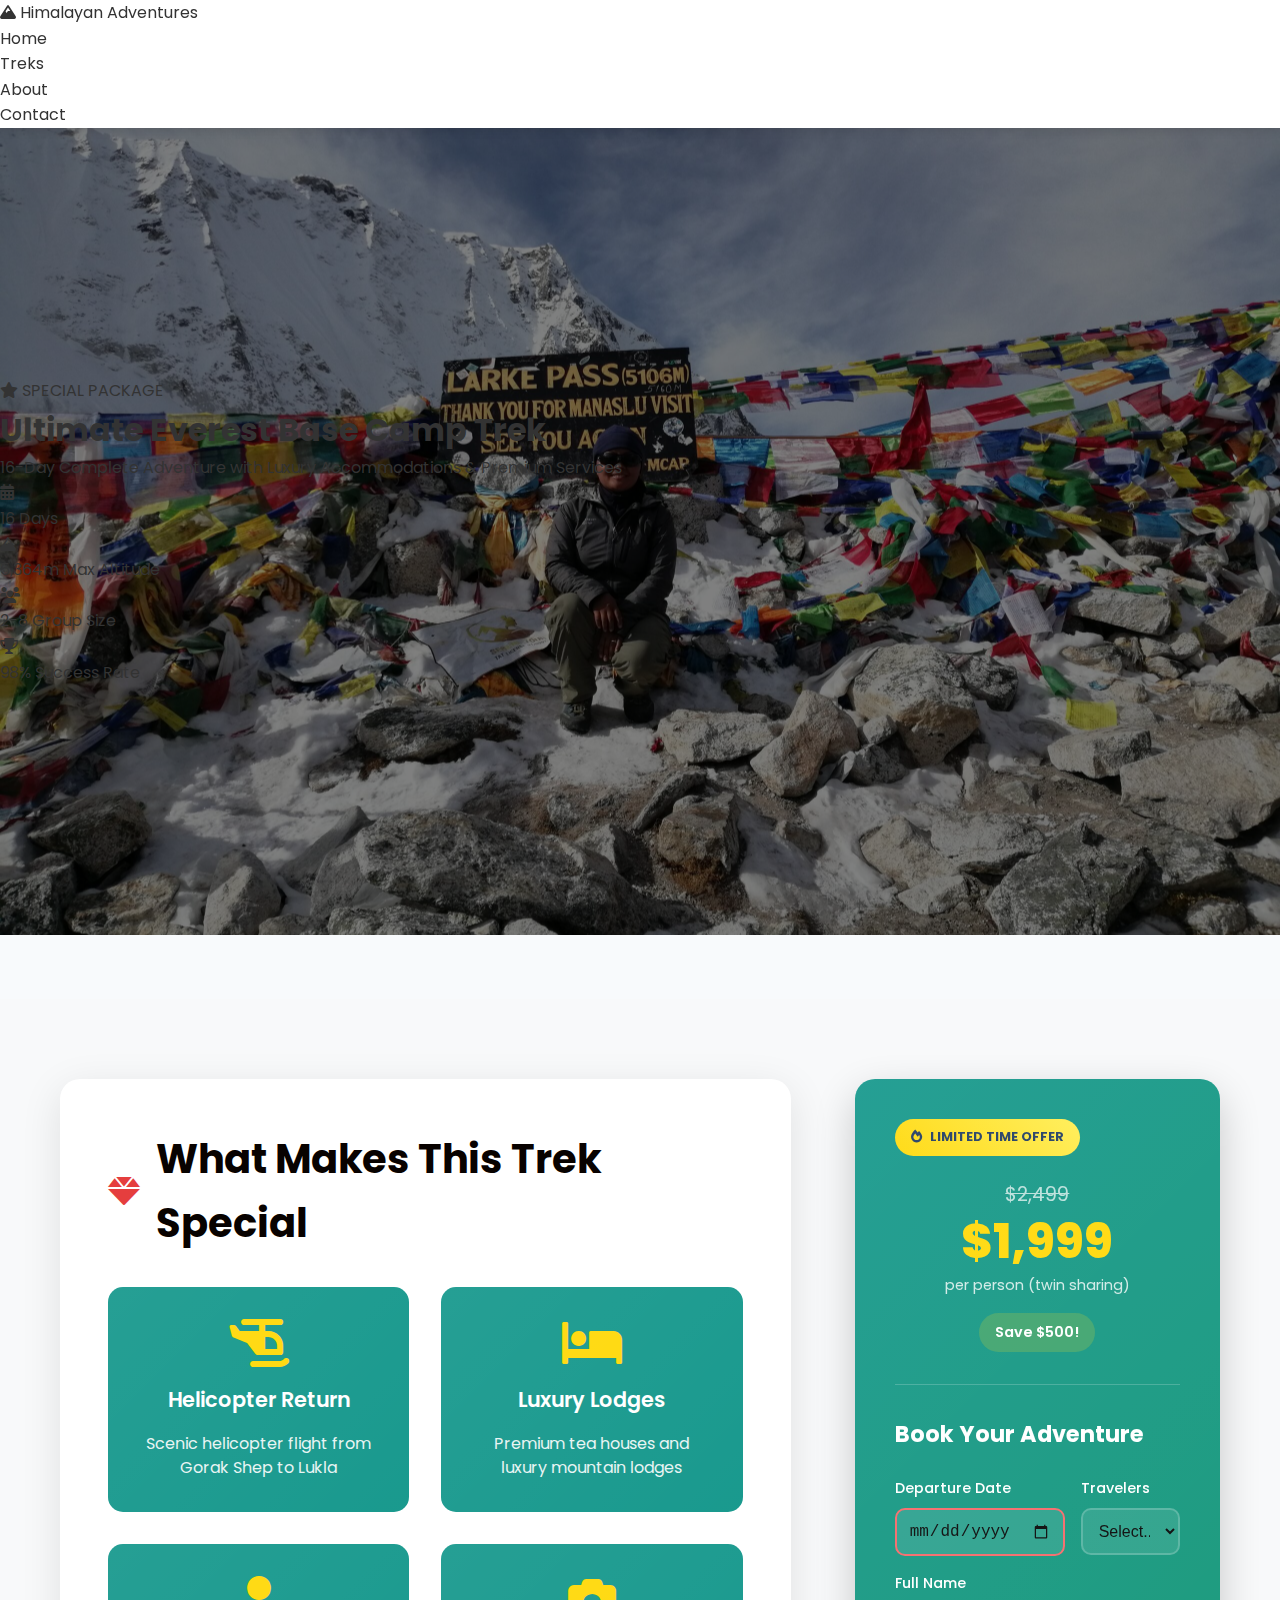
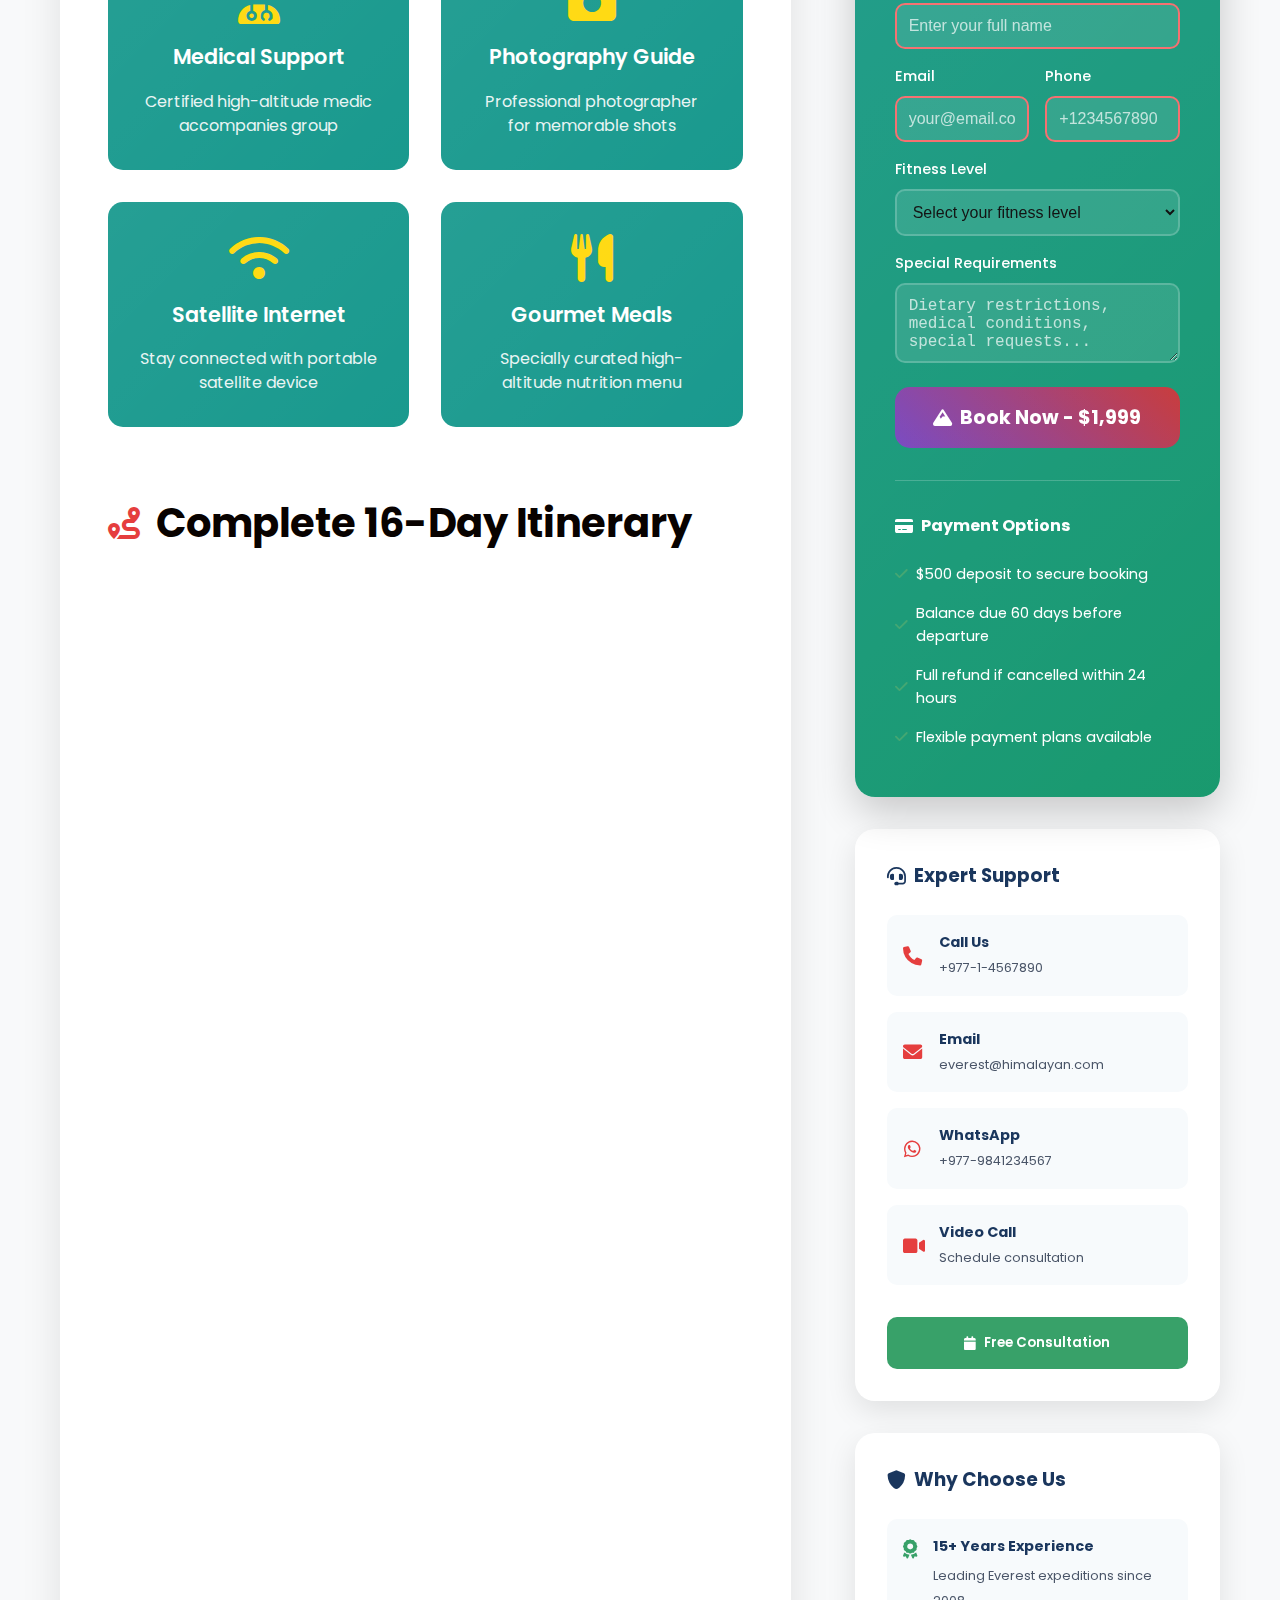
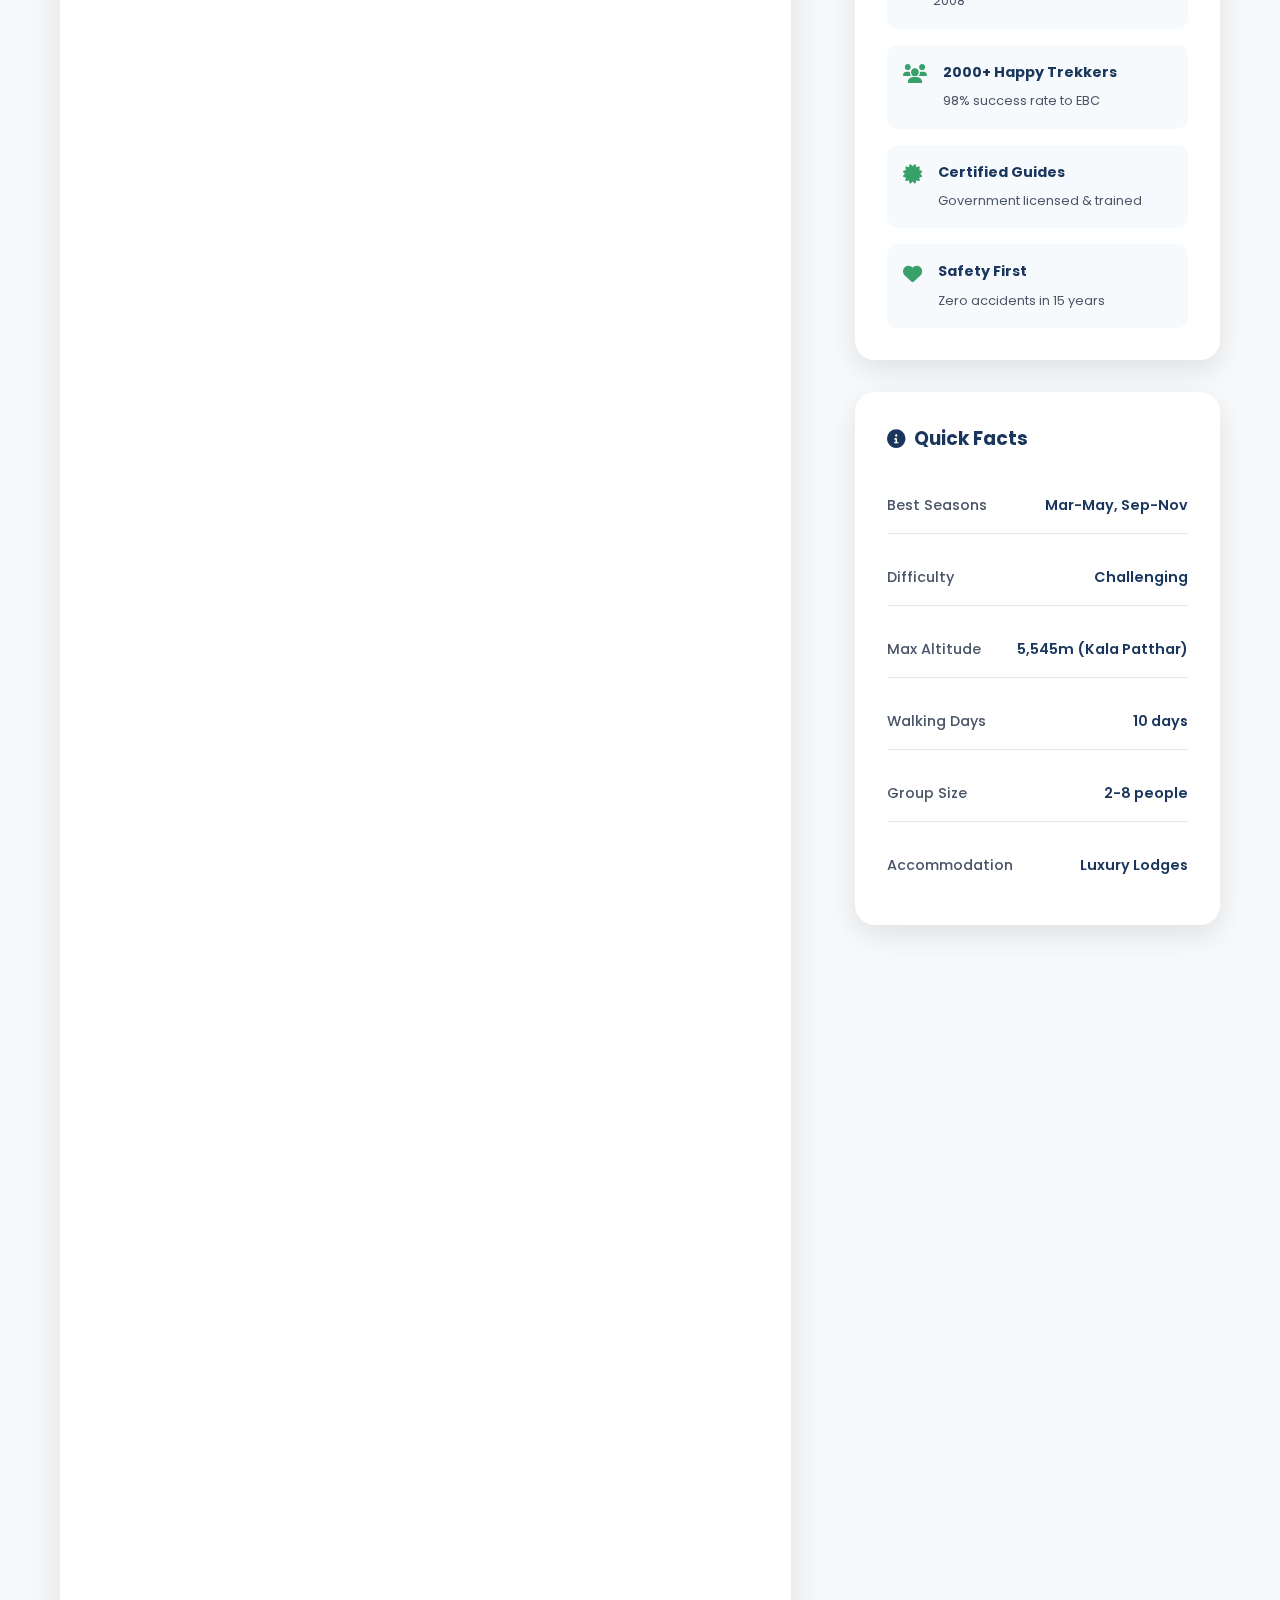
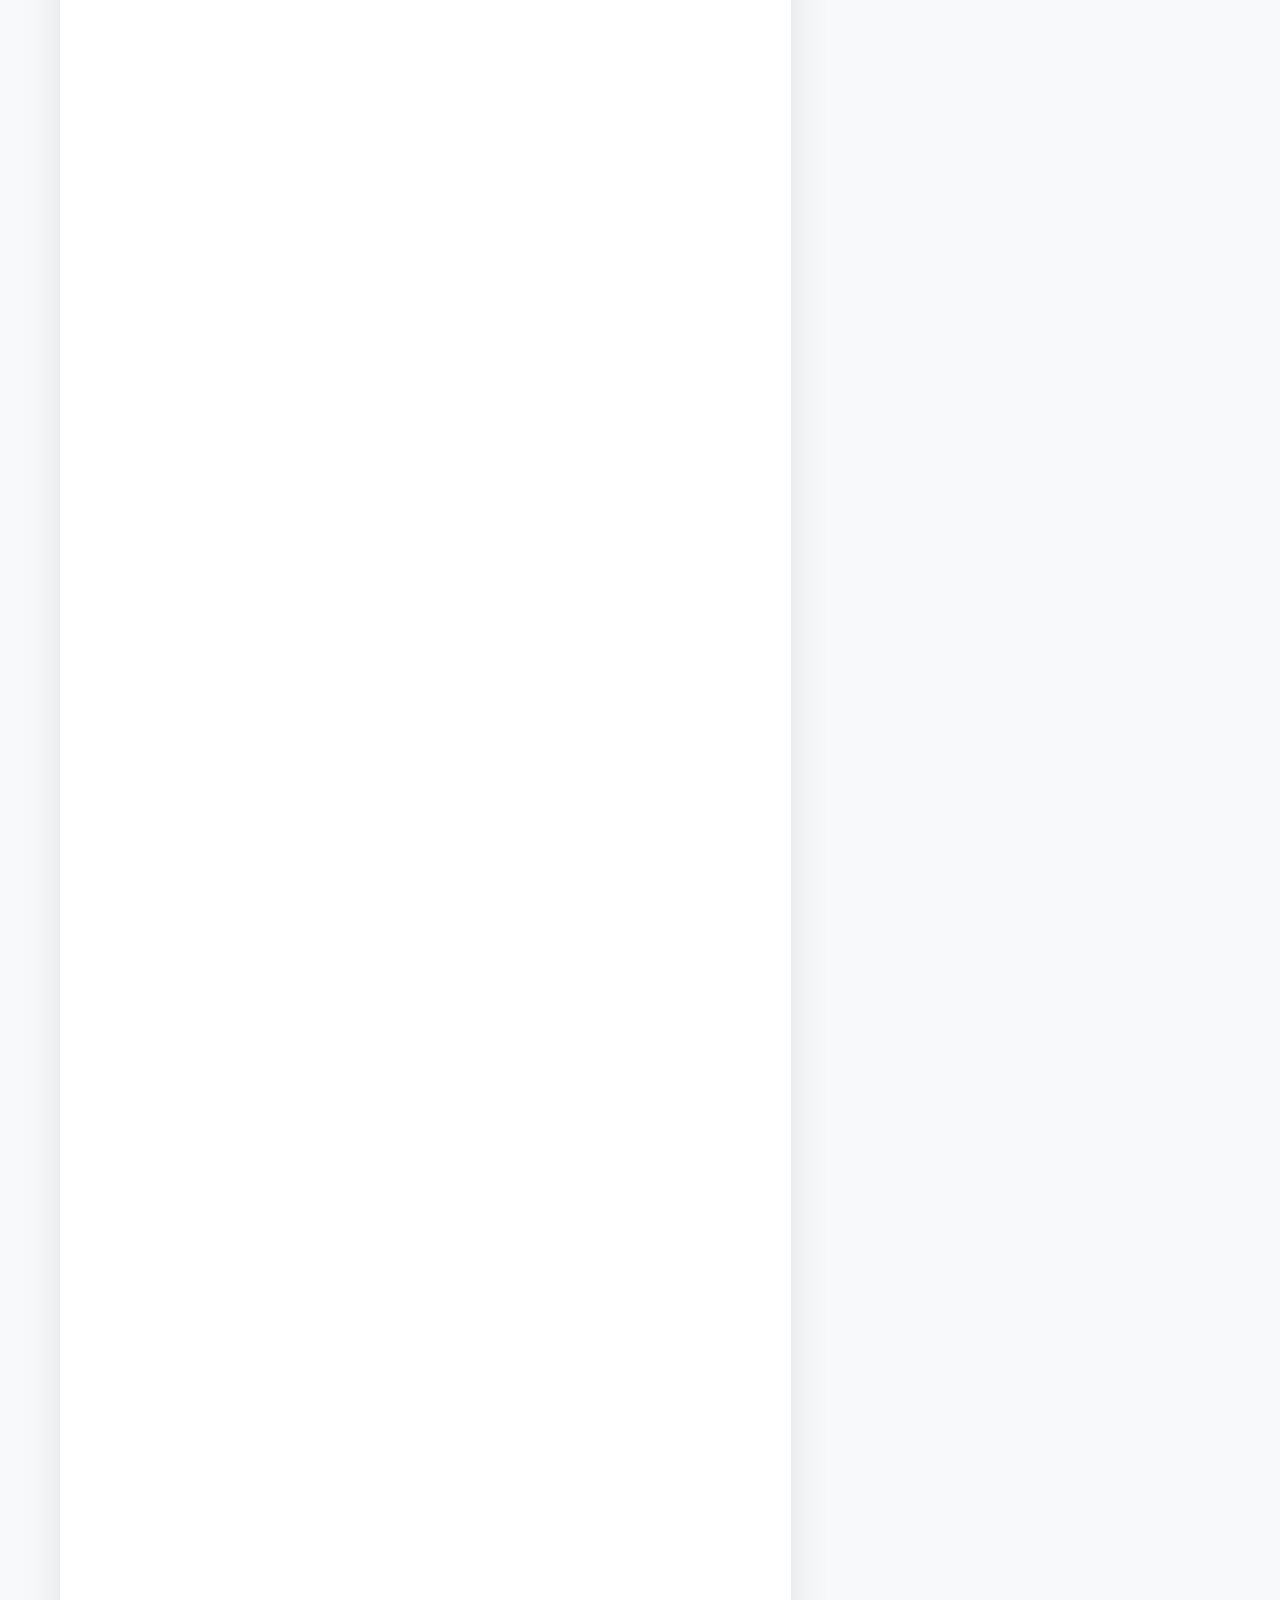
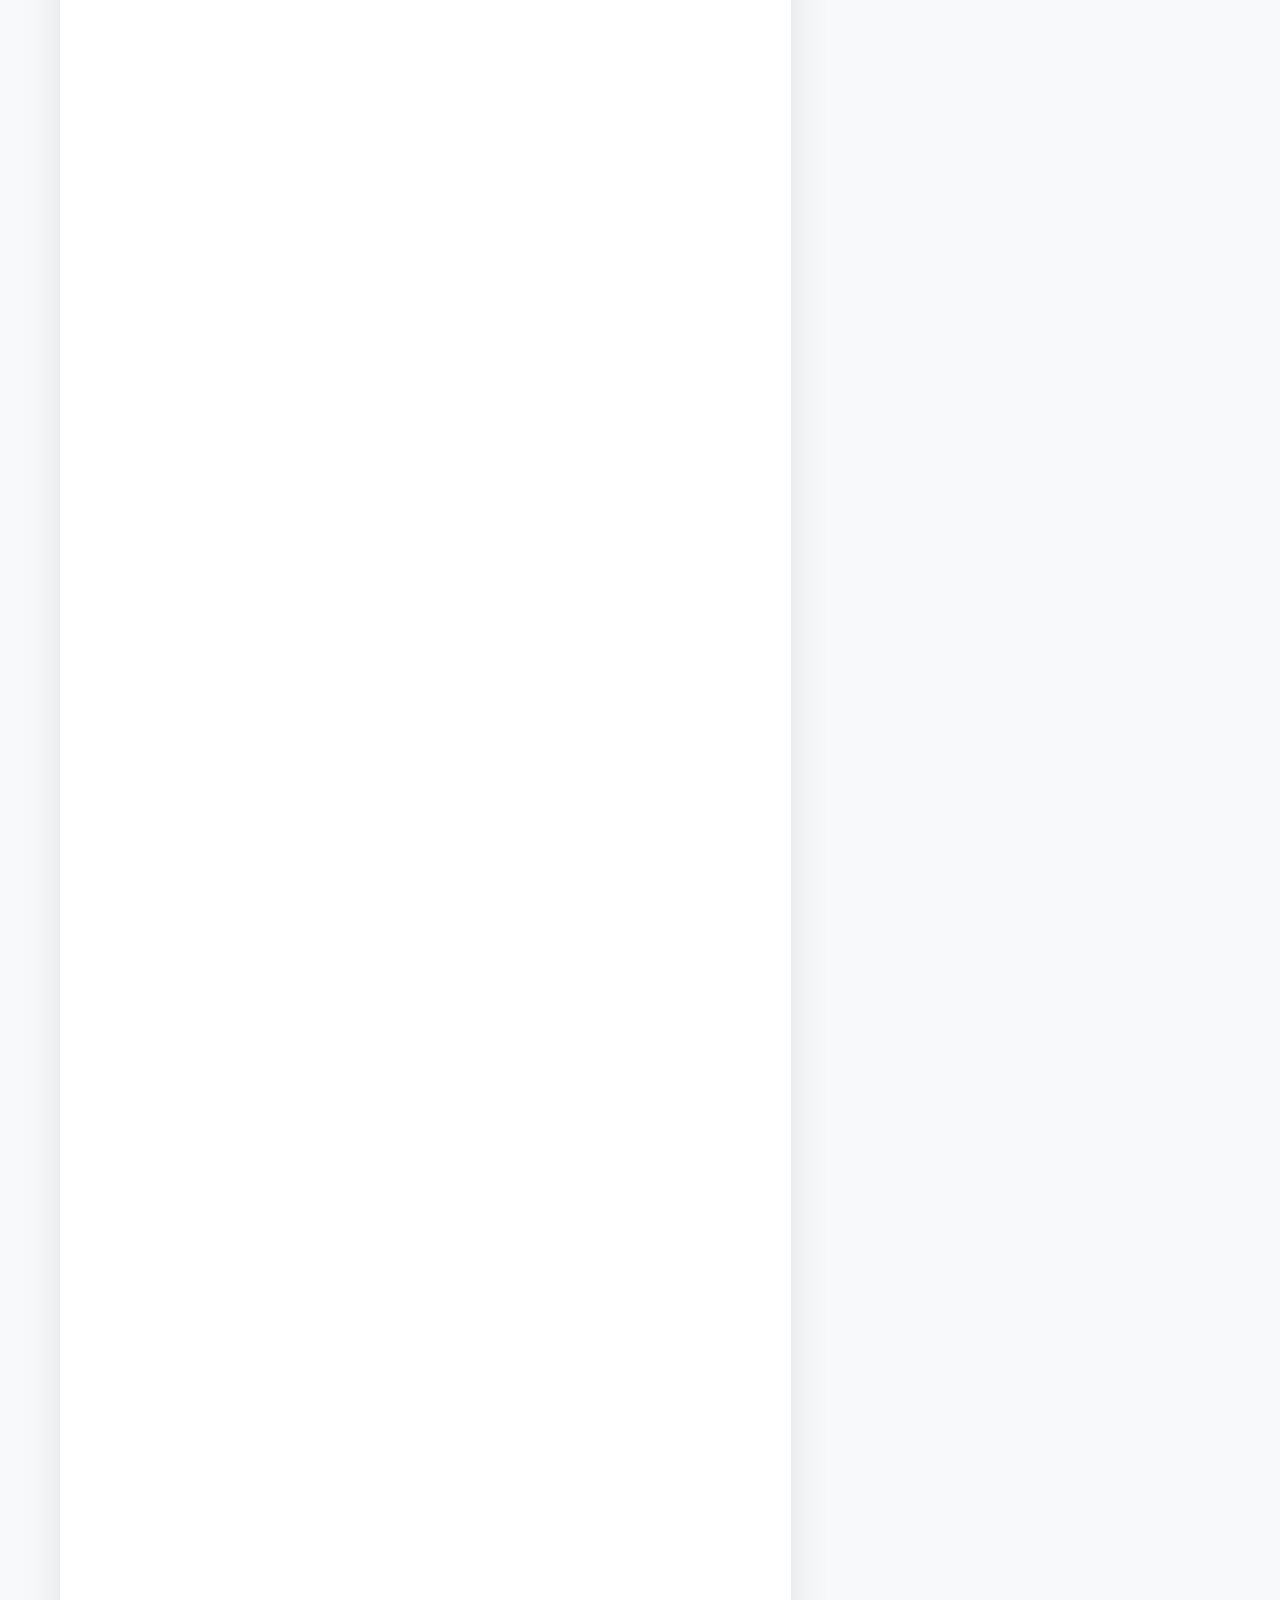
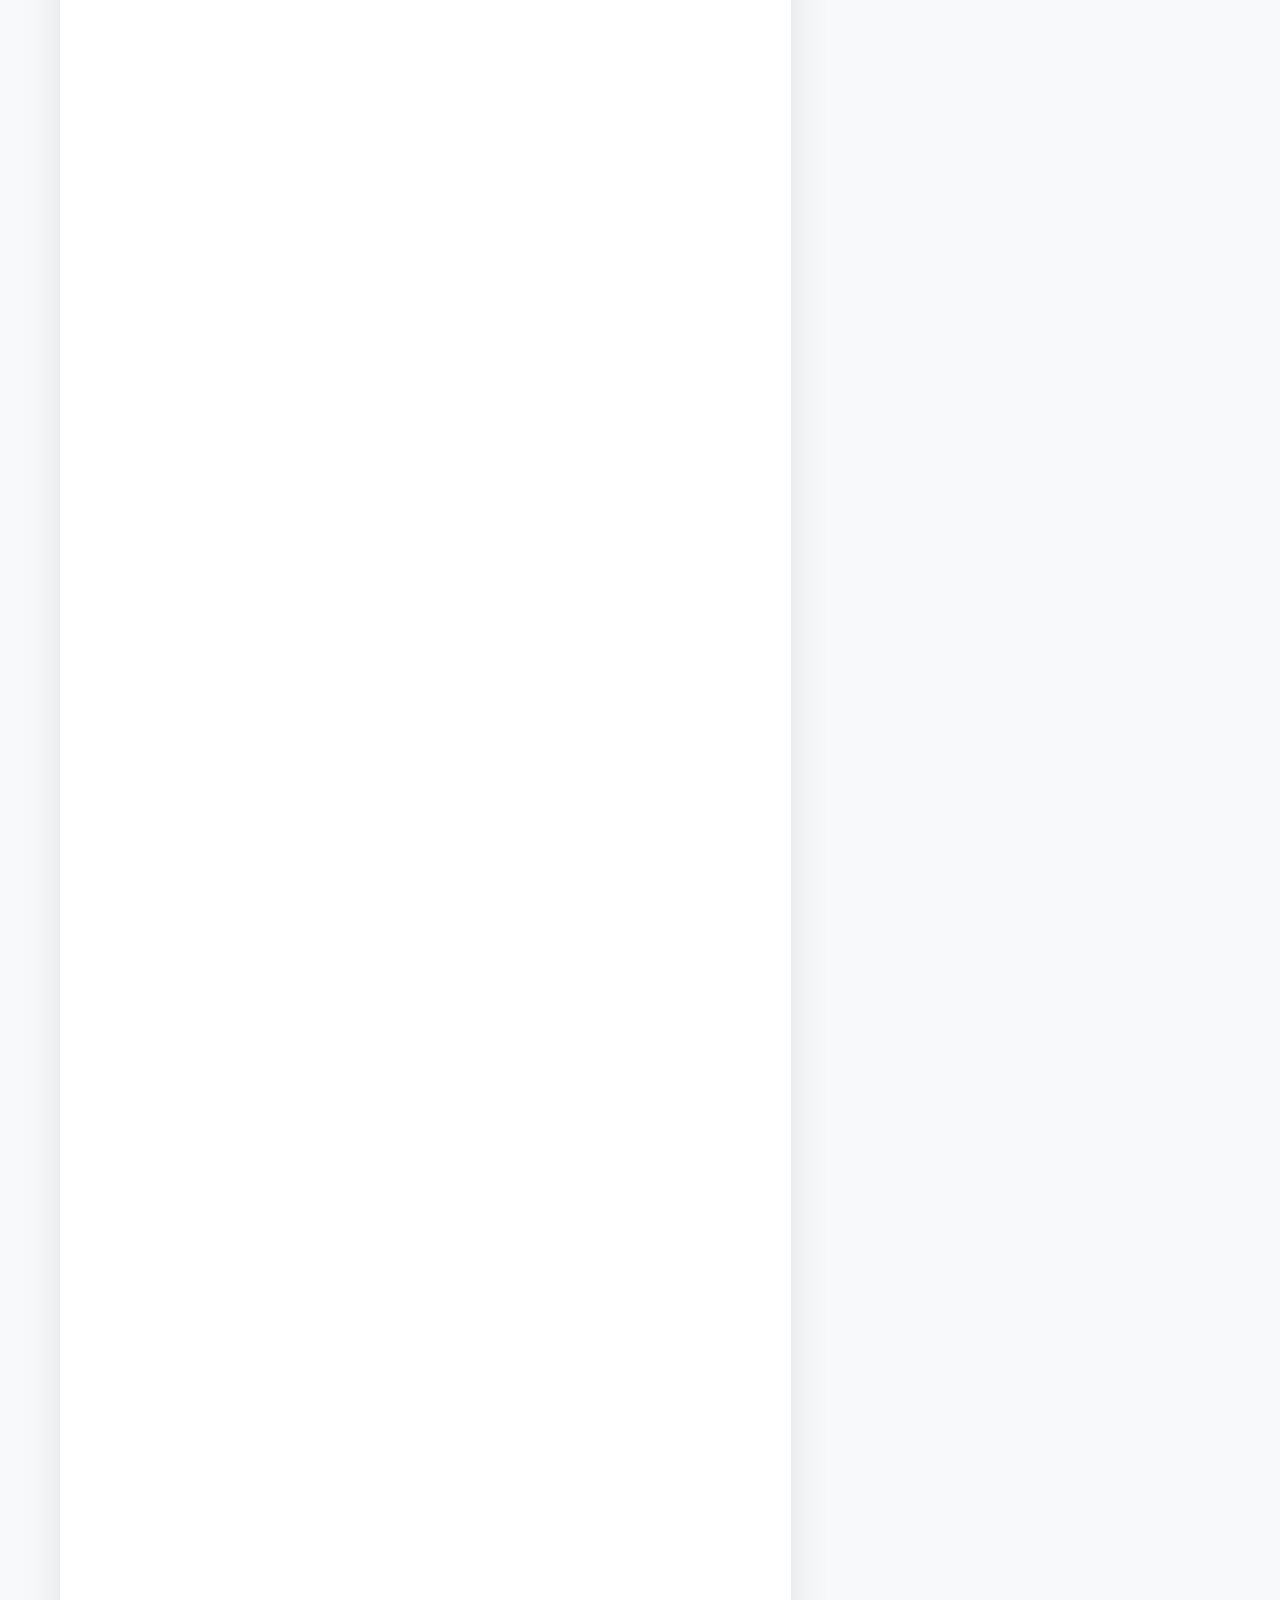
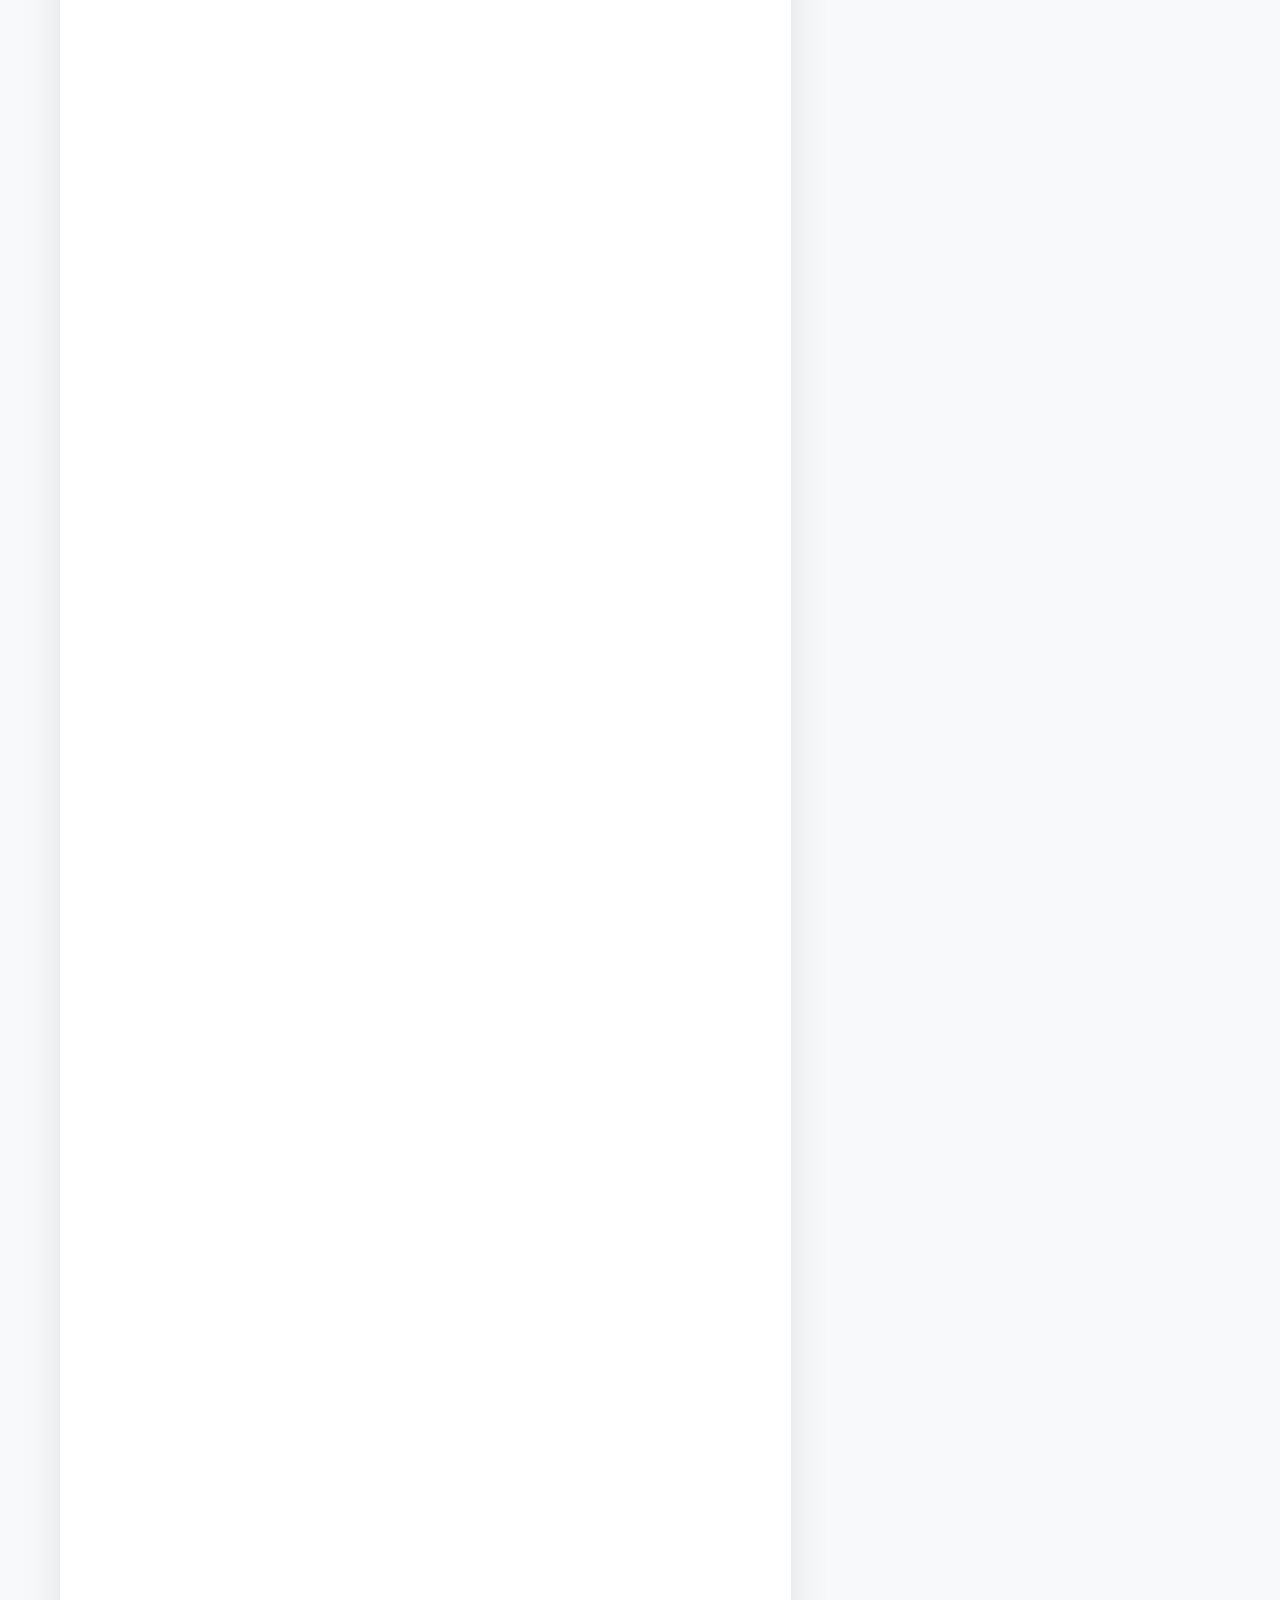
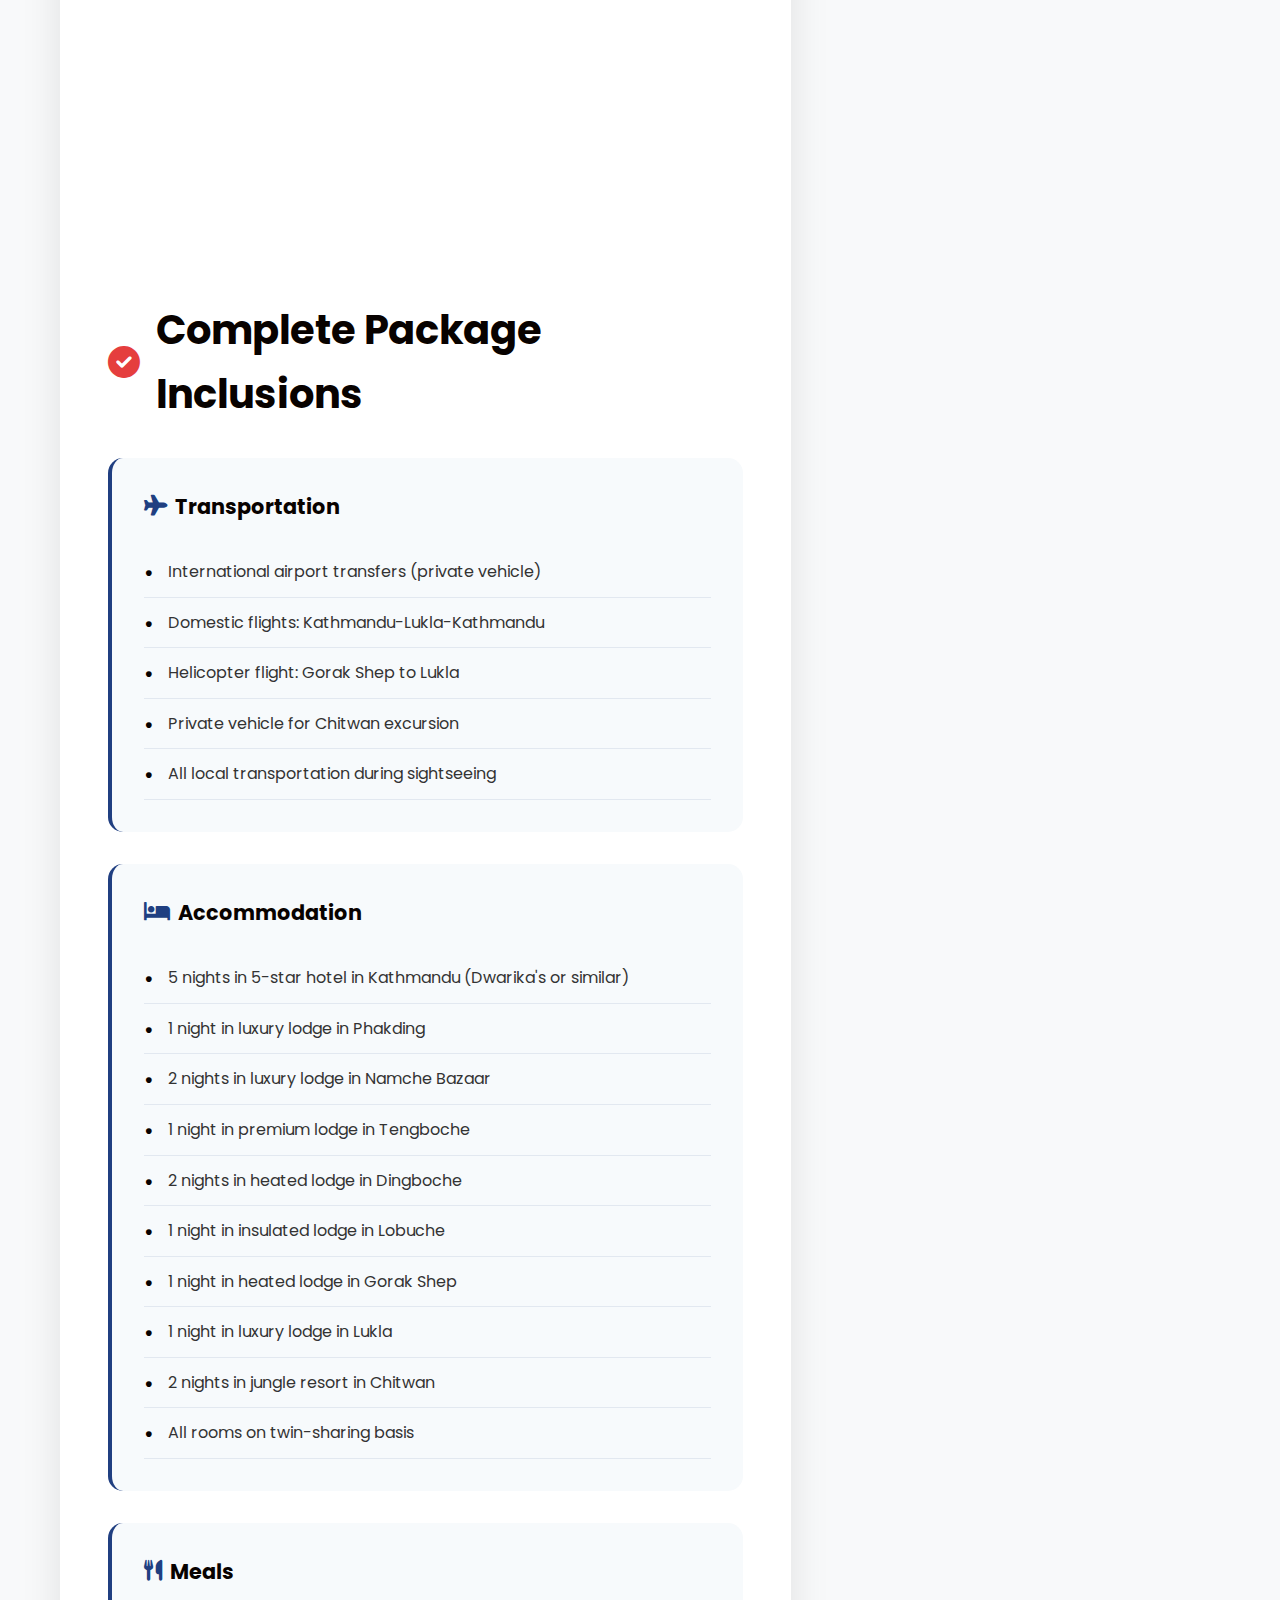
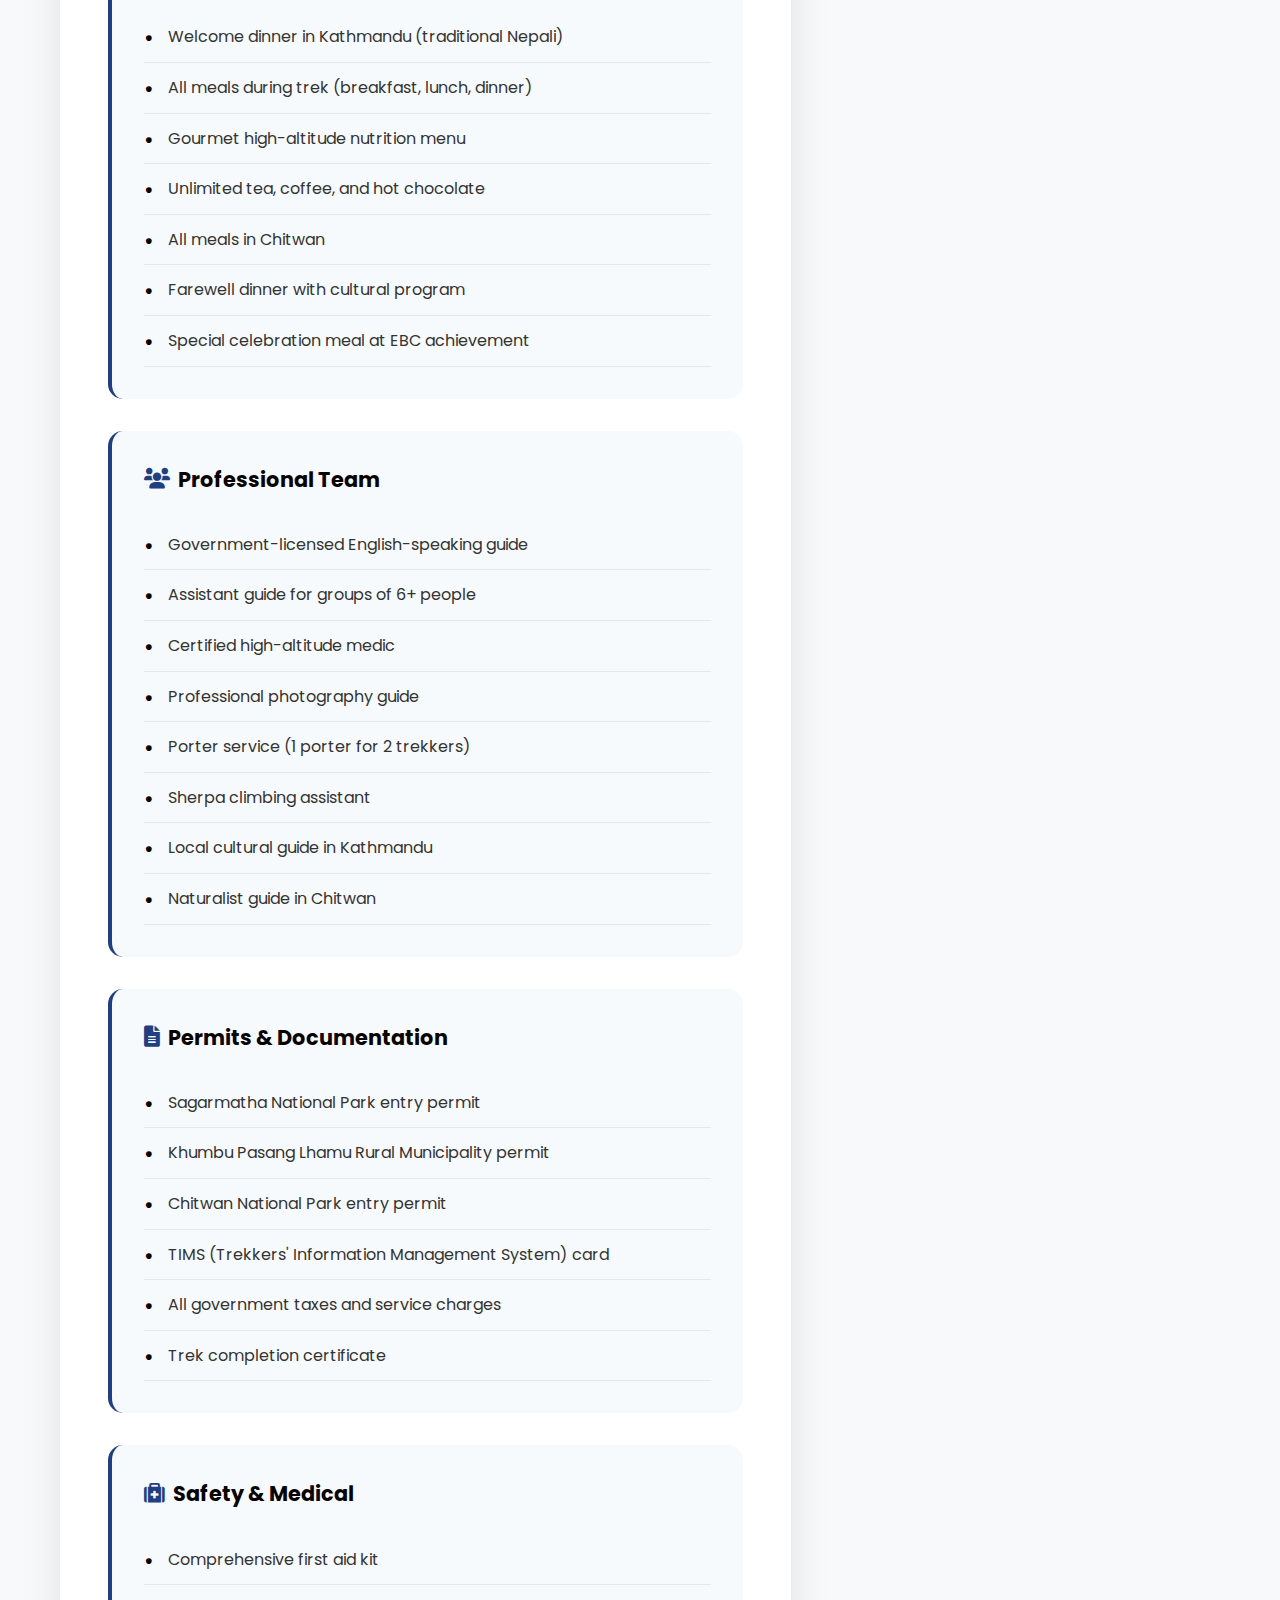
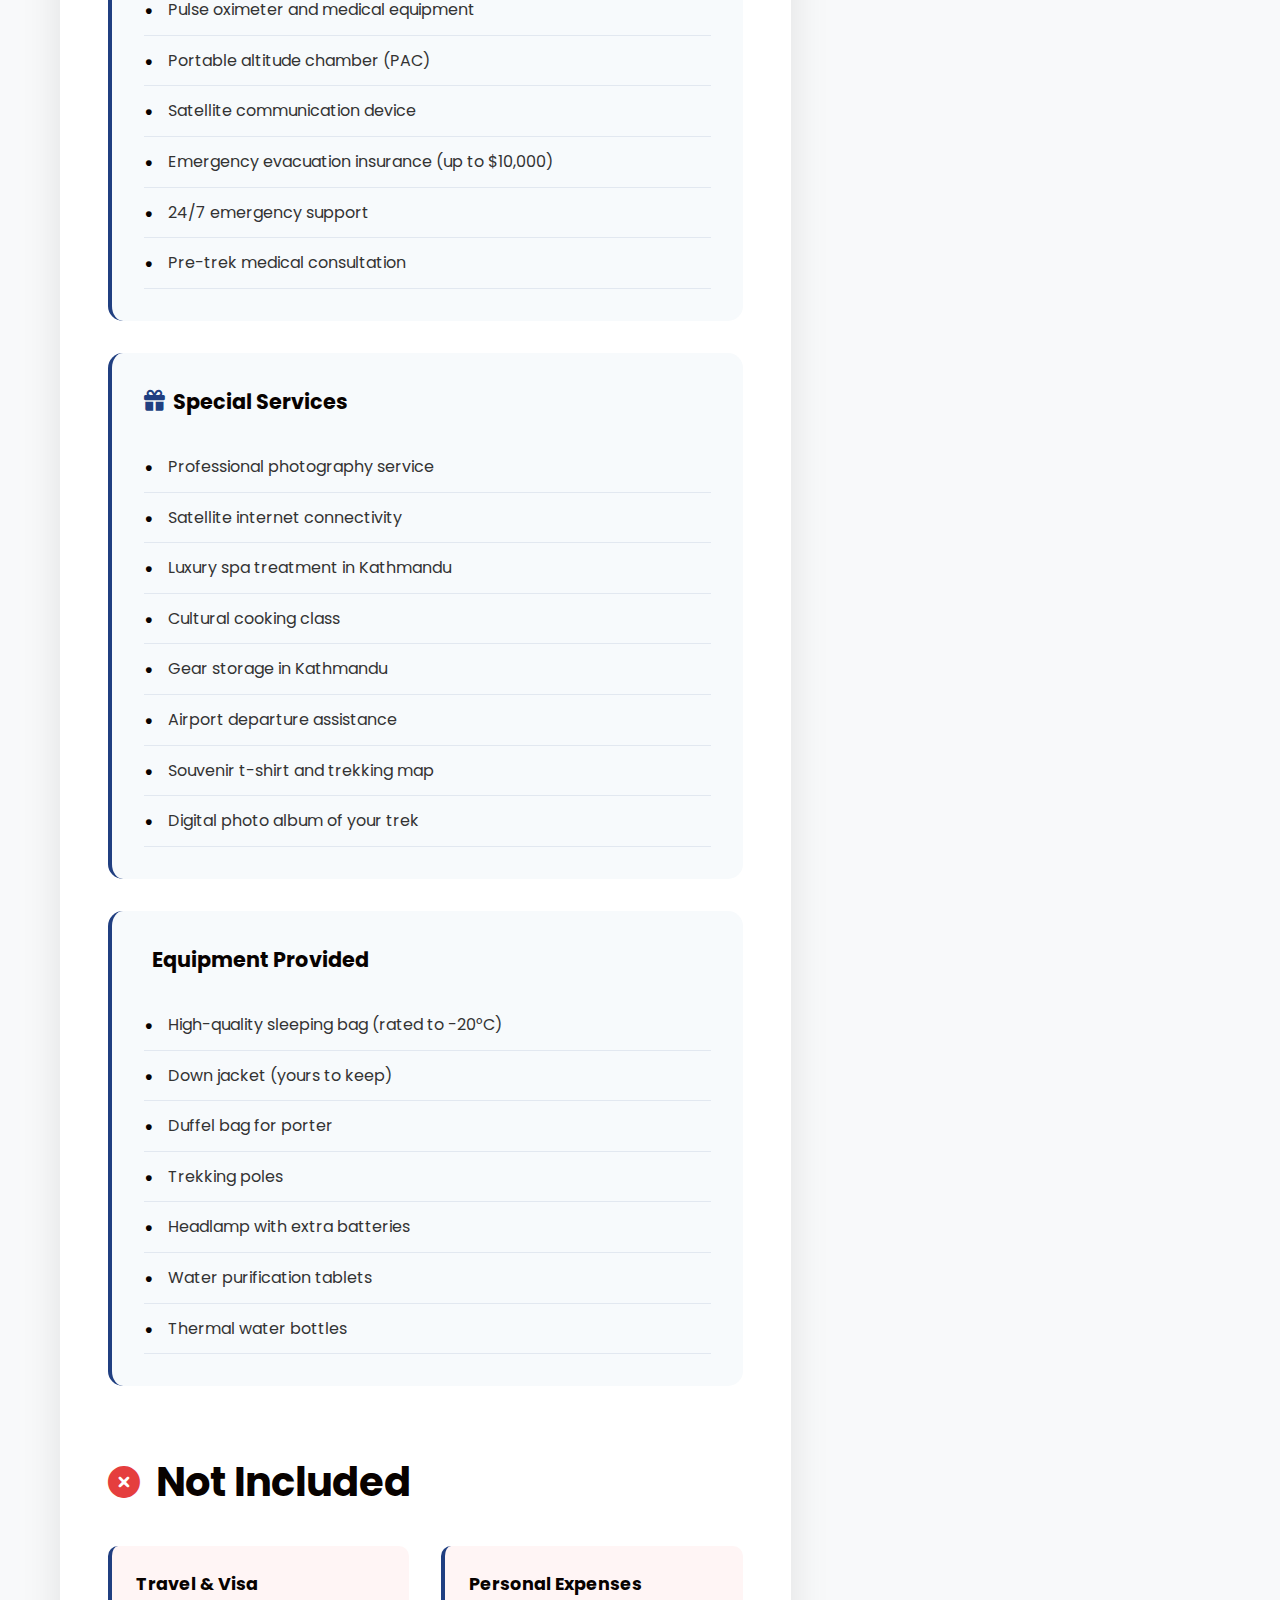
<file: Index.html>
<!DOCTYPE html>
<html lang="en">
<head>
    <meta charset="UTF-8">
    <meta name="viewport" content="width=device-width, initial-scale=1.0">
    <title>Special Everest Base Camp Trek - 16 Days Complete Package</title>
    <link rel="stylesheet" href="evereststyle.css">
    <link href="https://fonts.googleapis.com/css2?family=Poppins:wght@300;400;500;600;700;800&display=swap" rel="stylesheet">
    <link rel="stylesheet" href="https://cdnjs.cloudflare.com/ajax/libs/font-awesome/6.0.0/css/all.min.css">
</head>
<body>
    <!-- Header -->
    <header class="header">
        <nav class="navbar">
            <div class="nav-container">
                <div class="logo">
                    <i class="fas fa-mountain"></i>
                    <span>Himalayan Adventures</span>
                </div>
                <ul class="nav-menu">
                    <li><a href="#home">Home</a></li>
                    <li><a href="#treks">Treks</a></li>
                    <li><a href="#about">About</a></li>
                    <li><a href="#contact">Contact</a></li>
                </ul>
                <div class="hamburger">
                    <span></span>
                    <span></span>
                    <span></span>
                </div>
            </div>
        </nav>
    </header>

    <!-- Hero Section -->
    <section class="hero">
        <div class="hero-overlay"></div>
        <div class="hero-content">
            <div class="special-badge">
                <i class="fas fa-star"></i>
                <span>SPECIAL PACKAGE</span>
            </div>
            <h1>Ultimate Everest Base Camp Trek</h1>
            <p class="hero-subtitle">16-Day Complete Adventure with Luxury Accommodations & Premium Services</p>
            <div class="hero-stats">
                <div class="stat">
                    <i class="fas fa-calendar-alt"></i>
                    <div>
                        <span class="stat-number">16</span>
                        <span class="stat-label">Days</span>
                    </div>
                </div>
                <div class="stat">
                    <i class="fas fa-mountain"></i>
                    <div>
                        <span class="stat-number">5,364m</span>
                        <span class="stat-label">Max Altitude</span>
                    </div>
                </div>
                <div class="stat">
                    <i class="fas fa-users"></i>
                    <div>
                        <span class="stat-number">2-8</span>
                        <span class="stat-label">Group Size</span>
                    </div>
                </div>
                <div class="stat">
                    <i class="fas fa-trophy"></i>
                    <div>
                        <span class="stat-number">98%</span>
                        <span class="stat-label">Success Rate</span>
                    </div>
                </div>
            </div>
        </div>
    </section>

    <!-- Main Content -->
    <main class="main-content">
        <div class="container">
            <div class="content-grid">
                <!-- Left Column -->
                <div class="left-column">
                    <!-- Special Features -->
                    <section class="special-features">
                        <h2><i class="fas fa-gem"></i> What Makes This Trek Special</h2>
                        <div class="features-grid">
                            <div class="feature-card">
                                <i class="fas fa-helicopter"></i>
                                <h4>Helicopter Return</h4>
                                <p>Scenic helicopter flight from Gorak Shep to Lukla</p>
                            </div>
                            <div class="feature-card">
                                <i class="fas fa-bed"></i>
                                <h4>Luxury Lodges</h4>
                                <p>Premium tea houses and luxury mountain lodges</p>
                            </div>
                            <div class="feature-card">
                                <i class="fas fa-user-md"></i>
                                <h4>Medical Support</h4>
                                <p>Certified high-altitude medic accompanies group</p>
                            </div>
                            <div class="feature-card">
                                <i class="fas fa-camera"></i>
                                <h4>Photography Guide</h4>
                                <p>Professional photographer for memorable shots</p>
                            </div>
                            <div class="feature-card">
                                <i class="fas fa-wifi"></i>
                                <h4>Satellite Internet</h4>
                                <p>Stay connected with portable satellite device</p>
                            </div>
                            <div class="feature-card">
                                <i class="fas fa-utensils"></i>
                                <h4>Gourmet Meals</h4>
                                <p>Specially curated high-altitude nutrition menu</p>
                            </div>
                        </div>
                    </section>

                    <!-- Detailed Itinerary -->
                    <section class="detailed-itinerary">
                        <h2><i class="fas fa-route"></i> Complete 16-Day Itinerary</h2>
                        <div class="itinerary-container">
                            
                            <!-- Day 1 -->
                            <div class="day-card">
                                <div class="day-header">
                                    <div class="day-number">Day 1</div>
                                    <div class="day-title">
                                        <h3>Arrival in Kathmandu</h3>
                                        <span class="altitude">Altitude: 1,400m</span>
                                    </div>
                                </div>
                                <div class="day-content">
                                    <div class="activities">
                                        <h4><i class="fas fa-list"></i> Activities</h4>
                                        <ul>
                                            <li>Airport pickup by private vehicle</li>
                                            <li>Check-in at 5-star hotel (Dwarika's Hotel or similar)</li>
                                            <li>Welcome briefing and gear check</li>
                                            <li>Traditional Nepali welcome dinner</li>
                                            <li>Meet your trekking team</li>
                                        </ul>
                                    </div>
                                    <div class="day-details">
                                        <div class="detail-item">
                                            <i class="fas fa-bed"></i>
                                            <span>Luxury Hotel</span>
                                        </div>
                                        <div class="detail-item">
                                            <i class="fas fa-utensils"></i>
                                            <span>Welcome Dinner</span>
                                        </div>
                                        <div class="detail-item">
                                            <i class="fas fa-car"></i>
                                            <span>Private Transfer</span>
                                        </div>
                                    </div>
                                </div>
                            </div>

                            <!-- Day 2 -->
                            <div class="day-card">
                                <div class="day-header">
                                    <div class="day-number">Day 2</div>
                                    <div class="day-title">
                                        <h3>Kathmandu Sightseeing & Preparation</h3>
                                        <span class="altitude">Altitude: 1,400m</span>
                                    </div>
                                </div>
                                <div class="day-content">
                                    <div class="activities">
                                        <h4><i class="fas fa-list"></i> Activities</h4>
                                        <ul>
                                            <li>Visit Pashupatinath Temple (UNESCO World Heritage)</li>
                                            <li>Explore Boudhanath Stupa</li>
                                            <li>Final gear shopping and equipment check</li>
                                            <li>Pre-trek medical check-up</li>
                                            <li>Detailed trek briefing with maps</li>
                                            <li>Cultural dinner with traditional dance</li>
                                        </ul>
                                    </div>
                                    <div class="day-details">
                                        <div class="detail-item">
                                            <i class="fas fa-clock"></i>
                                            <span>6-7 hours sightseeing</span>
                                        </div>
                                        <div class="detail-item">
                                            <i class="fas fa-bed"></i>
                                            <span>Luxury Hotel</span>
                                        </div>
                                        <div class="detail-item">
                                            <i class="fas fa-user-md"></i>
                                            <span>Medical Check</span>
                                        </div>
                                    </div>
                                </div>
                            </div>

                            <!-- Day 3 -->
                            <div class="day-card">
                                <div class="day-header">
                                    <div class="day-number">Day 3</div>
                                    <div class="day-title">
                                        <h3>Fly to Lukla, Trek to Phakding</h3>
                                        <span class="altitude">Lukla: 2,840m | Phakding: 2,610m</span>
                                    </div>
                                </div>
                                <div class="day-content">
                                    <div class="activities">
                                        <h4><i class="fas fa-list"></i> Activities</h4>
                                        <ul>
                                            <li>Early morning flight to Lukla (35 minutes)</li>
                                            <li>Meet porters and final preparations</li>
                                            <li>Begin trek through Sherpa villages</li>
                                            <li>Cross Dudh Koshi River multiple times</li>
                                            <li>Visit local monasteries en route</li>
                                            <li>Arrive at luxury lodge in Phakding</li>
                                        </ul>
                                    </div>
                                    <div class="day-details">
                                        <div class="detail-item">
                                            <i class="fas fa-clock"></i>
                                            <span>3-4 hours trek</span>
                                        </div>
                                        <div class="detail-item">
                                            <i class="fas fa-route"></i>
                                            <span>8km distance</span>
                                        </div>
                                        <div class="detail-item">
                                            <i class="fas fa-bed"></i>
                                            <span>Mountain Lodge</span>
                                        </div>
                                    </div>
                                </div>
                            </div>

                            <!-- Day 4 -->
                            <div class="day-card">
                                <div class="day-header">
                                    <div class="day-number">Day 4</div>
                                    <div class="day-title">
                                        <h3>Phakding to Namche Bazaar</h3>
                                        <span class="altitude">Namche: 3,440m | Gain: 830m</span>
                                    </div>
                                </div>
                                <div class="day-content">
                                    <div class="activities">
                                        <h4><i class="fas fa-list"></i> Activities</h4>
                                        <ul>
                                            <li>Cross famous Hillary Suspension Bridge</li>
                                            <li>Enter Sagarmatha National Park</li>
                                            <li>Steep climb to Namche Bazaar</li>
                                            <li>First views of Everest (weather permitting)</li>
                                            <li>Explore the Sherpa capital</li>
                                            <li>Visit local markets and bakeries</li>
                                        </ul>
                                    </div>
                                    <div class="day-details">
                                        <div class="detail-item">
                                            <i class="fas fa-clock"></i>
                                            <span>5-6 hours trek</span>
                                        </div>
                                        <div class="detail-item">
                                            <i class="fas fa-route"></i>
                                            <span>11km distance</span>
                                        </div>
                                        <div class="detail-item">
                                            <i class="fas fa-bed"></i>
                                            <span>Luxury Lodge</span>
                                        </div>
                                    </div>
                                </div>
                            </div>

                            <!-- Day 5 -->
                            <div class="day-card">
                                <div class="day-header">
                                    <div class="day-number">Day 5</div>
                                    <div class="day-title">
                                        <h3>Acclimatization Day in Namche</h3>
                                        <span class="altitude">Namche: 3,440m</span>
                                    </div>
                                </div>
                                <div class="day-content">
                                    <div class="activities">
                                        <h4><i class="fas fa-list"></i> Activities</h4>
                                        <ul>
                                            <li>Morning hike to Everest View Hotel (3,880m)</li>
                                            <li>Panoramic views of Everest, Lhotse, Ama Dablam</li>
                                            <li>Visit Sherpa Culture Museum</li>
                                            <li>Explore Khumjung village and monastery</li>
                                            <li>Afternoon rest and acclimatization</li>
                                            <li>Evening cultural program</li>
                                        </ul>
                                    </div>
                                    <div class="day-details">
                                        <div class="detail-item">
                                            <i class="fas fa-clock"></i>
                                            <span>4-5 hours hiking</span>
                                        </div>
                                        <div class="detail-item">
                                            <i class="fas fa-mountain"></i>
                                            <span>Acclimatization</span>
                                        </div>
                                        <div class="detail-item">
                                            <i class="fas fa-bed"></i>
                                            <span>Luxury Lodge</span>
                                        </div>
                                    </div>
                                </div>
                            </div>

                            <!-- Day 6 -->
                            <div class="day-card">
                                <div class="day-header">
                                    <div class="day-number">Day 6</div>
                                    <div class="day-title">
                                        <h3>Namche to Tengboche</h3>
                                        <span class="altitude">Tengboche: 3,867m | Gain: 427m</span>
                                    </div>
                                </div>
                                <div class="day-content">
                                    <div class="activities">
                                        <h4><i class="fas fa-list"></i> Activities</h4>
                                        <ul>
                                            <li>Trek through rhododendron forests</li>
                                            <li>Cross Dudh Koshi River at Phunki Tenga</li>
                                            <li>Steep climb to Tengboche Monastery</li>
                                            <li>Visit famous Tengboche Monastery</li>
                                            <li>Spectacular views of Everest and Ama Dablam</li>
                                            <li>Evening prayer ceremony (if timing permits)</li>
                                        </ul>
                                    </div>
                                    <div class="day-details">
                                        <div class="detail-item">
                                            <i class="fas fa-clock"></i>
                                            <span>5-6 hours trek</span>
                                        </div>
                                        <div class="detail-item">
                                            <i class="fas fa-route"></i>
                                            <span>12km distance</span>
                                        </div>
                                        <div class="detail-item">
                                            <i class="fas fa-bed"></i>
                                            <span>Mountain Lodge</span>
                                        </div>
                                    </div>
                                </div>
                            </div>

                            <!-- Day 7 -->
                            <div class="day-card">
                                <div class="day-header">
                                    <div class="day-number">Day 7</div>
                                    <div class="day-title">
                                        <h3>Tengboche to Dingboche</h3>
                                        <span class="altitude">Dingboche: 4,410m | Gain: 543m</span>
                                    </div>
                                </div>
                                <div class="day-content">
                                    <div class="activities">
                                        <h4><i class="fas fa-list"></i> Activities</h4>
                                        <ul>
                                            <li>Descend through birch and rhododendron forests</li>
                                            <li>Cross Imja Khola river</li>
                                            <li>Pass through Pangboche village</li>
                                            <li>Visit ancient Pangboche Monastery</li>
                                            <li>Gradual climb to Dingboche</li>
                                            <li>First views of Island Peak and Lhotse</li>
                                        </ul>
                                    </div>
                                    <div class="day-details">
                                        <div class="detail-item">
                                            <i class="fas fa-clock"></i>
                                            <span>5-6 hours trek</span>
                                        </div>
                                        <div class="detail-item">
                                            <i class="fas fa-route"></i>
                                            <span>11km distance</span>
                                        </div>
                                        <div class="detail-item">
                                            <i class="fas fa-bed"></i>
                                            <span>Mountain Lodge</span>
                                        </div>
                                    </div>
                                </div>
                            </div>

                            <!-- Day 8 -->
                            <div class="day-card">
                                <div class="day-header">
                                    <div class="day-number">Day 8</div>
                                    <div class="day-title">
                                        <h3>Acclimatization Day in Dingboche</h3>
                                        <span class="altitude">Dingboche: 4,410m</span>
                                    </div>
                                </div>
                                <div class="day-content">
                                    <div class="activities">
                                        <h4><i class="fas fa-list"></i> Activities</h4>
                                        <ul>
                                            <li>Morning hike to Nagarjun Hill (5,100m)</li>
                                            <li>Panoramic views of Makalu, Lhotse, Cho Oyu</li>
                                            <li>Alternative hike to Chhukung village</li>
                                            <li>Rest and acclimatization exercises</li>
                                            <li>High-altitude cooking demonstration</li>
                                            <li>Evening health check by medic</li>
                                        </ul>
                                    </div>
                                    <div class="day-details">
                                        <div class="detail-item">
                                            <i class="fas fa-clock"></i>
                                            <span>3-4 hours hiking</span>
                                        </div>
                                        <div class="detail-item">
                                            <i class="fas fa-mountain"></i>
                                            <span>Acclimatization</span>
                                        </div>
                                        <div class="detail-item">
                                            <i class="fas fa-bed"></i>
                                            <span>Mountain Lodge</span>
                                        </div>
                                    </div>
                                </div>
                            </div>

                            <!-- Day 9 -->
                            <div class="day-card">
                                <div class="day-header">
                                    <div class="day-number">Day 9</div>
                                    <div class="day-title">
                                        <h3>Dingboche to Lobuche</h3>
                                        <span class="altitude">Lobuche: 4,940m | Gain: 530m</span>
                                    </div>
                                </div>
                                <div class="day-content">
                                    <div class="activities">
                                        <h4><i class="fas fa-list"></i> Activities</h4>
                                        <ul>
                                            <li>Trek across alpine meadows</li>
                                            <li>Pass Dughla and memorial stupas</li>
                                            <li>Steep climb up Dughla Hill</li>
                                            <li>Visit memorials of famous climbers</li>
                                            <li>Continue to Lobuche along moraine</li>
                                            <li>Views of Khumbu Glacier</li>
                                        </ul>
                                    </div>
                                    <div class="day-details">
                                        <div class="detail-item">
                                            <i class="fas fa-clock"></i>
                                            <span>4-5 hours trek</span>
                                        </div>
                                        <div class="detail-item">
                                            <i class="fas fa-route"></i>
                                            <span>8km distance</span>
                                        </div>
                                        <div class="detail-item">
                                            <i class="fas fa-bed"></i>
                                            <span>Mountain Lodge</span>
                                        </div>
                                    </div>
                                </div>
                            </div>

                            <!-- Day 10 -->
                            <div class="day-card">
                                <div class="day-header">
                                    <div class="day-number">Day 10</div>
                                    <div class="day-title">
                                        <h3>Lobuche to Gorak Shep, Visit EBC</h3>
                                        <span class="altitude">EBC: 5,364m | Gorak Shep: 5,164m</span>
                                    </div>
                                </div>
                                <div class="day-content">
                                    <div class="activities">
                                        <h4><i class="fas fa-list"></i> Activities</h4>
                                        <ul>
                                            <li>Early morning trek to Gorak Shep</li>
                                            <li>Drop bags and continue to Everest Base Camp</li>
                                            <li>Reach the famous Everest Base Camp!</li>
                                            <li>Celebration photos and ceremony</li>
                                            <li>Views of Khumbu Icefall and climbing route</li>
                                            <li>Return to Gorak Shep for overnight</li>
                                        </ul>
                                    </div>
                                    <div class="day-details">
                                        <div class="detail-item">
                                            <i class="fas fa-clock"></i>
                                            <span>7-8 hours trek</span>
                                        </div>
                                        <div class="detail-item">
                                            <i class="fas fa-trophy"></i>
                                            <span>Achievement Day!</span>
                                        </div>
                                        <div class="detail-item">
                                            <i class="fas fa-bed"></i>
                                            <span>Mountain Lodge</span>
                                        </div>
                                    </div>
                                </div>
                            </div>

                            <!-- Day 11 -->
                            <div class="day-card">
                                <div class="day-header">
                                    <div class="day-number">Day 11</div>
                                    <div class="day-title">
                                        <h3>Kala Patthar Sunrise & Helicopter to Lukla</h3>
                                        <span class="altitude">Kala Patthar: 5,545m | Lukla: 2,840m</span>
                                    </div>
                                </div>
                                <div class="day-content">
                                    <div class="activities">
                                        <h4><i class="fas fa-list"></i> Activities</h4>
                                        <ul>
                                            <li>Pre-dawn hike to Kala Patthar summit</li>
                                            <li>Spectacular sunrise over Everest</li>
                                            <li>Best panoramic views of Everest massif</li>
                                            <li>Professional photography session</li>
                                            <li>Return to Gorak Shep for breakfast</li>
                                            <li>Scenic helicopter flight to Lukla (45 minutes)</li>
                                        </ul>
                                    </div>
                                    <div class="day-details">
                                        <div class="detail-item">
                                            <i class="fas fa-clock"></i>
                                            <span>3 hours hike + flight</span>
                                        </div>
                                        <div class="detail-item">
                                            <i class="fas fa-helicopter"></i>
                                            <span>Helicopter Return</span>
                                        </div>
                                        <div class="detail-item">
                                            <i class="fas fa-bed"></i>
                                            <span>Luxury Lodge</span>
                                        </div>
                                    </div>
                                </div>
                            </div>

                            <!-- Day 12 -->
                            <div class="day-card">
                                <div class="day-header">
                                    <div class="day-number">Day 12</div>
                                    <div class="day-title">
                                        <h3>Fly to Kathmandu</h3>
                                        <span class="altitude">Kathmandu: 1,400m</span>
                                    </div>
                                </div>
                                <div class="day-content">
                                    <div class="activities">
                                        <h4><i class="fas fa-list"></i> Activities</h4>
                                        <ul>
                                            <li>Morning flight to Kathmandu</li>
                                            <li>Check-in at luxury hotel</li>
                                            <li>Rest and recovery time</li>
                                            <li>Optional spa treatment (included)</li>
                                            <li>Shopping for souvenirs in Thamel</li>
                                            <li>Celebration dinner with team</li>
                                        </ul>
                                    </div>
                                    <div class="day-details">
                                        <div class="detail-item">
                                            <i class="fas fa-plane"></i>
                                            <span>35-minute flight</span>
                                        </div>
                                        <div class="detail-item">
                                            <i class="fas fa-spa"></i>
                                            <span>Spa Treatment</span>
                                        </div>
                                        <div class="detail-item">
                                            <i class="fas fa-bed"></i>
                                            <span>Luxury Hotel</span>
                                        </div>
                                    </div>
                                </div>
                            </div>

                            <!-- Day 13 -->
                            <div class="day-card">
                                <div class="day-header">
                                    <div class="day-number">Day 13</div>
                                    <div class="day-title">
                                        <h3>Kathmandu Valley Exploration</h3>
                                        <span class="altitude">Kathmandu: 1,400m</span>
                                    </div>
                                </div>
                                <div class="day-content">
                                    <div class="activities">
                                        <h4><i class="fas fa-list"></i> Activities</h4>
                                        <ul>
                                            <li>Visit Kathmandu Durbar Square</li>
                                            <li>Explore Swayambhunath (Monkey Temple)</li>
                                            <li>Tour Patan Durbar Square</li>
                                            <li>Traditional craft workshop visit</li>
                                            <li>Cooking class with Nepali family</li>
                                            <li>Cultural performance evening</li>
                                        </ul>
                                    </div>
                                    <div class="day-details">
                                        <div class="detail-item">
                                            <i class="fas fa-clock"></i>
                                            <span>Full day tour</span>
                                        </div>
                                        <div class="detail-item">
                                            <i class="fas fa-utensils"></i>
                                            <span>Cooking Class</span>
                                        </div>
                                        <div class="detail-item">
                                            <i class="fas fa-bed"></i>
                                            <span>Luxury Hotel</span>
                                        </div>
                                    </div>
                                </div>
                            </div>

                            <!-- Day 14 -->
                            <div class="day-card">
                                <div class="day-header">
                                    <div class="day-number">Day 14</div>
                                    <div class="day-title">
                                        <h3>Chitwan National Park</h3>
                                        <span class="altitude">Chitwan: 415m</span>
                                    </div>
                                </div>
                                <div class="day-content">
                                    <div class="activities">
                                        <h4><i class="fas fa-list"></i> Activities</h4>
                                        <ul>
                                            <li>Drive to Chitwan National Park (5 hours)</li>
                                            <li>Check-in at jungle resort</li>
                                            <li>Elephant safari in the jungle</li>
                                            <li>Canoe ride on Rapti River</li>
                                            <li>Bird watching and wildlife spotting</li>
                                            <li>Tharu cultural dance performance</li>
                                        </ul>
                                    </div>
                                    <div class="day-details">
                                        <div class="detail-item">
                                            <i class="fas fa-car"></i>
                                            <span>5-hour drive</span>
                                        </div>
                                        <div class="detail-item">
                                            <i class="fas fa-paw"></i>
                                            <span>Wildlife Safari</span>
                                        </div>
                                        <div class="detail-item">
                                            <i class="fas fa-bed"></i>
                                            <span>Jungle Resort</span>
                                        </div>
                                    </div>
                                </div>
                            </div>

                            <!-- Day 15 -->
                            <div class="day-card">
                                <div class="day-header">
                                    <div class="day-number">Day 15</div>
                                    <div class="day-title">
                                        <h3>Chitwan to Kathmandu</h3>
                                        <span class="altitude">Kathmandu: 1,400m</span>
                                    </div>
                                </div>
                                <div class="day-content">
                                    <div class="activities">
                                        <h4><i class="fas fa-list"></i> Activities</h4>
                                        <ul>
                                            <li>Morning jungle walk</li>
                                            <li>Visit elephant breeding center</li>
                                            <li>Drive back to Kathmandu</li>
                                            <li>Check-in at luxury hotel</li>
                                            <li>Final gear sorting and packing</li>
                                            <li>Farewell dinner with certificates</li>
                                        </ul>
                                    </div>
                                    <div class="day-details">
                                        <div class="detail-item">
                                            <i class="fas fa-car"></i>
                                            <span>5-hour drive</span>
                                        </div>
                                        <div class="detail-item">
                                            <i class="fas fa-certificate"></i>
                                            <span>Completion Certificate</span>
                                        </div>
                                        <div class="detail-item">
                                            <i class="fas fa-bed"></i>
                                            <span>Luxury Hotel</span>
                                        </div>
                                    </div>
                                </div>
                            </div>

                            <!-- Day 16 -->
                            <div class="day-card">
                                <div class="day-header">
                                    <div class="day-number">Day 16</div>
                                    <div class="day-title">
                                        <h3>Departure</h3>
                                        <span class="altitude">Departure</span>
                                    </div>
                                </div>
                                <div class="day-content">
                                    <div class="activities">
                                        <h4><i class="fas fa-list"></i> Activities</h4>
                                        <ul>
                                            <li>Leisure morning at hotel</li>
                                            <li>Last-minute shopping if needed</li>
                                            <li>Private transfer to airport</li>
                                            <li>Departure assistance</li>
                                            <li>Safe journey home!</li>
                                        </ul>
                                    </div>
                                    <div class="day-details">
                                        <div class="detail-item">
                                            <i class="fas fa-plane"></i>
                                            <span>International Departure</span>
                                        </div>
                                        <div class="detail-item">
                                            <i class="fas fa-car"></i>
                                            <span>Private Transfer</span>
                                        </div>
                                    </div>
                                </div>
                            </div>

                        </div>
                    </section>

                    <!-- Complete Inclusions -->
                    <section class="complete-inclusions">
                        <h2><i class="fas fa-check-circle"></i> Complete Package Inclusions</h2>
                        
                        <div class="inclusion-categories">
                            <div class="category">
                                <h3><i class="fas fa-plane"></i> Transportation</h3>
                                <ul>
                                    <li>International airport transfers (private vehicle)</li>
                                    <li>Domestic flights: Kathmandu-Lukla-Kathmandu</li>
                                    <li>Helicopter flight: Gorak Shep to Lukla</li>
                                    <li>Private vehicle for Chitwan excursion</li>
                                    <li>All local transportation during sightseeing</li>
                                </ul>
                            </div>

                            <div class="category">
                                <h3><i class="fas fa-bed"></i> Accommodation</h3>
                                <ul>
                                    <li>5 nights in 5-star hotel in Kathmandu (Dwarika's or similar)</li>
                                    <li>1 night in luxury lodge in Phakding</li>
                                    <li>2 nights in luxury lodge in Namche Bazaar</li>
                                    <li>1 night in premium lodge in Tengboche</li>
                                    <li>2 nights in heated lodge in Dingboche</li>
                                    <li>1 night in insulated lodge in Lobuche</li>
                                    <li>1 night in heated lodge in Gorak Shep</li>
                                    <li>1 night in luxury lodge in Lukla</li>
                                    <li>2 nights in jungle resort in Chitwan</li>
                                    <li>All rooms on twin-sharing basis</li>
                                </ul>
                            </div>

                            <div class="category">
                                <h3><i class="fas fa-utensils"></i> Meals</h3>
                                <ul>
                                    <li>Welcome dinner in Kathmandu (traditional Nepali)</li>
                                    <li>All meals during trek (breakfast, lunch, dinner)</li>
                                    <li>Gourmet high-altitude nutrition menu</li>
                                    <li>Unlimited tea, coffee, and hot chocolate</li>
                                    <li>All meals in Chitwan</li>
                                    <li>Farewell dinner with cultural program</li>
                                    <li>Special celebration meal at EBC achievement</li>
                                </ul>
                            </div>

                            <div class="category">
                                <h3><i class="fas fa-users"></i> Professional Team</h3>
                                <ul>
                                    <li>Government-licensed English-speaking guide</li>
                                    <li>Assistant guide for groups of 6+ people</li>
                                    <li>Certified high-altitude medic</li>
                                    <li>Professional photography guide</li>
                                    <li>Porter service (1 porter for 2 trekkers)</li>
                                    <li>Sherpa climbing assistant</li>
                                    <li>Local cultural guide in Kathmandu</li>
                                    <li>Naturalist guide in Chitwan</li>
                                </ul>
                            </div>

                            <div class="category">
                                <h3><i class="fas fa-file-alt"></i> Permits & Documentation</h3>
                                <ul>
                                    <li>Sagarmatha National Park entry permit</li>
                                    <li>Khumbu Pasang Lhamu Rural Municipality permit</li>
                                    <li>Chitwan National Park entry permit</li>
                                    <li>TIMS (Trekkers' Information Management System) card</li>
                                    <li>All government taxes and service charges</li>
                                    <li>Trek completion certificate</li>
                                </ul>
                            </div>

                            <div class="category">
                                <h3><i class="fas fa-medkit"></i> Safety & Medical</h3>
                                <ul>
                                    <li>Comprehensive first aid kit</li>
                                    <li>Pulse oximeter and medical equipment</li>
                                    <li>Portable altitude chamber (PAC)</li>
                                    <li>Satellite communication device</li>
                                    <li>Emergency evacuation insurance (up to $10,000)</li>
                                    <li>24/7 emergency support</li>
                                    <li>Pre-trek medical consultation</li>
                                </ul>
                            </div>

                            <div class="category">
                                <h3><i class="fas fa-gift"></i> Special Services</h3>
                                <ul>
                                    <li>Professional photography service</li>
                                    <li>Satellite internet connectivity</li>
                                    <li>Luxury spa treatment in Kathmandu</li>
                                    <li>Cultural cooking class</li>
                                    <li>Gear storage in Kathmandu</li>
                                    <li>Airport departure assistance</li>
                                    <li>Souvenir t-shirt and trekking map</li>
                                    <li>Digital photo album of your trek</li>
                                </ul>
                            </div>

                            <div class="category">
                                <h3><i class="fas fa-backpack"></i> Equipment Provided</h3>
                                <ul>
                                    <li>High-quality sleeping bag (rated to -20°C)</li>
                                    <li>Down jacket (yours to keep)</li>
                                    <li>Duffel bag for porter</li>
                                    <li>Trekking poles</li>
                                    <li>Headlamp with extra batteries</li>
                                    <li>Water purification tablets</li>
                                    <li>Thermal water bottles</li>
                                </ul>
                            </div>
                        </div>
                    </section>

                    <!-- Not Included -->
                    <section class="not-included">
                        <h2><i class="fas fa-times-circle"></i> Not Included</h2>
                        <div class="exclusion-grid">
                            <div class="exclusion-category">
                                <h4>Travel & Visa</h4>
                                <ul>
                                    <li>International airfare to/from Nepal</li>
                                    <li>Nepal entry visa fees ($30-50)</li>
                                    <li>Travel insurance (mandatory)</li>
                                    <li>Excess baggage charges</li>
                                </ul>
                            </div>
                            <div class="exclusion-category">
                                <h4>Personal Expenses</h4>
                                <ul>
                                    <li>Personal trekking equipment</li>
                                    <li>Alcoholic beverages and soft drinks</li>
                                    <li>Personal shopping and souvenirs</li>
                                    <li>Tips for guides and porters</li>
                                    <li>Phone calls and internet (except provided)</li>
                                    <li>Laundry services</li>
                                </ul>
                            </div>
                            <div class="exclusion-category">
                                <h4>Optional Services</h4>
                                <ul>
                                    <li>Single room supplement ($400)</li>
                                    <li>Extra nights in Kathmandu</li>
                                    <li>Additional helicopter flights</li>
                                    <li>Extra meals in Kathmandu</li>
                                </ul>
                            </div>
                            <div class="exclusion-category">
                                <h4>Emergency</h4>
                                <ul>
                                    <li>Emergency evacuation beyond included coverage</li>
                                    <li>Medical treatment costs</li>
                                    <li>Trip cancellation costs</li>
                                    <li>Weather-related delays</li>
                                </ul>
                            </div>
                        </div>
                    </section>
                </div>

                <!-- Right Column - Booking Sidebar -->
                <div class="right-column">
                    <div class="pricing-card">
                        <div class="special-offer">
                            <i class="fas fa-fire"></i>
                            <span>LIMITED TIME OFFER</span>
                        </div>
                        <div class="price-display">
                            <div class="original-price">$2,499</div>
                            <div class="current-price">$1,999</div>
                            <div class="price-note">per person (twin sharing)</div>
                            <div class="savings">Save $500!</div>
                        </div>

                        <div class="booking-form">
                            <h3>Book Your Adventure</h3>
                            <form id="bookingForm">
                                <div class="form-row">
                                    <div class="form-group">
                                        <label>Departure Date</label>
                                        <input type="date" required>
                                    </div>
                                    <div class="form-group">
                                        <label>Travelers</label>
                                        <select required>
                                            <option value="">Select...</option>
                                            <option value="1">1 Person (+$300)</option>
                                            <option value="2">2 People</option>
                                            <option value="3">3 People</option>
                                            <option value="4">4 People (-$100 each)</option>
                                            <option value="5">5 People (-$150 each)</option>
                                            <option value="6+">6+ People (-$200 each)</option>
                                        </select>
                                    </div>
                                </div>
                                
                                <div class="form-group">
                                    <label>Full Name</label>
                                    <input type="text" placeholder="Enter your full name" required>
                                </div>
                                
                                <div class="form-row">
                                    <div class="form-group">
                                        <label>Email</label>
                                        <input type="email" placeholder="your@email.com" required>
                                    </div>
                                    <div class="form-group">
                                        <label>Phone</label>
                                        <input type="tel" placeholder="+1234567890" required>
                                    </div>
                                </div>

                                <div class="form-group">
                                    <label>Fitness Level</label>
                                    <select required>
                                        <option value="">Select your fitness level</option>
                                        <option value="beginner">Beginner (some hiking experience)</option>
                                        <option value="intermediate">Intermediate (regular hiking)</option>
                                        <option value="advanced">Advanced (experienced trekker)</option>
                                        <option value="expert">Expert (mountaineering experience)</option>
                                    </select>
                                </div>

                                <div class="form-group">
                                    <label>Special Requirements</label>
                                    <textarea placeholder="Dietary restrictions, medical conditions, special requests..."></textarea>
                                </div>

                                <button type="submit" class="book-now-btn">
                                    <i class="fas fa-mountain"></i>
                                    Book Now - $1,999
                                </button>
                            </form>
                        </div>

                        <div class="payment-info">
                            <h4><i class="fas fa-credit-card"></i> Payment Options</h4>
                            <ul>
                                <li><i class="fas fa-check"></i> $500 deposit to secure booking</li>
                                <li><i class="fas fa-check"></i> Balance due 60 days before departure</li>
                                <li><i class="fas fa-check"></i> Full refund if cancelled within 24 hours</li>
                                <li><i class="fas fa-check"></i> Flexible payment plans available</li>
                            </ul>
                        </div>
                    </div>

                    <!-- Contact Card -->
                    <div class="contact-card">
                        <h3><i class="fas fa-headset"></i> Expert Support</h3>
                        <div class="contact-methods">
                            <div class="contact-method">
                                <i class="fas fa-phone"></i>
                                <div>
                                    <strong>Call Us</strong>
                                    <span>+977-1-4567890</span>
                                </div>
                            </div>
                            <div class="contact-method">
                                <i class="fas fa-envelope"></i>
                                <div>
                                    <strong>Email</strong>
                                    <span>everest@himalayan.com</span>
                                </div>
                            </div>
                            <div class="contact-method">
                                <i class="fab fa-whatsapp"></i>
                                <div>
                                    <strong>WhatsApp</strong>
                                    <span>+977-9841234567</span>
                                </div>
                            </div>
                            <div class="contact-method">
                                <i class="fas fa-video"></i>
                                <div>
                                    <strong>Video Call</strong>
                                    <span>Schedule consultation</span>
                                </div>
                            </div>
                        </div>
                        <button class="consultation-btn">
                            <i class="fas fa-calendar"></i>
                            Free Consultation
                        </button>
                    </div>

                    <!-- Trust Indicators -->
                    <div class="trust-card">
                        <h3><i class="fas fa-shield-alt"></i> Why Choose Us</h3>
                        <div class="trust-items">
                            <div class="trust-item">
                                <i class="fas fa-award"></i>
                                <div>
                                    <strong>15+ Years Experience</strong>
                                    <span>Leading Everest expeditions since 2008</span>
                                </div>
                            </div>
                            <div class="trust-item">
                                <i class="fas fa-users"></i>
                                <div>
                                    <strong>2000+ Happy Trekkers</strong>
                                    <span>98% success rate to EBC</span>
                                </div>
                            </div>
                            <div class="trust-item">
                                <i class="fas fa-certificate"></i>
                                <div>
                                    <strong>Certified Guides</strong>
                                    <span>Government licensed & trained</span>
                                </div>
                            </div>
                            <div class="trust-item">
                                <i class="fas fa-heart"></i>
                                <div>
                                    <strong>Safety First</strong>
                                    <span>Zero accidents in 15 years</span>
                                </div>
                            </div>
                        </div>
                    </div>

                    <!-- Quick Facts -->
                    <div class="facts-card">
                        <h3><i class="fas fa-info-circle"></i> Quick Facts</h3>
                        <div class="fact-grid">
                            <div class="fact">
                                <span class="fact-label">Best Seasons</span>
                                <span class="fact-value">Mar-May, Sep-Nov</span>
                            </div>
                            <div class="fact">
                                <span class="fact-label">Difficulty</span>
                                <span class="fact-value">Challenging</span>
                            </div>
                            <div class="fact">
                                <span class="fact-label">Max Altitude</span>
                                <span class="fact-value">5,545m (Kala Patthar)</span>
                            </div>
                            <div class="fact">
                                <span class="fact-label">Walking Days</span>
                                <span class="fact-value">10 days</span>
                            </div>
                            <div class="fact">
                                <span class="fact-label">Group Size</span>
                                <span class="fact-value">2-8 people</span>
                            </div>
                            <div class="fact">
                                <span class="fact-label">Accommodation</span>
                                <span class="fact-value">Luxury Lodges</span>
                            </div>
                        </div>
                    </div>
                </div>
            </div>
        </div>
    </main>

    <!-- Footer -->
    <footer class="footer">
        <div class="container">
            <div class="footer-content">
                <div class="footer-section">
                    <div class="logo">
                        <i class="fas fa-mountain"></i>
                        <span>Himalayan Adventures</span>
                    </div>
                    <p>Creating unforgettable Himalayan experiences with safety, comfort, and authenticity since 2008.</p>
                    <div class="social-links">
                        <a href="#"><i class="fab fa-facebook"></i></a>
                        <a href="#"><i class="fab fa-instagram"></i></a>
                        <a href="#"><i class="fab fa-youtube"></i></a>
                        <a href="#"><i class="fab fa-tripadvisor"></i></a>
                    </div>
                </div>
                <div class="footer-section">
                    <h4>Popular Treks</h4>
                    <ul>
                        <li><a href="#">Everest Base Camp</a></li>
                        <li><a href="#">Annapurna Circuit</a></li>
                        <li><a href="#">Langtang Valley</a></li>
                        <li><a href="#">Manaslu Circuit</a></li>
                        <li><a href="#">Upper Mustang</a></li>
                    </ul>
                </div>
                <div class="footer-section">
                    <h4>Services</h4>
                    <ul>
                        <li><a href="#">Luxury Treks</a></li>
                        <li><a href="#">Peak Climbing</a></li>
                        <li><a href="#">Cultural Tours</a></li>
                        <li><a href="#">Helicopter Tours</a></li>
                        <li><a href="#">Custom Expeditions</a></li>
                    </ul>
                </div>
                <div class="footer-section">
                    <h4>Contact</h4>
                    <div class="contact-info">
                        <div class="contact-item">
                            <i class="fas fa-map-marker-alt"></i>
                            <span>Thamel, Kathmandu, Nepal</span>
                        </div>
                        <div class="contact-item">
                            <i class="fas fa-phone"></i>
                            <span>+977-1-4567890</span>
                        </div>
                        <div class="contact-item">
                            <i class="fas fa-envelope"></i>
                            <span>info@himalayan.com</span>
                        </div>
                    </div>
                </div>
            </div>
            <div class="footer-bottom">
                <p>&copy; 2024 Himalayan Adventures. All rights reserved. | Licensed by Nepal Tourism Board</p>
            </div>
        </div>
    </footer>

    <script>
        // Mobile menu toggle
        const hamburger = document.querySelector('.hamburger');
        const navMenu = document.querySelector('.nav-menu');

        hamburger.addEventListener('click', () => {
            hamburger.classList.toggle('active');
            navMenu.classList.toggle('active');
        });

        // Smooth scrolling
        document.querySelectorAll('a[href^="#"]').forEach(anchor => {
            anchor.addEventListener('click', function (e) {
                e.preventDefault();
                const target = document.querySelector(this.getAttribute('href'));
                if (target) {
                    target.scrollIntoView({ behavior: 'smooth' });
                }
            });
        });

        // Form submission
        document.getElementById('bookingForm').addEventListener('submit', function(e) {
            e.preventDefault();
            
            // Get form data
            const formData = new FormData(this);
            const data = Object.fromEntries(formData);
            
            // Show success message
            alert('Thank you for your booking request! Our team will contact you within 24 hours to confirm your adventure.');
            
            // Reset form
            this.reset();
        });

        // Consultation button
        document.querySelector('.consultation-btn').addEventListener('click', function() {
            alert('Consultation request received! We will schedule a free video call within 24 hours.');
        });

        // Animate day cards on scroll
        const observerOptions = {
            threshold: 0.1,
            rootMargin: '0px 0px -50px 0px'
        };

        const observer = new IntersectionObserver((entries) => {
            entries.forEach(entry => {
                if (entry.isIntersecting) {
                    entry.target.style.opacity = '1';
                    entry.target.style.transform = 'translateY(0)';
                }
            });
        }, observerOptions);

        document.querySelectorAll('.day-card').forEach(card => {
            card.style.opacity = '0';
            card.style.transform = 'translateY(30px)';
            card.style.transition = 'opacity 0.6s ease, transform 0.6s ease';
            observer.observe(card);
        });

        // Price calculator based on group size
        const travelersSelect = document.querySelector('select[required]');
        const bookButton = document.querySelector('.book-now-btn');
        
        travelersSelect.addEventListener('change', function() {
            const basePrice = 1999;
            let finalPrice = basePrice;
            
            switch(this.value) {
                case '1':
                    finalPrice = basePrice + 300;
                    break;
                case '4':
                    finalPrice = basePrice - 100;
                    break;
                case '5':
                    finalPrice = basePrice - 150;
                    break;
                case '6+':
                    finalPrice = basePrice - 200;
                    break;
                default:
                    finalPrice = basePrice;
            }
            
            bookButton.innerHTML = `<i class="fas fa-mountain"></i> Book Now - $${finalPrice}`;
        });
    </script>
</body>
</html>
</file>
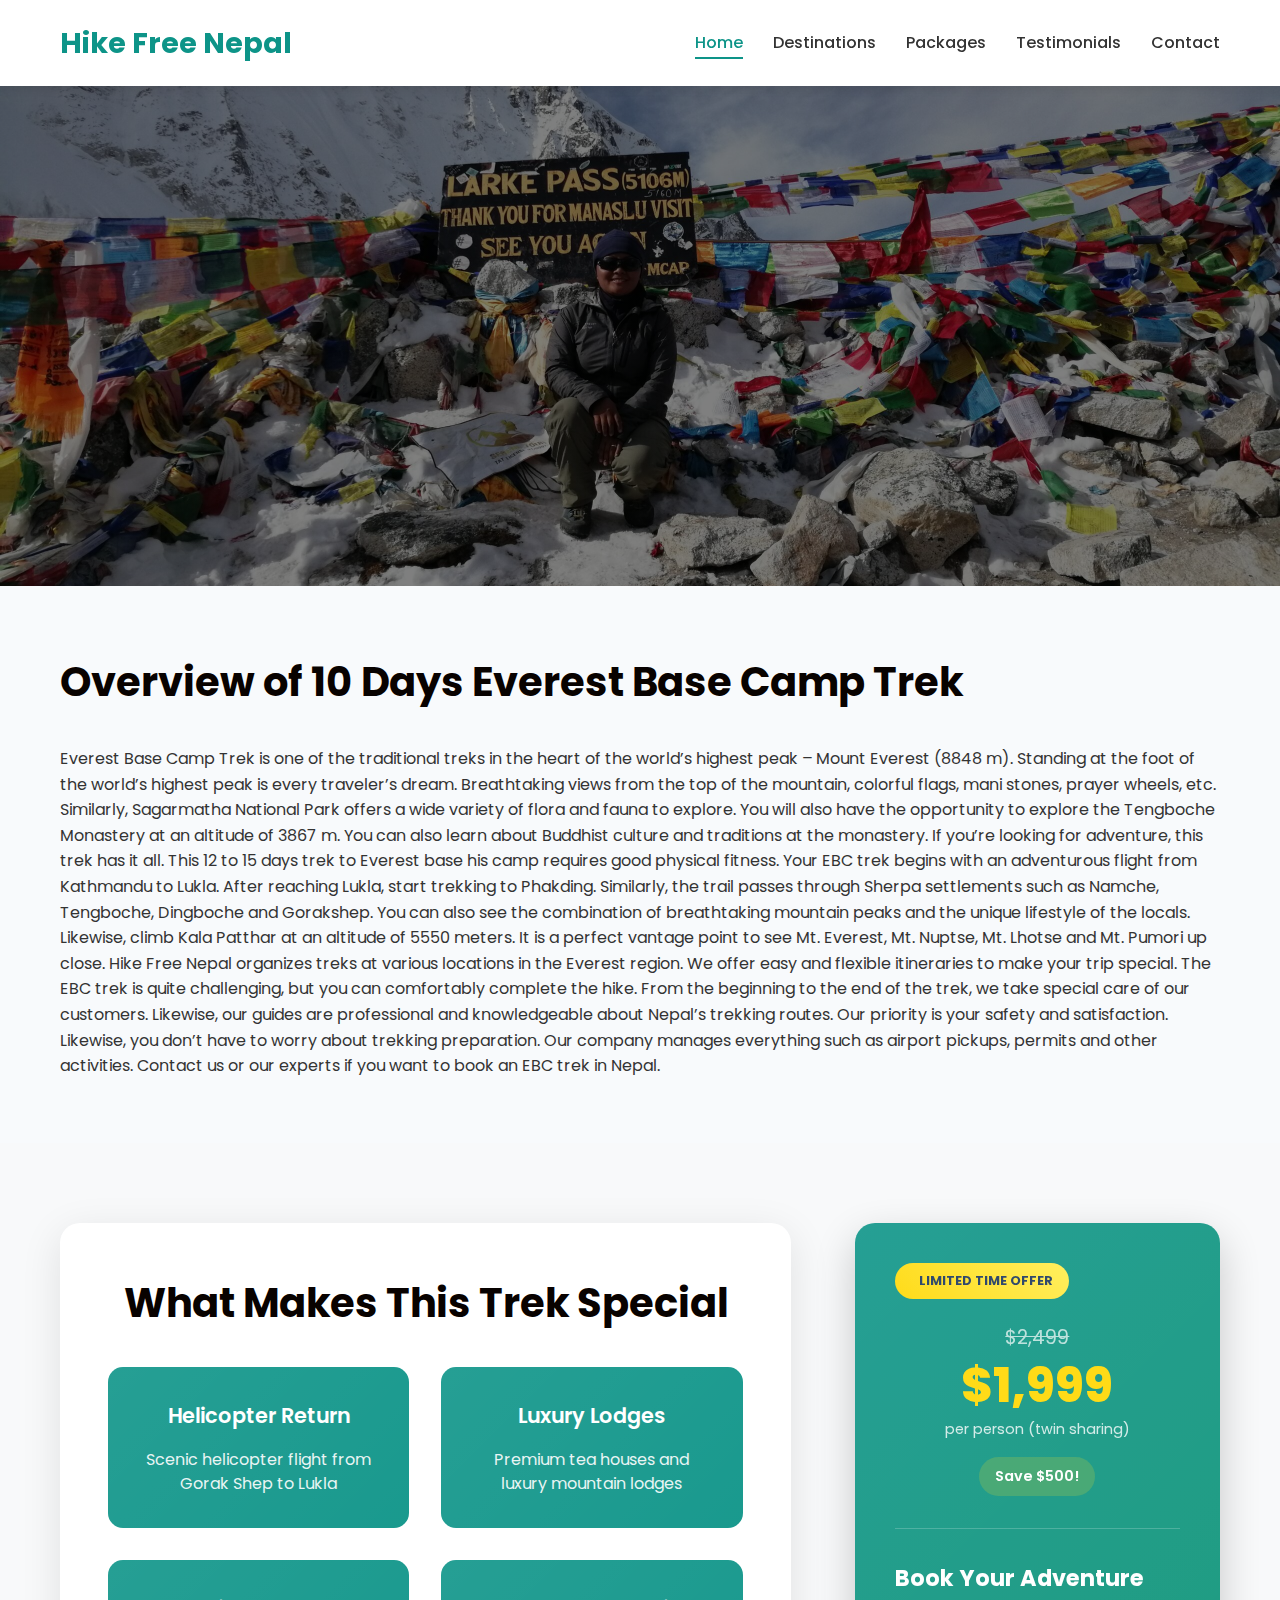
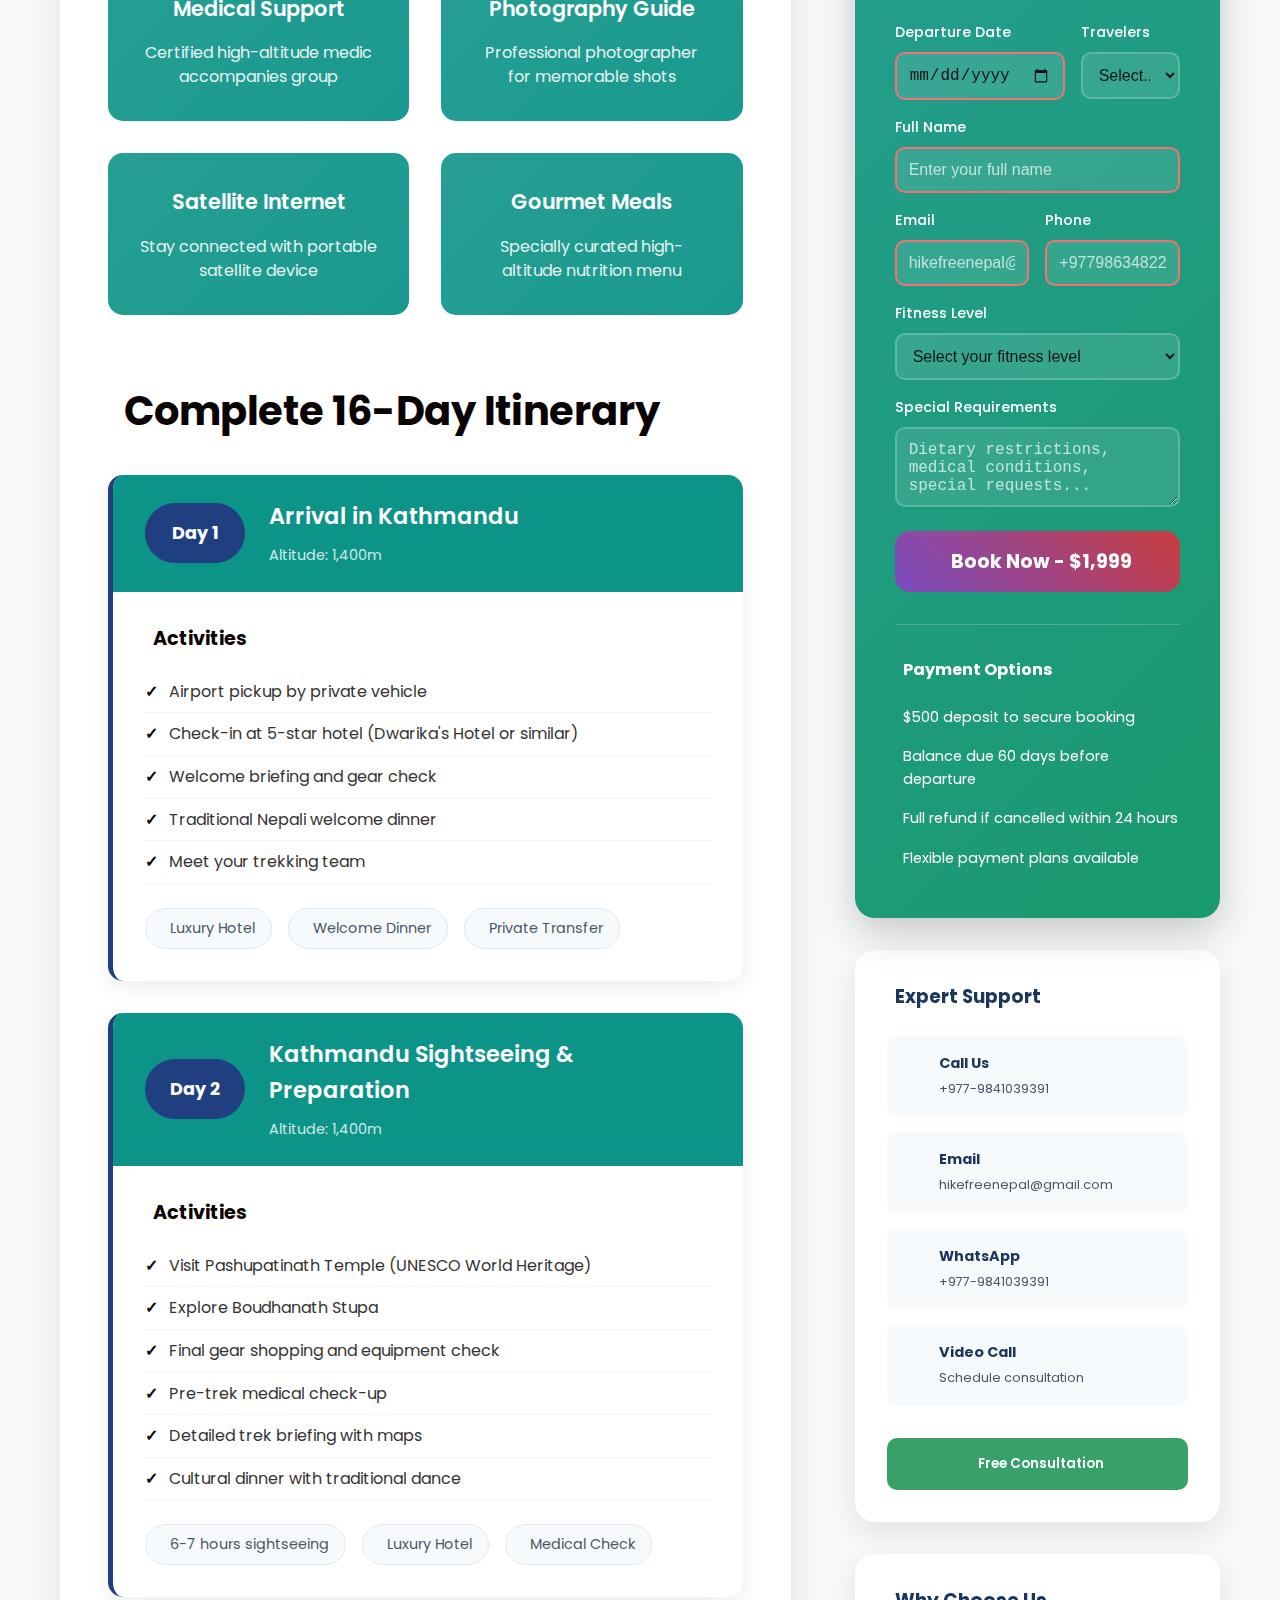
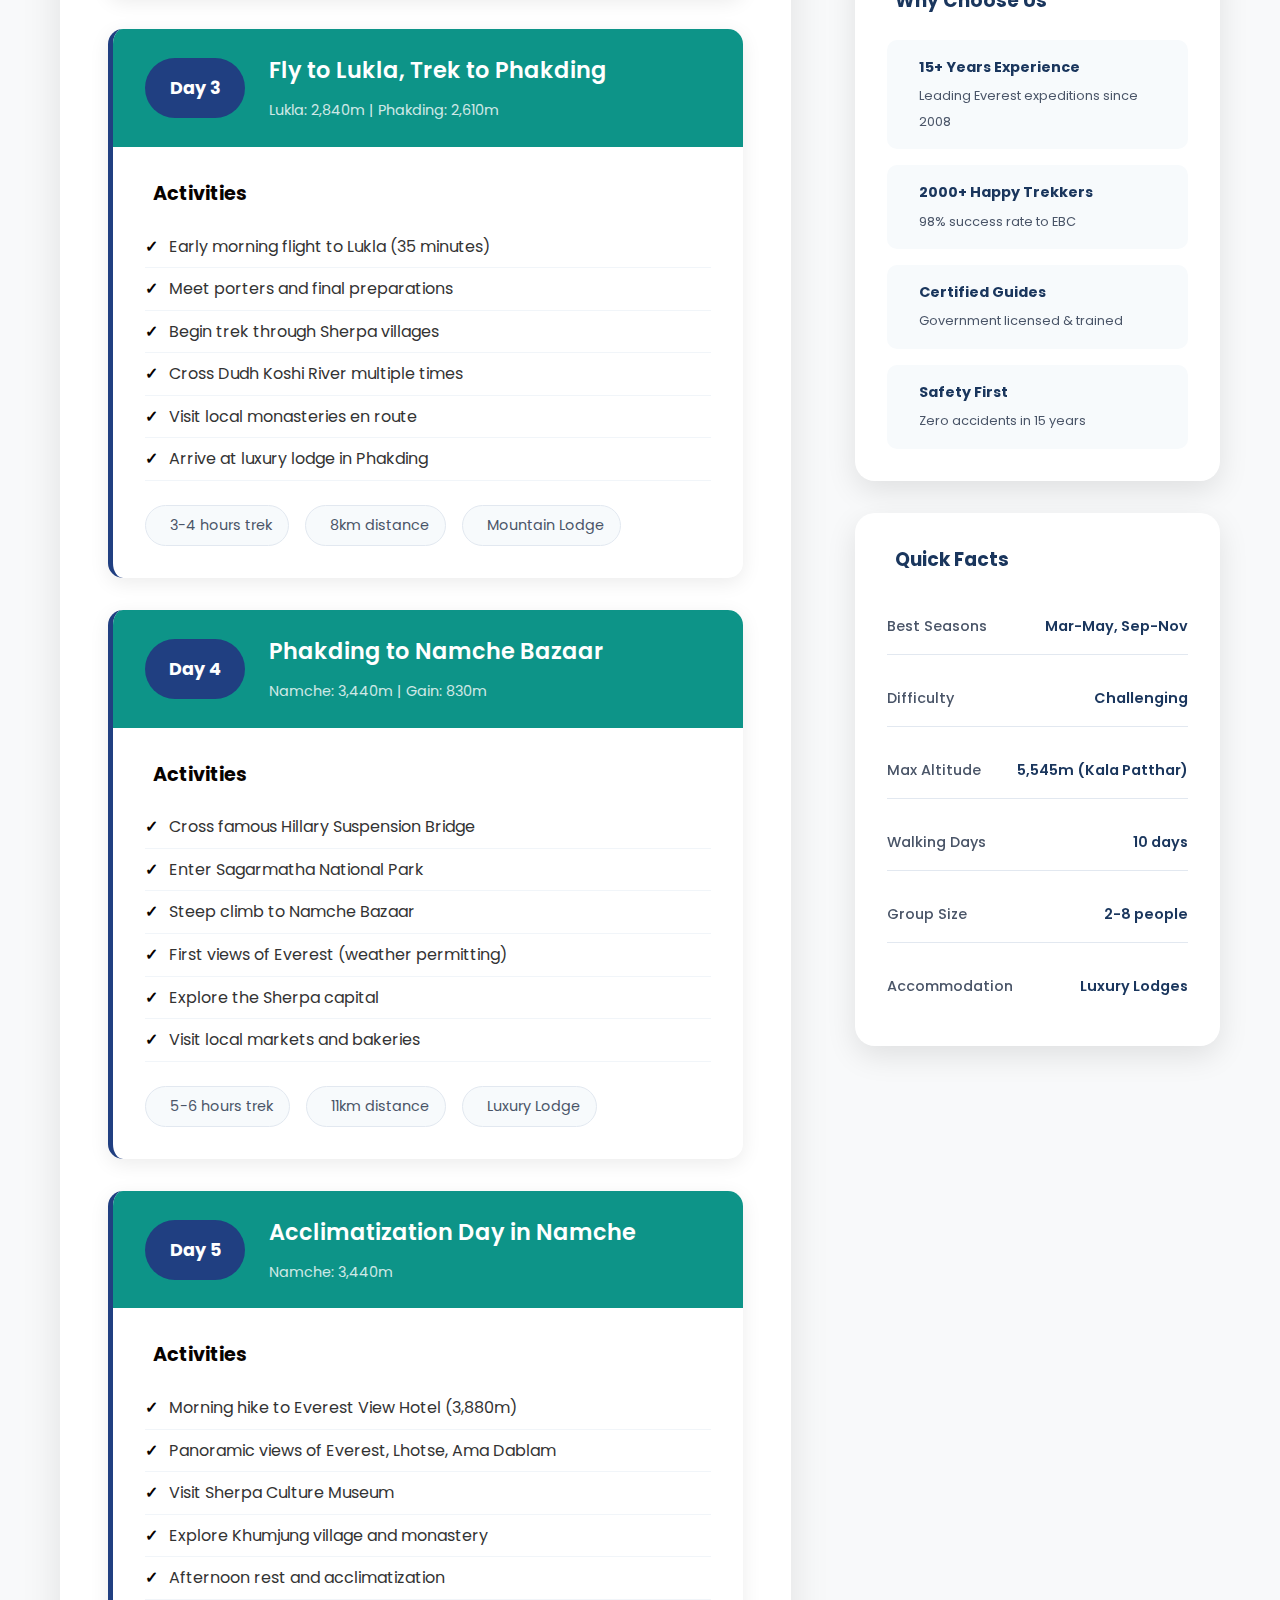
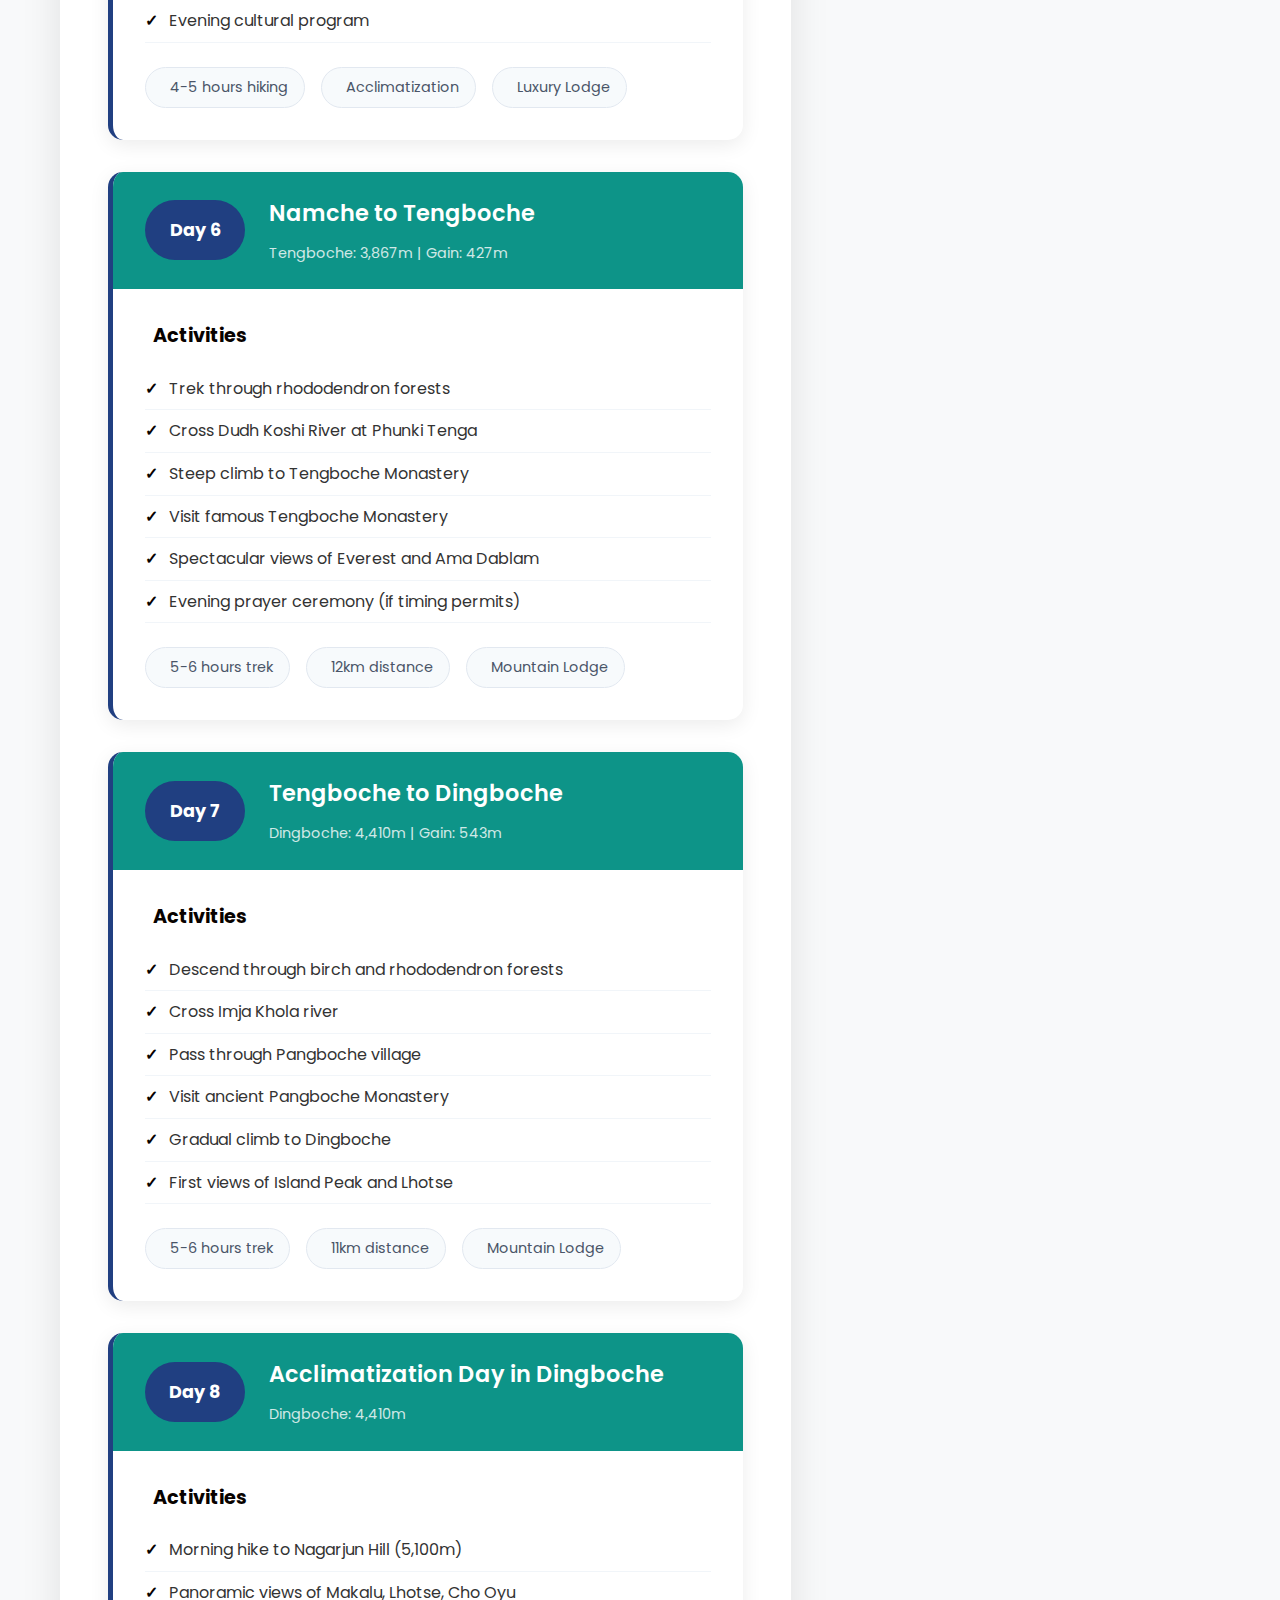
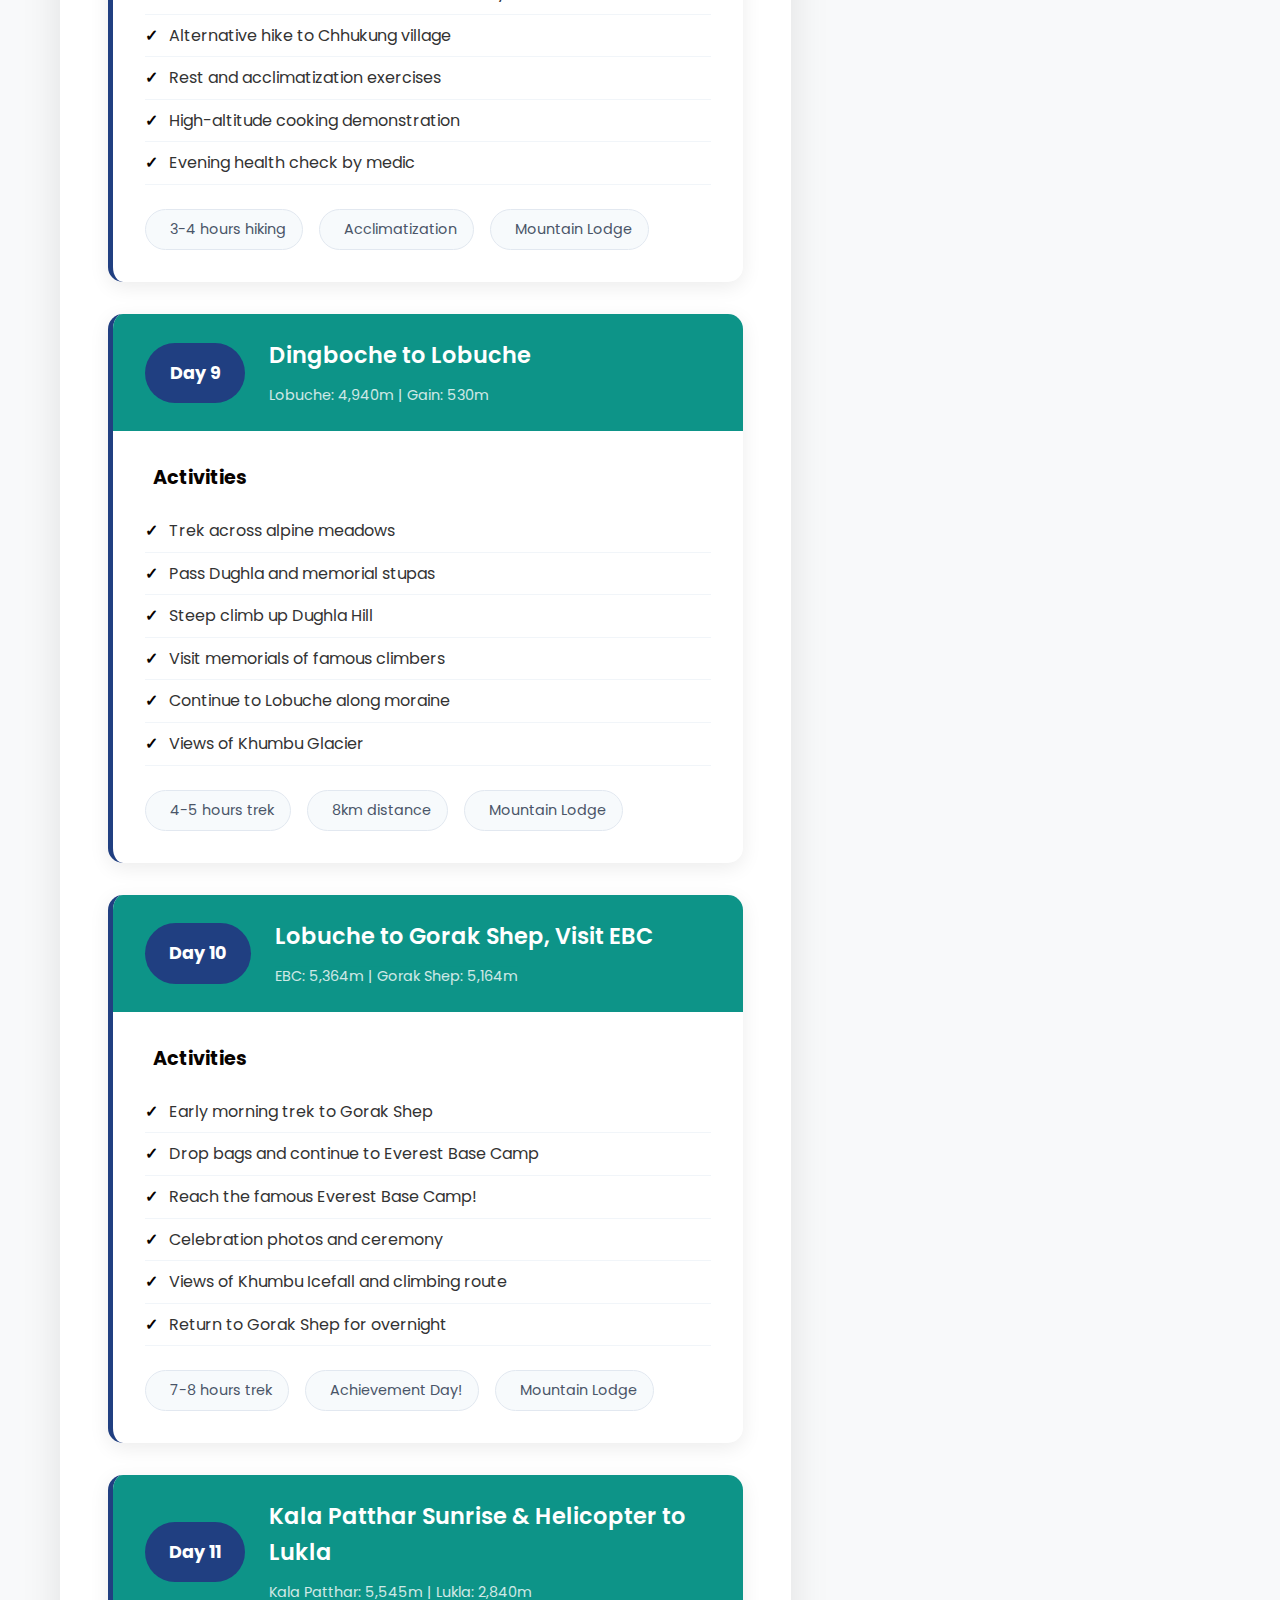
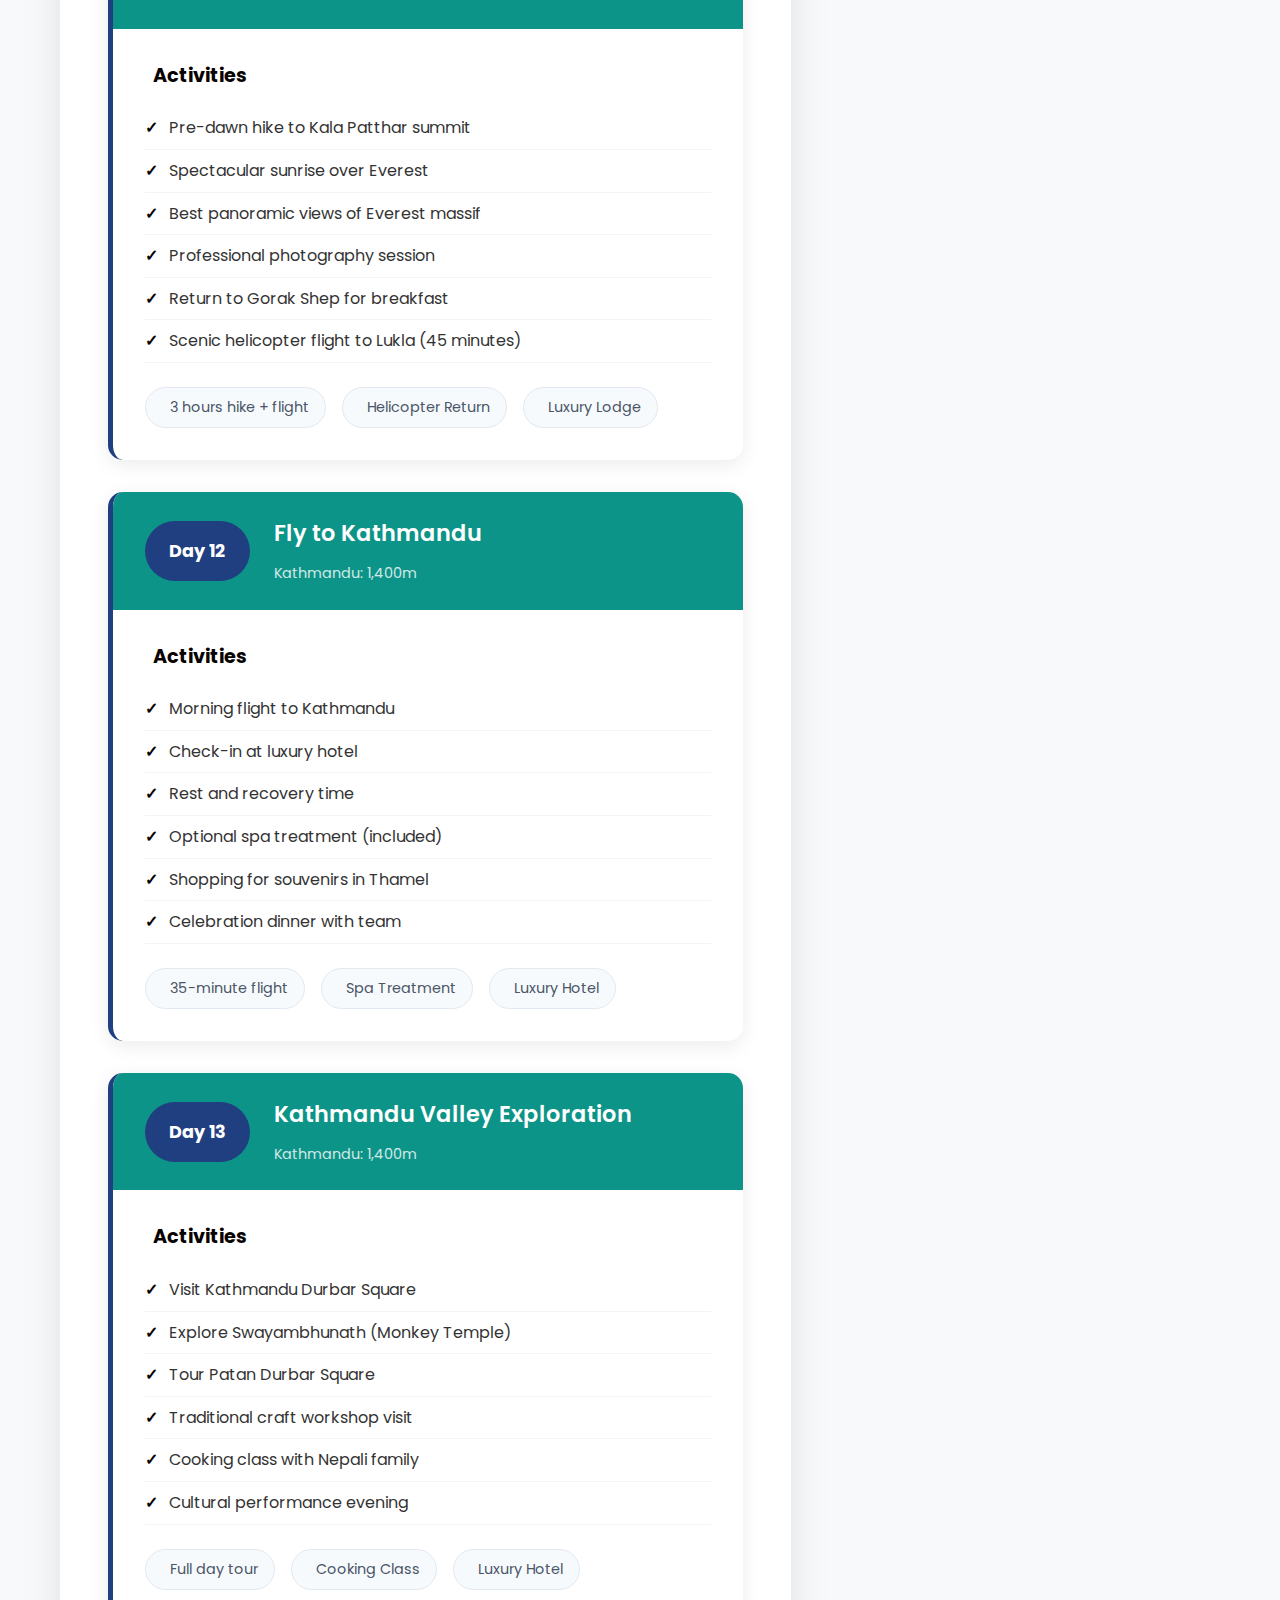
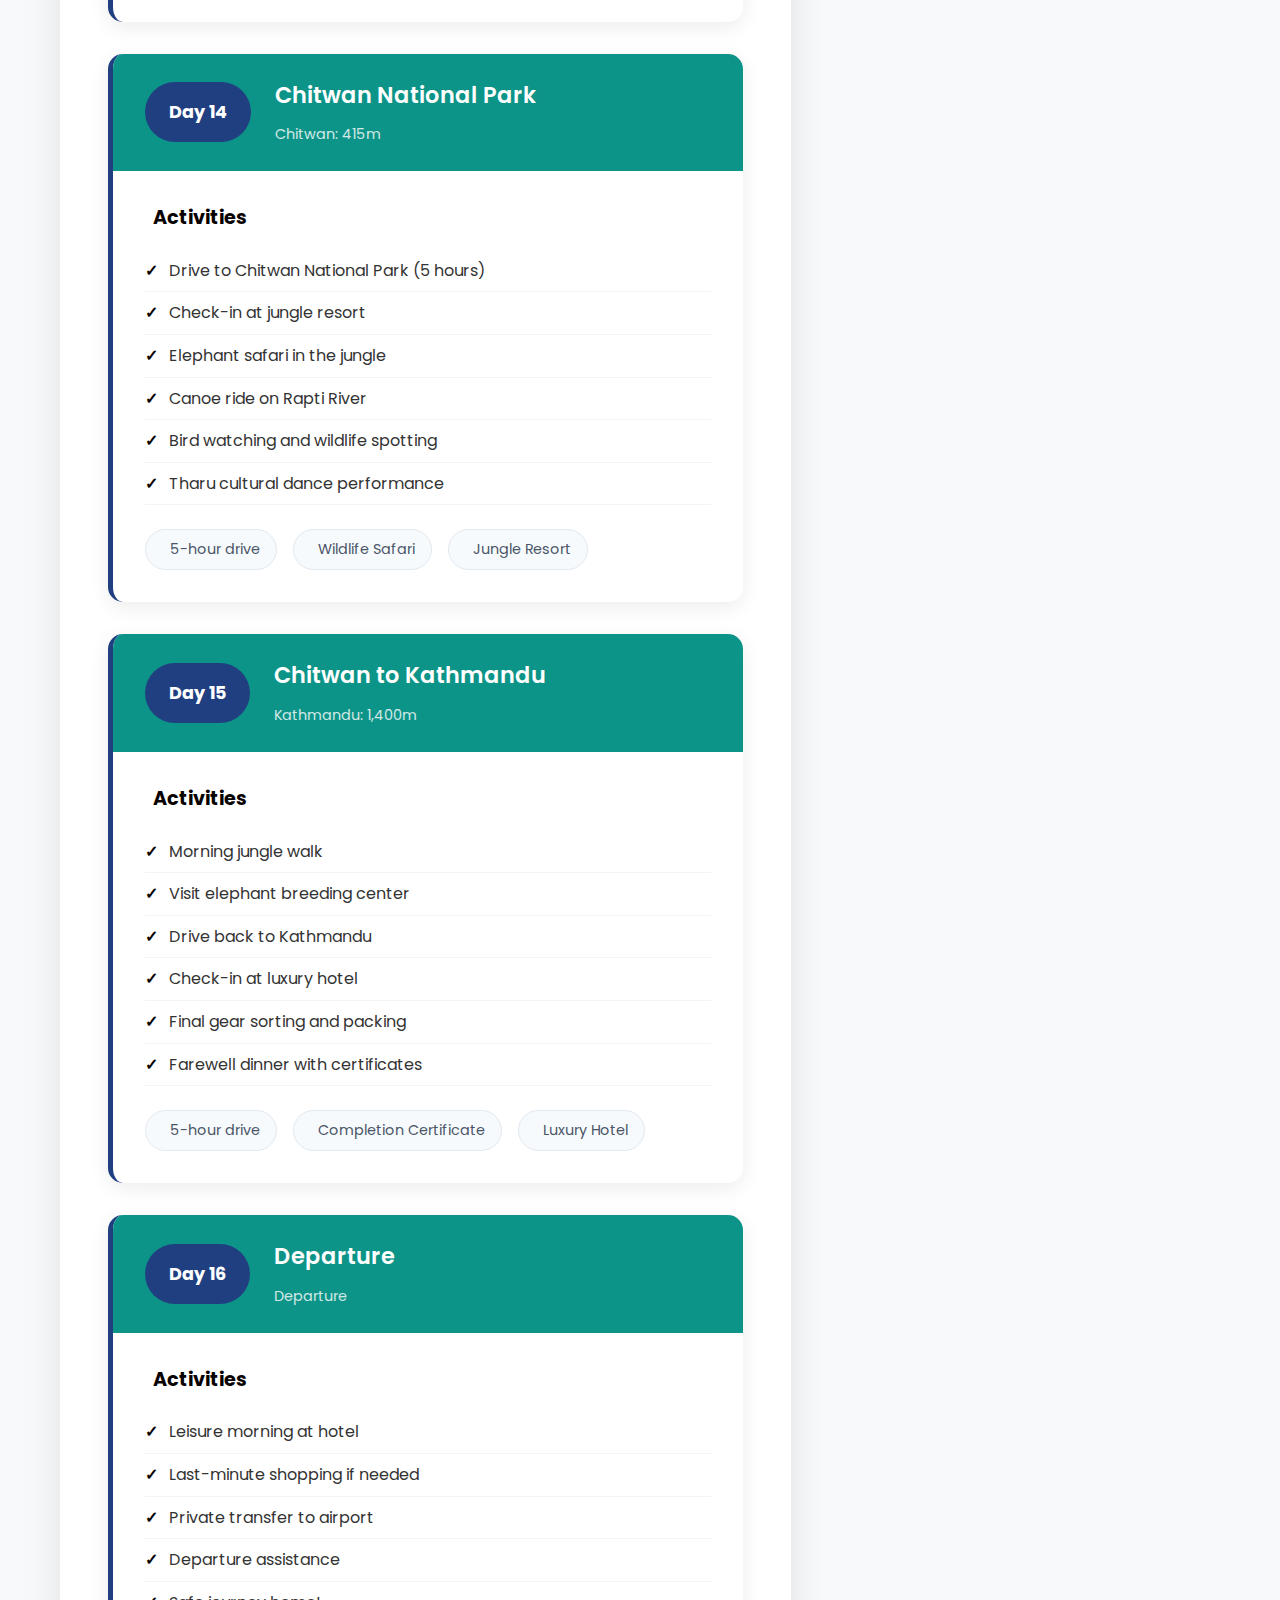
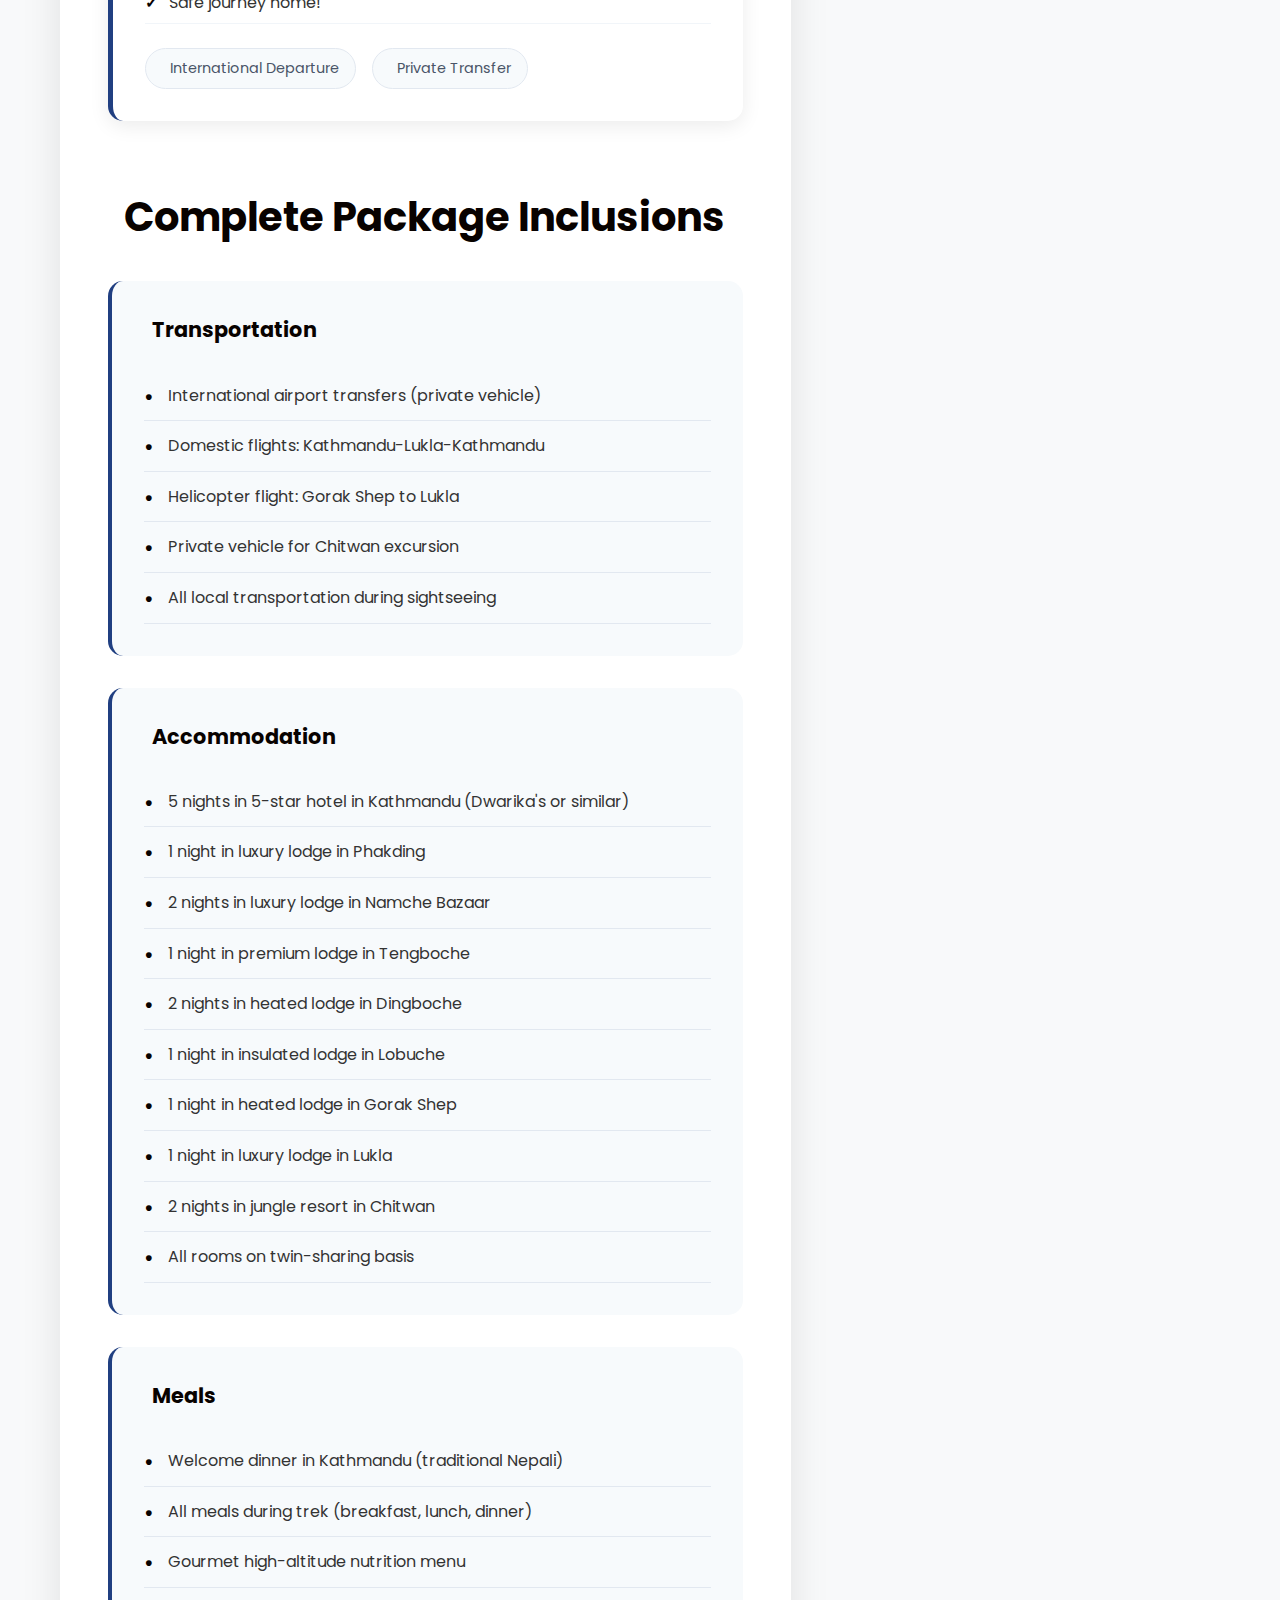
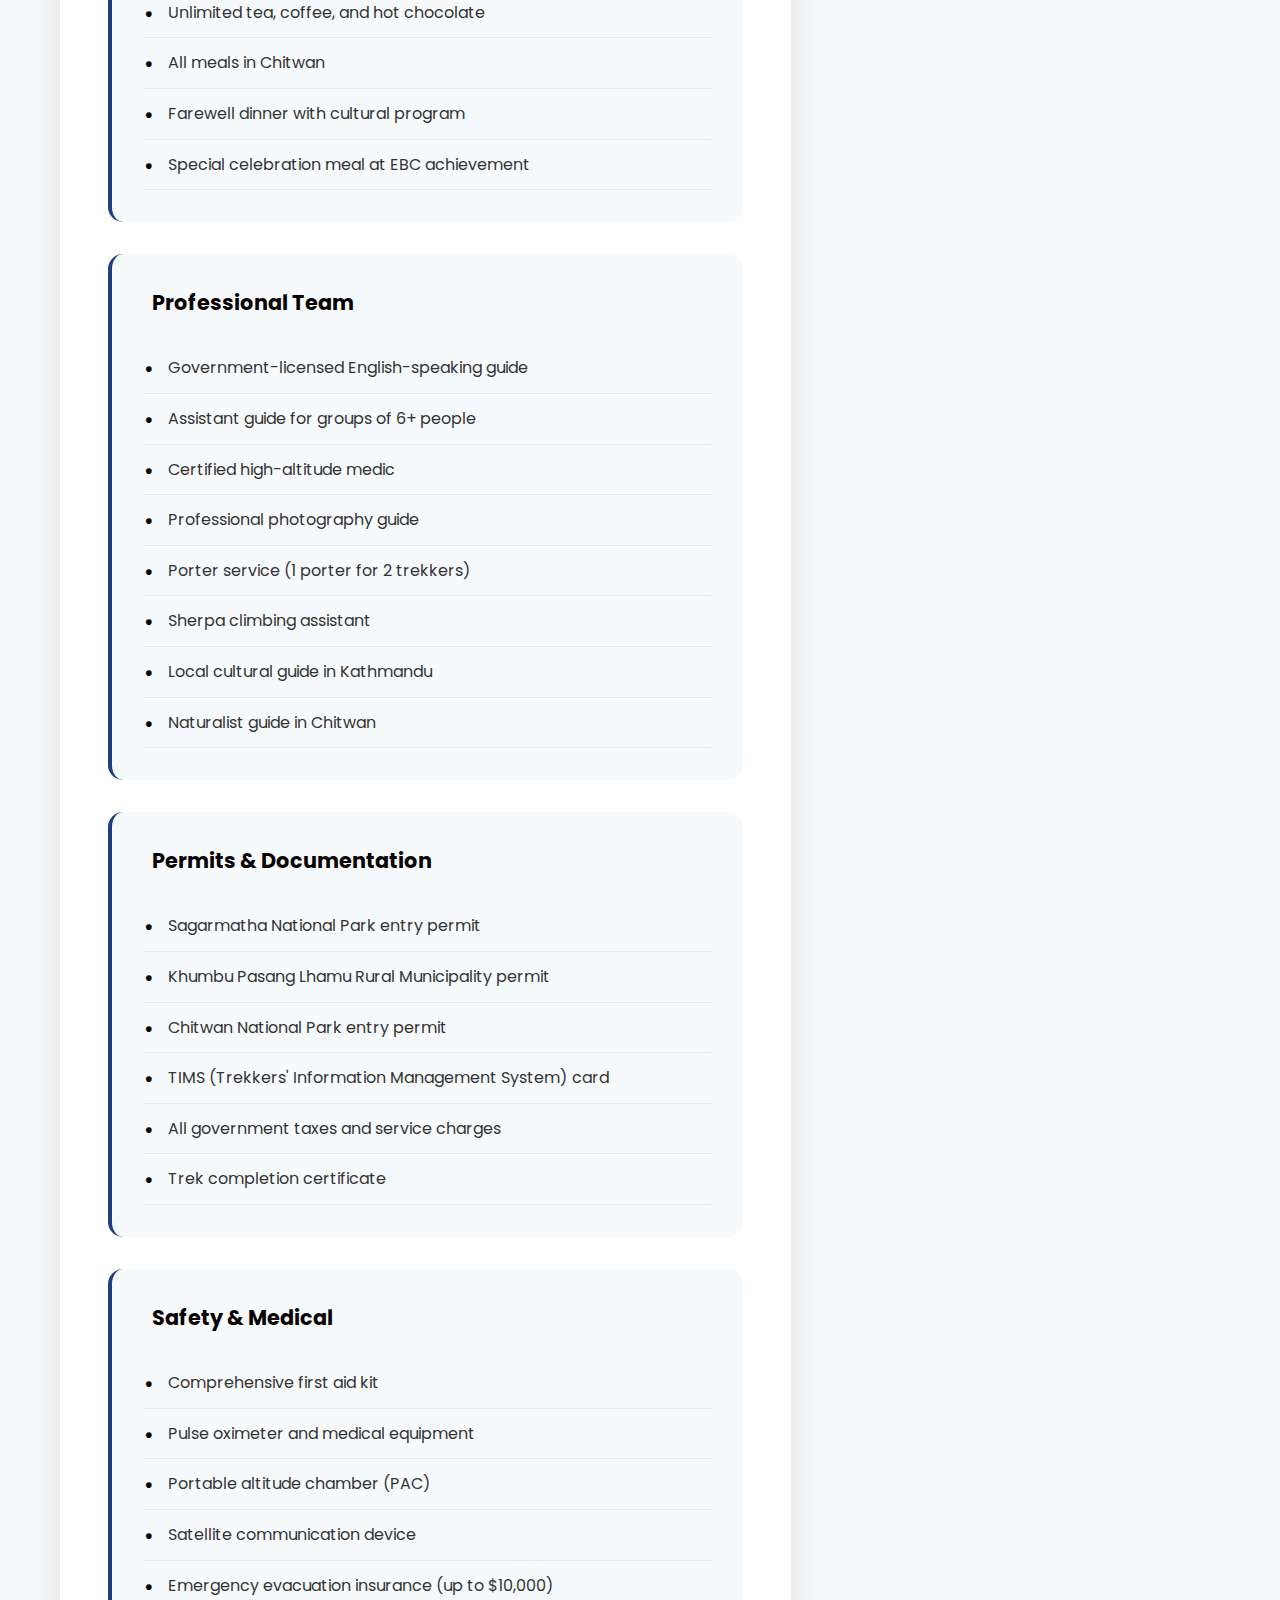
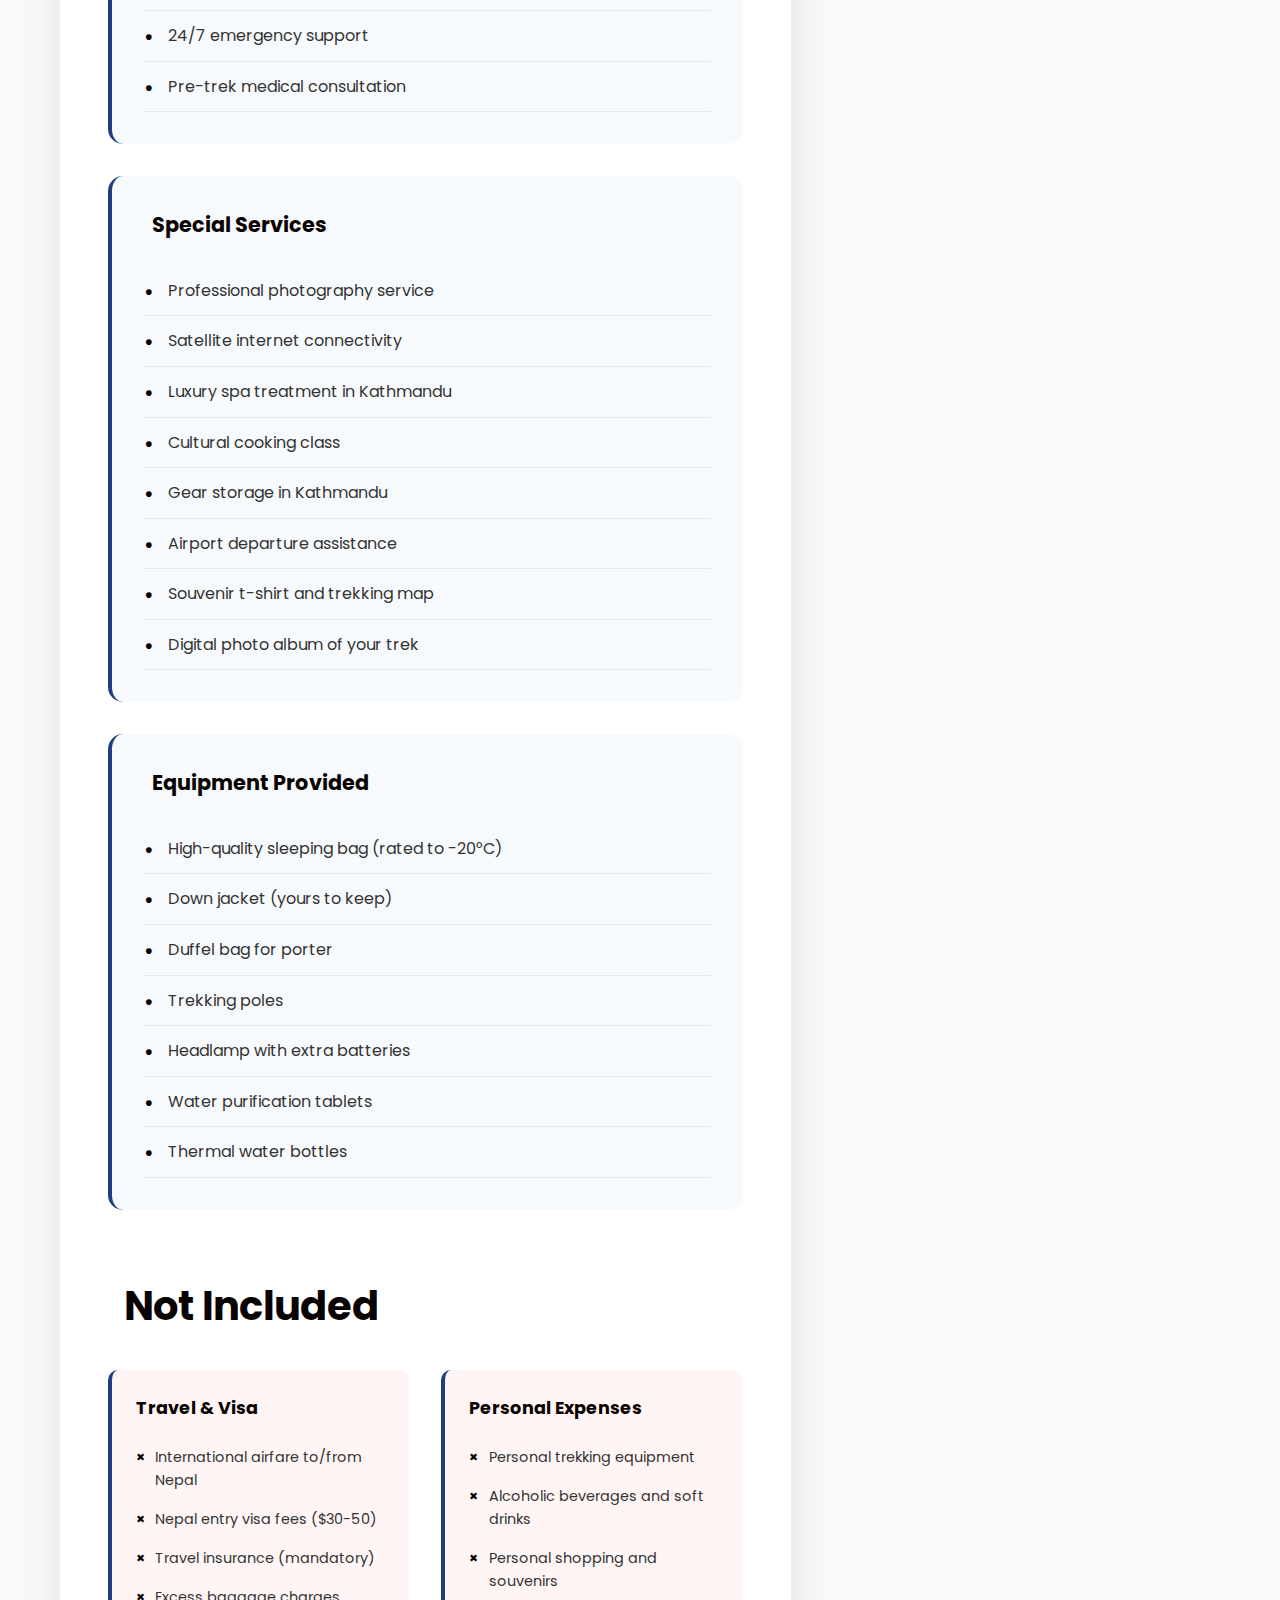
<file: everestIndex.html>
<!DOCTYPE html>
<html lang="en">
<head>
    <meta charset="UTF-8">
    <meta name="viewport" content="width=device-width, initial-scale=1.0">
    <title>Hike Free Nepal Travel Agency</title>
    <link rel="stylesheet" href="evereststyle.css">
    <link rel="stylesheet" href="https://fonts.googleapis.com/css2?family=Poppins:wght@300;400;500;600;700&display=swap">
</head>
<body>
    <header>
        <div class="container">
            <div class="logo">
                <h1>Hike Free Nepal</h1>
            </div>               
            <nav>
                <ul class="nav-links">
                    <li><a href="#" class="active">Home</a></li>
                    <li><a href="#destinations">Destinations</a></li>
                    <li><a href="#packages">Packages</a></li>
                    <li><a href="#testimonials">Testimonials</a></li>
                    <li><a href="#contact">Contact</a></li>
                </ul>
            </nav>
            <div class="mobile-menu-btn">
                <span></span>
                <span></span>
                <span></span>
            </div>
        </div>
    </header>
    </div>
    <section class="hero">
        <div class="container">
            <div class="hero-content">                
                   
            </div>
        </div>
    </section>
    
    <section class="destination-section">
    <div class="container">
      <h2>Overview of 10 Days Everest Base Camp Trek</h2>
      <p>
        Everest Base Camp Trek is one of the traditional treks in the heart of the world’s highest peak – Mount Everest (8848 m). Standing at the foot of the world’s highest peak is every traveler’s dream. Breathtaking views from the top of the mountain, colorful flags, mani stones, prayer wheels, etc. Similarly, Sagarmatha National Park offers a wide variety of flora and fauna to explore. You will also have the opportunity to explore the Tengboche Monastery at an altitude of 3867 m. You can also learn about Buddhist culture and traditions at the monastery. If you’re looking for adventure, this trek has it all. This 12 to 15 days trek to Everest base his camp requires good physical fitness.

        Your EBC trek begins with an adventurous flight from Kathmandu to Lukla. After reaching Lukla, start trekking to Phakding. Similarly, the trail passes through Sherpa settlements such as Namche, Tengboche, Dingboche and Gorakshep. You can also see the combination of breathtaking mountain peaks and the unique lifestyle of the locals. Likewise, climb Kala Patthar at an altitude of 5550 meters. It is a perfect vantage point to see Mt. Everest, Mt. Nuptse, Mt. Lhotse and Mt. Pumori up close.

        Hike Free Nepal organizes treks at various locations in the Everest region. We offer easy and flexible itineraries to make your trip special. The EBC trek is quite challenging, but you can comfortably complete the hike. From the beginning to the end of the trek, we take special care of our customers. Likewise, our guides are professional and knowledgeable about Nepal’s trekking routes. Our priority is your safety and satisfaction. Likewise, you don’t have to worry about trekking preparation. Our company manages everything such as airport pickups, permits and other activities. Contact us or our experts if you want to book an EBC trek in Nepal.
         </p>
    </div>
  </section>
    
    <!-- Main Content -->
    <main class="main-content">
        <div class="container">
            <div class="content-grid">
                <!-- Left Column -->
                <div class="left-column">
                    <!-- Special Features -->
                    <section class="special-features">
                        <h2><i class="fas fa-gem"></i> What Makes This Trek Special</h2>
                        <div class="features-grid">
                            <div class="feature-card">
                                <i class="fas fa-helicopter"></i>
                                <h4>Helicopter Return</h4>
                                <p>Scenic helicopter flight from Gorak Shep to Lukla</p>
                            </div>
                            <div class="feature-card">
                                <i class="fas fa-bed"></i>
                                <h4>Luxury Lodges</h4>
                                <p>Premium tea houses and luxury mountain lodges</p>
                            </div>
                            <div class="feature-card">
                                <i class="fas fa-user-md"></i>
                                <h4>Medical Support</h4>
                                <p>Certified high-altitude medic accompanies group</p>
                            </div>
                            <div class="feature-card">
                                <i class="fas fa-camera"></i>
                                <h4>Photography Guide</h4>
                                <p>Professional photographer for memorable shots</p>
                            </div>
                            <div class="feature-card">
                                <i class="fas fa-wifi"></i>
                                <h4>Satellite Internet</h4>
                                <p>Stay connected with portable satellite device</p>
                            </div>
                            <div class="feature-card">
                                <i class="fas fa-utensils"></i>
                                <h4>Gourmet Meals</h4>
                                <p>Specially curated high-altitude nutrition menu</p>
                            </div>
                        </div>
                    </section>

                    <!-- Detailed Itinerary -->
                    <section class="detailed-itinerary">
                        <h2><i class="fas fa-route"></i> Complete 16-Day Itinerary</h2>
                        <div class="itinerary-container">

                            <!-- Day 1 -->
                            <div class="day-card">
                                <div class="day-header">
                                    <div class="day-number">Day 1</div>
                                    <div class="day-title">
                                        <h3>Arrival in Kathmandu</h3>
                                        <span class="altitude">Altitude: 1,400m</span>
                                    </div>
                                </div>
                                <div class="day-content">
                                    <div class="activities">
                                        <h4><i class="fas fa-list"></i> Activities</h4>
                                        <ul>
                                            <li>Airport pickup by private vehicle</li>
                                            <li>Check-in at 5-star hotel (Dwarika's Hotel or similar)</li>
                                            <li>Welcome briefing and gear check</li>
                                            <li>Traditional Nepali welcome dinner</li>
                                            <li>Meet your trekking team</li>
                                        </ul>
                                    </div>
                                    <div class="day-details">
                                        <div class="detail-item">
                                            <i class="fas fa-bed"></i>
                                            <span>Luxury Hotel</span>
                                        </div>
                                        <div class="detail-item">
                                            <i class="fas fa-utensils"></i>
                                            <span>Welcome Dinner</span>
                                        </div>
                                        <div class="detail-item">
                                            <i class="fas fa-car"></i>
                                            <span>Private Transfer</span>
                                        </div>
                                    </div>
                                </div>
                            </div>

                            <!-- Day 2 -->
                            <div class="day-card">
                                <div class="day-header">
                                    <div class="day-number">Day 2</div>
                                    <div class="day-title">
                                        <h3>Kathmandu Sightseeing & Preparation</h3>
                                        <span class="altitude">Altitude: 1,400m</span>
                                    </div>
                                </div>
                                <div class="day-content">
                                    <div class="activities">
                                        <h4><i class="fas fa-list"></i> Activities</h4>
                                        <ul>
                                            <li>Visit Pashupatinath Temple (UNESCO World Heritage)</li>
                                            <li>Explore Boudhanath Stupa</li>
                                            <li>Final gear shopping and equipment check</li>
                                            <li>Pre-trek medical check-up</li>
                                            <li>Detailed trek briefing with maps</li>
                                            <li>Cultural dinner with traditional dance</li>
                                        </ul>
                                    </div>
                                    <div class="day-details">
                                        <div class="detail-item">
                                            <i class="fas fa-clock"></i>
                                            <span>6-7 hours sightseeing</span>
                                        </div>
                                        <div class="detail-item">
                                            <i class="fas fa-bed"></i>
                                            <span>Luxury Hotel</span>
                                        </div>
                                        <div class="detail-item">
                                            <i class="fas fa-user-md"></i>
                                            <span>Medical Check</span>
                                        </div>
                                    </div>
                                </div>
                            </div>

                            <!-- Day 3 -->
                            <div class="day-card">
                                <div class="day-header">
                                    <div class="day-number">Day 3</div>
                                    <div class="day-title">
                                        <h3>Fly to Lukla, Trek to Phakding</h3>
                                        <span class="altitude">Lukla: 2,840m | Phakding: 2,610m</span>
                                    </div>
                                </div>
                                <div class="day-content">
                                    <div class="activities">
                                        <h4><i class="fas fa-list"></i> Activities</h4>
                                        <ul>
                                            <li>Early morning flight to Lukla (35 minutes)</li>
                                            <li>Meet porters and final preparations</li>
                                            <li>Begin trek through Sherpa villages</li>
                                            <li>Cross Dudh Koshi River multiple times</li>
                                            <li>Visit local monasteries en route</li>
                                            <li>Arrive at luxury lodge in Phakding</li>
                                        </ul>
                                    </div>
                                    <div class="day-details">
                                        <div class="detail-item">
                                            <i class="fas fa-clock"></i>
                                            <span>3-4 hours trek</span>
                                        </div>
                                        <div class="detail-item">
                                            <i class="fas fa-route"></i>
                                            <span>8km distance</span>
                                        </div>
                                        <div class="detail-item">
                                            <i class="fas fa-bed"></i>
                                            <span>Mountain Lodge</span>
                                        </div>
                                    </div>
                                </div>
                            </div>

                            <!-- Day 4 -->
                            <div class="day-card">
                                <div class="day-header">
                                    <div class="day-number">Day 4</div>
                                    <div class="day-title">
                                        <h3>Phakding to Namche Bazaar</h3>
                                        <span class="altitude">Namche: 3,440m | Gain: 830m</span>
                                    </div>
                                </div>
                                <div class="day-content">
                                    <div class="activities">
                                        <h4><i class="fas fa-list"></i> Activities</h4>
                                        <ul>
                                            <li>Cross famous Hillary Suspension Bridge</li>
                                            <li>Enter Sagarmatha National Park</li>
                                            <li>Steep climb to Namche Bazaar</li>
                                            <li>First views of Everest (weather permitting)</li>
                                            <li>Explore the Sherpa capital</li>
                                            <li>Visit local markets and bakeries</li>
                                        </ul>
                                    </div>
                                    <div class="day-details">
                                        <div class="detail-item">
                                            <i class="fas fa-clock"></i>
                                            <span>5-6 hours trek</span>
                                        </div>
                                        <div class="detail-item">
                                            <i class="fas fa-route"></i>
                                            <span>11km distance</span>
                                        </div>
                                        <div class="detail-item">
                                            <i class="fas fa-bed"></i>
                                            <span>Luxury Lodge</span>
                                        </div>
                                    </div>
                                </div>
                            </div>

                            <!-- Day 5 -->
                            <div class="day-card">
                                <div class="day-header">
                                    <div class="day-number">Day 5</div>
                                    <div class="day-title">
                                        <h3>Acclimatization Day in Namche</h3>
                                        <span class="altitude">Namche: 3,440m</span>
                                    </div>
                                </div>
                                <div class="day-content">
                                    <div class="activities">
                                        <h4><i class="fas fa-list"></i> Activities</h4>
                                        <ul>
                                            <li>Morning hike to Everest View Hotel (3,880m)</li>
                                            <li>Panoramic views of Everest, Lhotse, Ama Dablam</li>
                                            <li>Visit Sherpa Culture Museum</li>
                                            <li>Explore Khumjung village and monastery</li>
                                            <li>Afternoon rest and acclimatization</li>
                                            <li>Evening cultural program</li>
                                        </ul>
                                    </div>
                                    <div class="day-details">
                                        <div class="detail-item">
                                            <i class="fas fa-clock"></i>
                                            <span>4-5 hours hiking</span>
                                        </div>
                                        <div class="detail-item">
                                            <i class="fas fa-mountain"></i>
                                            <span>Acclimatization</span>
                                        </div>
                                        <div class="detail-item">
                                            <i class="fas fa-bed"></i>
                                            <span>Luxury Lodge</span>
                                        </div>
                                    </div>
                                </div>
                            </div>

                            <!-- Day 6 -->
                            <div class="day-card">
                                <div class="day-header">
                                    <div class="day-number">Day 6</div>
                                    <div class="day-title">
                                        <h3>Namche to Tengboche</h3>
                                        <span class="altitude">Tengboche: 3,867m | Gain: 427m</span>
                                    </div>
                                </div>
                                <div class="day-content">
                                    <div class="activities">
                                        <h4><i class="fas fa-list"></i> Activities</h4>
                                        <ul>
                                            <li>Trek through rhododendron forests</li>
                                            <li>Cross Dudh Koshi River at Phunki Tenga</li>
                                            <li>Steep climb to Tengboche Monastery</li>
                                            <li>Visit famous Tengboche Monastery</li>
                                            <li>Spectacular views of Everest and Ama Dablam</li>
                                            <li>Evening prayer ceremony (if timing permits)</li>
                                        </ul>
                                    </div>
                                    <div class="day-details">
                                        <div class="detail-item">
                                            <i class="fas fa-clock"></i>
                                            <span>5-6 hours trek</span>
                                        </div>
                                        <div class="detail-item">
                                            <i class="fas fa-route"></i>
                                            <span>12km distance</span>
                                        </div>
                                        <div class="detail-item">
                                            <i class="fas fa-bed"></i>
                                            <span>Mountain Lodge</span>
                                        </div>
                                    </div>
                                </div>
                            </div>

                            <!-- Day 7 -->
                            <div class="day-card">
                                <div class="day-header">
                                    <div class="day-number">Day 7</div>
                                    <div class="day-title">
                                        <h3>Tengboche to Dingboche</h3>
                                        <span class="altitude">Dingboche: 4,410m | Gain: 543m</span>
                                    </div>
                                </div>
                                <div class="day-content">
                                    <div class="activities">
                                        <h4><i class="fas fa-list"></i> Activities</h4>
                                        <ul>
                                            <li>Descend through birch and rhododendron forests</li>
                                            <li>Cross Imja Khola river</li>
                                            <li>Pass through Pangboche village</li>
                                            <li>Visit ancient Pangboche Monastery</li>
                                            <li>Gradual climb to Dingboche</li>
                                            <li>First views of Island Peak and Lhotse</li>
                                        </ul>
                                    </div>
                                    <div class="day-details">
                                        <div class="detail-item">
                                            <i class="fas fa-clock"></i>
                                            <span>5-6 hours trek</span>
                                        </div>
                                        <div class="detail-item">
                                            <i class="fas fa-route"></i>
                                            <span>11km distance</span>
                                        </div>
                                        <div class="detail-item">
                                            <i class="fas fa-bed"></i>
                                            <span>Mountain Lodge</span>
                                        </div>
                                    </div>
                                </div>
                            </div>

                            <!-- Day 8 -->
                            <div class="day-card">
                                <div class="day-header">
                                    <div class="day-number">Day 8</div>
                                    <div class="day-title">
                                        <h3>Acclimatization Day in Dingboche</h3>
                                        <span class="altitude">Dingboche: 4,410m</span>
                                    </div>
                                </div>
                                <div class="day-content">
                                    <div class="activities">
                                        <h4><i class="fas fa-list"></i> Activities</h4>
                                        <ul>
                                            <li>Morning hike to Nagarjun Hill (5,100m)</li>
                                            <li>Panoramic views of Makalu, Lhotse, Cho Oyu</li>
                                            <li>Alternative hike to Chhukung village</li>
                                            <li>Rest and acclimatization exercises</li>
                                            <li>High-altitude cooking demonstration</li>
                                            <li>Evening health check by medic</li>
                                        </ul>
                                    </div>
                                    <div class="day-details">
                                        <div class="detail-item">
                                            <i class="fas fa-clock"></i>
                                            <span>3-4 hours hiking</span>
                                        </div>
                                        <div class="detail-item">
                                            <i class="fas fa-mountain"></i>
                                            <span>Acclimatization</span>
                                        </div>
                                        <div class="detail-item">
                                            <i class="fas fa-bed"></i>
                                            <span>Mountain Lodge</span>
                                        </div>
                                    </div>
                                </div>
                            </div>

                            <!-- Day 9 -->
                            <div class="day-card">
                                <div class="day-header">
                                    <div class="day-number">Day 9</div>
                                    <div class="day-title">
                                        <h3>Dingboche to Lobuche</h3>
                                        <span class="altitude">Lobuche: 4,940m | Gain: 530m</span>
                                    </div>
                                </div>
                                <div class="day-content">
                                    <div class="activities">
                                        <h4><i class="fas fa-list"></i> Activities</h4>
                                        <ul>
                                            <li>Trek across alpine meadows</li>
                                            <li>Pass Dughla and memorial stupas</li>
                                            <li>Steep climb up Dughla Hill</li>
                                            <li>Visit memorials of famous climbers</li>
                                            <li>Continue to Lobuche along moraine</li>
                                            <li>Views of Khumbu Glacier</li>
                                        </ul>
                                    </div>
                                    <div class="day-details">
                                        <div class="detail-item">
                                            <i class="fas fa-clock"></i>
                                            <span>4-5 hours trek</span>
                                        </div>
                                        <div class="detail-item">
                                            <i class="fas fa-route"></i>
                                            <span>8km distance</span>
                                        </div>
                                        <div class="detail-item">
                                            <i class="fas fa-bed"></i>
                                            <span>Mountain Lodge</span>
                                        </div>
                                    </div>
                                </div>
                            </div>

                            <!-- Day 10 -->
                            <div class="day-card">
                                <div class="day-header">
                                    <div class="day-number">Day 10</div>
                                    <div class="day-title">
                                        <h3>Lobuche to Gorak Shep, Visit EBC</h3>
                                        <span class="altitude">EBC: 5,364m | Gorak Shep: 5,164m</span>
                                    </div>
                                </div>
                                <div class="day-content">
                                    <div class="activities">
                                        <h4><i class="fas fa-list"></i> Activities</h4>
                                        <ul>
                                            <li>Early morning trek to Gorak Shep</li>
                                            <li>Drop bags and continue to Everest Base Camp</li>
                                            <li>Reach the famous Everest Base Camp!</li>
                                            <li>Celebration photos and ceremony</li>
                                            <li>Views of Khumbu Icefall and climbing route</li>
                                            <li>Return to Gorak Shep for overnight</li>
                                        </ul>
                                    </div>
                                    <div class="day-details">
                                        <div class="detail-item">
                                            <i class="fas fa-clock"></i>
                                            <span>7-8 hours trek</span>
                                        </div>
                                        <div class="detail-item">
                                            <i class="fas fa-trophy"></i>
                                            <span>Achievement Day!</span>
                                        </div>
                                        <div class="detail-item">
                                            <i class="fas fa-bed"></i>
                                            <span>Mountain Lodge</span>
                                        </div>
                                    </div>
                                </div>
                            </div>

                            <!-- Day 11 -->
                            <div class="day-card">
                                <div class="day-header">
                                    <div class="day-number">Day 11</div>
                                    <div class="day-title">
                                        <h3>Kala Patthar Sunrise & Helicopter to Lukla</h3>
                                        <span class="altitude">Kala Patthar: 5,545m | Lukla: 2,840m</span>
                                    </div>
                                </div>
                                <div class="day-content">
                                    <div class="activities">
                                        <h4><i class="fas fa-list"></i> Activities</h4>
                                        <ul>
                                            <li>Pre-dawn hike to Kala Patthar summit</li>
                                            <li>Spectacular sunrise over Everest</li>
                                            <li>Best panoramic views of Everest massif</li>
                                            <li>Professional photography session</li>
                                            <li>Return to Gorak Shep for breakfast</li>
                                            <li>Scenic helicopter flight to Lukla (45 minutes)</li>
                                        </ul>
                                    </div>
                                    <div class="day-details">
                                        <div class="detail-item">
                                            <i class="fas fa-clock"></i>
                                            <span>3 hours hike + flight</span>
                                        </div>
                                        <div class="detail-item">
                                            <i class="fas fa-helicopter"></i>
                                            <span>Helicopter Return</span>
                                        </div>
                                        <div class="detail-item">
                                            <i class="fas fa-bed"></i>
                                            <span>Luxury Lodge</span>
                                        </div>
                                    </div>
                                </div>
                            </div>

                            <!-- Day 12 -->
                            <div class="day-card">
                                <div class="day-header">
                                    <div class="day-number">Day 12</div>
                                    <div class="day-title">
                                        <h3>Fly to Kathmandu</h3>
                                        <span class="altitude">Kathmandu: 1,400m</span>
                                    </div>
                                </div>
                                <div class="day-content">
                                    <div class="activities">
                                        <h4><i class="fas fa-list"></i> Activities</h4>
                                        <ul>
                                            <li>Morning flight to Kathmandu</li>
                                            <li>Check-in at luxury hotel</li>
                                            <li>Rest and recovery time</li>
                                            <li>Optional spa treatment (included)</li>
                                            <li>Shopping for souvenirs in Thamel</li>
                                            <li>Celebration dinner with team</li>
                                        </ul>
                                    </div>
                                    <div class="day-details">
                                        <div class="detail-item">
                                            <i class="fas fa-plane"></i>
                                            <span>35-minute flight</span>
                                        </div>
                                        <div class="detail-item">
                                            <i class="fas fa-spa"></i>
                                            <span>Spa Treatment</span>
                                        </div>
                                        <div class="detail-item">
                                            <i class="fas fa-bed"></i>
                                            <span>Luxury Hotel</span>
                                        </div>
                                    </div>
                                </div>
                            </div>

                            <!-- Day 13 -->
                            <div class="day-card">
                                <div class="day-header">
                                    <div class="day-number">Day 13</div>
                                    <div class="day-title">
                                        <h3>Kathmandu Valley Exploration</h3>
                                        <span class="altitude">Kathmandu: 1,400m</span>
                                    </div>
                                </div>
                                <div class="day-content">
                                    <div class="activities">
                                        <h4><i class="fas fa-list"></i> Activities</h4>
                                        <ul>
                                            <li>Visit Kathmandu Durbar Square</li>
                                            <li>Explore Swayambhunath (Monkey Temple)</li>
                                            <li>Tour Patan Durbar Square</li>
                                            <li>Traditional craft workshop visit</li>
                                            <li>Cooking class with Nepali family</li>
                                            <li>Cultural performance evening</li>
                                        </ul>
                                    </div>
                                    <div class="day-details">
                                        <div class="detail-item">
                                            <i class="fas fa-clock"></i>
                                            <span>Full day tour</span>
                                        </div>
                                        <div class="detail-item">
                                            <i class="fas fa-utensils"></i>
                                            <span>Cooking Class</span>
                                        </div>
                                        <div class="detail-item">
                                            <i class="fas fa-bed"></i>
                                            <span>Luxury Hotel</span>
                                        </div>
                                    </div>
                                </div>
                            </div>

                            <!-- Day 14 -->
                            <div class="day-card">
                                <div class="day-header">
                                    <div class="day-number">Day 14</div>
                                    <div class="day-title">
                                        <h3>Chitwan National Park</h3>
                                        <span class="altitude">Chitwan: 415m</span>
                                    </div>
                                </div>
                                <div class="day-content">
                                    <div class="activities">
                                        <h4><i class="fas fa-list"></i> Activities</h4>
                                        <ul>
                                            <li>Drive to Chitwan National Park (5 hours)</li>
                                            <li>Check-in at jungle resort</li>
                                            <li>Elephant safari in the jungle</li>
                                            <li>Canoe ride on Rapti River</li>
                                            <li>Bird watching and wildlife spotting</li>
                                            <li>Tharu cultural dance performance</li>
                                        </ul>
                                    </div>
                                    <div class="day-details">
                                        <div class="detail-item">
                                            <i class="fas fa-car"></i>
                                            <span>5-hour drive</span>
                                        </div>
                                        <div class="detail-item">
                                            <i class="fas fa-paw"></i>
                                            <span>Wildlife Safari</span>
                                        </div>
                                        <div class="detail-item">
                                            <i class="fas fa-bed"></i>
                                            <span>Jungle Resort</span>
                                        </div>
                                    </div>
                                </div>
                            </div>

                            <!-- Day 15 -->
                            <div class="day-card">
                                <div class="day-header">
                                    <div class="day-number">Day 15</div>
                                    <div class="day-title">
                                        <h3>Chitwan to Kathmandu</h3>
                                        <span class="altitude">Kathmandu: 1,400m</span>
                                    </div>
                                </div>
                                <div class="day-content">
                                    <div class="activities">
                                        <h4><i class="fas fa-list"></i> Activities</h4>
                                        <ul>
                                            <li>Morning jungle walk</li>
                                            <li>Visit elephant breeding center</li>
                                            <li>Drive back to Kathmandu</li>
                                            <li>Check-in at luxury hotel</li>
                                            <li>Final gear sorting and packing</li>
                                            <li>Farewell dinner with certificates</li>
                                        </ul>
                                    </div>
                                    <div class="day-details">
                                        <div class="detail-item">
                                            <i class="fas fa-car"></i>
                                            <span>5-hour drive</span>
                                        </div>
                                        <div class="detail-item">
                                            <i class="fas fa-certificate"></i>
                                            <span>Completion Certificate</span>
                                        </div>
                                        <div class="detail-item">
                                            <i class="fas fa-bed"></i>
                                            <span>Luxury Hotel</span>
                                        </div>
                                    </div>
                                </div>
                            </div>

                            <!-- Day 16 -->
                            <div class="day-card">
                                <div class="day-header">
                                    <div class="day-number">Day 16</div>
                                    <div class="day-title">
                                        <h3>Departure</h3>
                                        <span class="altitude">Departure</span>
                                    </div>
                                </div>
                                <div class="day-content">
                                    <div class="activities">
                                        <h4><i class="fas fa-list"></i> Activities</h4>
                                        <ul>
                                            <li>Leisure morning at hotel</li>
                                            <li>Last-minute shopping if needed</li>
                                            <li>Private transfer to airport</li>
                                            <li>Departure assistance</li>
                                            <li>Safe journey home!</li>
                                        </ul>
                                    </div>
                                    <div class="day-details">
                                        <div class="detail-item">
                                            <i class="fas fa-plane"></i>
                                            <span>International Departure</span>
                                        </div>
                                        <div class="detail-item">
                                            <i class="fas fa-car"></i>
                                            <span>Private Transfer</span>
                                        </div>
                                    </div>
                                </div>
                            </div>

                        </div>
                    </section>

                    <!-- Complete Inclusions -->
                    <section class="complete-inclusions">
                        <h2><i class="fas fa-check-circle"></i> Complete Package Inclusions</h2>
                        
                        <div class="inclusion-categories">
                            <div class="category">
                                <h3><i class="fas fa-plane"></i> Transportation</h3>
                                <ul>
                                    <li>International airport transfers (private vehicle)</li>
                                    <li>Domestic flights: Kathmandu-Lukla-Kathmandu</li>
                                    <li>Helicopter flight: Gorak Shep to Lukla</li>
                                    <li>Private vehicle for Chitwan excursion</li>
                                    <li>All local transportation during sightseeing</li>
                                </ul>
                            </div>

                            <div class="category">
                                <h3><i class="fas fa-bed"></i> Accommodation</h3>
                                <ul>
                                    <li>5 nights in 5-star hotel in Kathmandu (Dwarika's or similar)</li>
                                    <li>1 night in luxury lodge in Phakding</li>
                                    <li>2 nights in luxury lodge in Namche Bazaar</li>
                                    <li>1 night in premium lodge in Tengboche</li>
                                    <li>2 nights in heated lodge in Dingboche</li>
                                    <li>1 night in insulated lodge in Lobuche</li>
                                    <li>1 night in heated lodge in Gorak Shep</li>
                                    <li>1 night in luxury lodge in Lukla</li>
                                    <li>2 nights in jungle resort in Chitwan</li>
                                    <li>All rooms on twin-sharing basis</li>
                                </ul>
                            </div>

                            <div class="category">
                                <h3><i class="fas fa-utensils"></i> Meals</h3>
                                <ul>
                                    <li>Welcome dinner in Kathmandu (traditional Nepali)</li>
                                    <li>All meals during trek (breakfast, lunch, dinner)</li>
                                    <li>Gourmet high-altitude nutrition menu</li>
                                    <li>Unlimited tea, coffee, and hot chocolate</li>
                                    <li>All meals in Chitwan</li>
                                    <li>Farewell dinner with cultural program</li>
                                    <li>Special celebration meal at EBC achievement</li>
                                </ul>
                            </div>

                            <div class="category">
                                <h3><i class="fas fa-users"></i> Professional Team</h3>
                                <ul>
                                    <li>Government-licensed English-speaking guide</li>
                                    <li>Assistant guide for groups of 6+ people</li>
                                    <li>Certified high-altitude medic</li>
                                    <li>Professional photography guide</li>
                                    <li>Porter service (1 porter for 2 trekkers)</li>
                                    <li>Sherpa climbing assistant</li>
                                    <li>Local cultural guide in Kathmandu</li>
                                    <li>Naturalist guide in Chitwan</li>
                                </ul>
                            </div>

                            <div class="category">
                                <h3><i class="fas fa-file-alt"></i> Permits & Documentation</h3>
                                <ul>
                                    <li>Sagarmatha National Park entry permit</li>
                                    <li>Khumbu Pasang Lhamu Rural Municipality permit</li>
                                    <li>Chitwan National Park entry permit</li>
                                    <li>TIMS (Trekkers' Information Management System) card</li>
                                    <li>All government taxes and service charges</li>
                                    <li>Trek completion certificate</li>
                                </ul>
                            </div>

                            <div class="category">
                                <h3><i class="fas fa-medkit"></i> Safety & Medical</h3>
                                <ul>
                                    <li>Comprehensive first aid kit</li>
                                    <li>Pulse oximeter and medical equipment</li>
                                    <li>Portable altitude chamber (PAC)</li>
                                    <li>Satellite communication device</li>
                                    <li>Emergency evacuation insurance (up to $10,000)</li>
                                    <li>24/7 emergency support</li>
                                    <li>Pre-trek medical consultation</li>
                                </ul>
                            </div>

                            <div class="category">
                                <h3><i class="fas fa-gift"></i> Special Services</h3>
                                <ul>
                                    <li>Professional photography service</li>
                                    <li>Satellite internet connectivity</li>
                                    <li>Luxury spa treatment in Kathmandu</li>
                                    <li>Cultural cooking class</li>
                                    <li>Gear storage in Kathmandu</li>
                                    <li>Airport departure assistance</li>
                                    <li>Souvenir t-shirt and trekking map</li>
                                    <li>Digital photo album of your trek</li>
                                </ul>
                            </div>

                            <div class="category">
                                <h3><i class="fas fa-backpack"></i> Equipment Provided</h3>
                                <ul>
                                    <li>High-quality sleeping bag (rated to -20°C)</li>
                                    <li>Down jacket (yours to keep)</li>
                                    <li>Duffel bag for porter</li>
                                    <li>Trekking poles</li>
                                    <li>Headlamp with extra batteries</li>
                                    <li>Water purification tablets</li>
                                    <li>Thermal water bottles</li>
                                </ul>
                            </div>
                        </div>
                    </section>

                    <!-- Not Included -->
                    <section class="not-included">
                        <h2><i class="fas fa-times-circle"></i> Not Included</h2>
                        <div class="exclusion-grid">
                            <div class="exclusion-category">
                                <h4>Travel & Visa</h4>
                                <ul>
                                    <li>International airfare to/from Nepal</li>
                                    <li>Nepal entry visa fees ($30-50)</li>
                                    <li>Travel insurance (mandatory)</li>
                                    <li>Excess baggage charges</li>
                                </ul>
                            </div>
                            <div class="exclusion-category">
                                <h4>Personal Expenses</h4>
                                <ul>
                                    <li>Personal trekking equipment</li>
                                    <li>Alcoholic beverages and soft drinks</li>
                                    <li>Personal shopping and souvenirs</li>
                                    <li>Tips for guides and porters</li>
                                    <li>Phone calls and internet (except provided)</li>
                                    <li>Laundry services</li>
                                </ul>
                            </div>
                            <div class="exclusion-category">
                                <h4>Optional Services</h4>
                                <ul>
                                    <li>Single room supplement ($400)</li>
                                    <li>Extra nights in Kathmandu</li>
                                    <li>Additional helicopter flights</li>
                                    <li>Extra meals in Kathmandu</li>
                                </ul>
                            </div>
                            <div class="exclusion-category">
                                <h4>Emergency</h4>
                                <ul>
                                    <li>Emergency evacuation beyond included coverage</li>
                                    <li>Medical treatment costs</li>
                                    <li>Trip cancellation costs</li>
                                    <li>Weather-related delays</li>
                                </ul>
                            </div>
                        </div>
                    </section>
                </div>

                <!-- Right Column - Booking Sidebar -->
                <div class="right-column">
                    <div class="pricing-card">
                        <div class="special-offer">
                            <i class="fas fa-fire"></i>
                            <span>LIMITED TIME OFFER</span>
                        </div>
                        <div class="price-display">
                            <div class="original-price">$2,499</div>
                            <div class="current-price">$1,999</div>
                            <div class="price-note">per person (twin sharing)</div>
                            <div class="savings">Save $500!</div>
                        </div>

                        <div class="booking-form">
                            <h3>Book Your Adventure</h3>
                            <form id="bookingForm">
                                <div class="form-row">
                                    <div class="form-group">
                                        <label>Departure Date</label>
                                        <input type="date" required>
                                    </div>
                                    <div class="form-group">
                                        <label>Travelers</label>
                                        <select required>
                                            <option value="">Select...</option>
                                            <option value="1">1 Person (+$300)</option>
                                            <option value="2">2 People</option>
                                            <option value="3">3 People</option>
                                            <option value="4">4 People (-$100 each)</option>
                                            <option value="5">5 People (-$150 each)</option>
                                            <option value="6+">6+ People (-$200 each)</option>
                                        </select>
                                    </div>
                                </div>
                                
                                <div class="form-group">
                                    <label>Full Name</label>
                                    <input type="text" placeholder="Enter your full name" required>
                                </div>
                                
                                <div class="form-row">
                                    <div class="form-group">
                                        <label>Email</label>
                                        <input type="email" placeholder="hikefreenepal@gmail.com" required>
                                    </div>
                                    <div class="form-group">
                                        <label>Phone</label>
                                        <input type="tel" placeholder="+9779863482263" required>
                                    </div>
                                </div>

                                <div class="form-group">
                                    <label>Fitness Level</label>
                                    <select required>
                                        <option value="">Select your fitness level</option>
                                        <option value="beginner">Beginner (some hiking experience)</option>
                                        <option value="intermediate">Intermediate (regular hiking)</option>
                                        <option value="advanced">Advanced (experienced trekker)</option>
                                        <option value="expert">Expert (mountaineering experience)</option>
                                    </select>
                                </div>
                                <div class="form-group">
                                    <label>Special Requirements</label>
                                    <textarea placeholder="Dietary restrictions, medical conditions, special requests..."></textarea>
                                </div>

                                <button type="submit" class="book-now-btn">
                                    <i class="fas fa-mountain"></i>
                                    Book Now - $1,999
                                </button>
                            </form>
                        </div>

                        <div class="payment-info">
                            <h4><i class="fas fa-credit-card"></i> Payment Options</h4>
                            <ul>
                                <li><i class="fas fa-check"></i> $500 deposit to secure booking</li>
                                <li><i class="fas fa-check"></i> Balance due 60 days before departure</li>
                                <li><i class="fas fa-check"></i> Full refund if cancelled within 24 hours</li>
                                <li><i class="fas fa-check"></i> Flexible payment plans available</li>
                            </ul>
                        </div>
                    </div>

                    <!-- Contact Card -->
                    <div class="contact-card">
                        <h3><i class="fas fa-headset"></i> Expert Support</h3>
                        <div class="contact-methods">
                            <div class="contact-method">
                                <i class="fas fa-phone"></i>
                                <div>
                                    <strong>Call Us</strong>
                                    <span>+977-9841039391</span>
                                </div>
                            </div>
                            <div class="contact-method">
                                <i class="fas fa-envelope"></i>
                                <div>
                                    <strong>Email</strong>
                                    <span>hikefreenepal@gmail.com</span>
                                </div>
                            </div>
                            <div class="contact-method">
                                <i class="fab fa-whatsapp"></i>
                                <div>
                                    <strong>WhatsApp</strong>
                                    <span>+977-9841039391</span>
                                </div>
                            </div>
                            <div class="contact-method">
                                <i class="fas fa-video"></i>
                                <div>
                                    <strong>Video Call</strong>
                                    <span>Schedule consultation</span>
                                </div>
                            </div>
                        </div>
                        <button class="consultation-btn">
                            <i class="fas fa-calendar"></i>
                            Free Consultation
                        </button>
                    </div>

                    <!-- Trust Indicators -->
                    <div class="trust-card">
                        <h3><i class="fas fa-shield-alt"></i> Why Choose Us</h3>
                        <div class="trust-items">
                            <div class="trust-item">
                                <i class="fas fa-award"></i>
                                <div>
                                    <strong>15+ Years Experience</strong>
                                    <span>Leading Everest expeditions since 2008</span>
                                </div>
                            </div>
                            <div class="trust-item">
                                <i class="fas fa-users"></i>
                                <div>
                                    <strong>2000+ Happy Trekkers</strong>
                                    <span>98% success rate to EBC</span>
                                </div>
                            </div>
                            <div class="trust-item">
                                <i class="fas fa-certificate"></i>
                                <div>
                                    <strong>Certified Guides</strong>
                                    <span>Government licensed & trained</span>
                                </div>
                            </div>
                            <div class="trust-item">
                                <i class="fas fa-heart"></i>
                                <div>
                                    <strong>Safety First</strong>
                                    <span>Zero accidents in 15 years</span>
                                </div>
                            </div>
                        </div>
                    </div>

                    <!-- Quick Facts -->
                    <div class="facts-card">
                        <h3><i class="fas fa-info-circle"></i> Quick Facts</h3>
                        <div class="fact-grid">
                            <div class="fact">
                                <span class="fact-label">Best Seasons</span>
                                <span class="fact-value">Mar-May, Sep-Nov</span>
                            </div>
                            <div class="fact">
                                <span class="fact-label">Difficulty</span>
                                <span class="fact-value">Challenging</span>
                            </div>
                            <div class="fact">
                                <span class="fact-label">Max Altitude</span>
                                <span class="fact-value">5,545m (Kala Patthar)</span>
                            </div>
                            <div class="fact">
                                <span class="fact-label">Walking Days</span>
                                <span class="fact-value">10 days</span>
                            </div>
                            <div class="fact">
                                <span class="fact-label">Group Size</span>
                                <span class="fact-value">2-8 people</span>
                            </div>
                            <div class="fact">
                                <span class="fact-label">Accommodation</span>
                                <span class="fact-value">Luxury Lodges</span>
                            </div>
                        </div>
                    </div>
                </div>
            </div>
        </div>
    </main>

    
    <script>
        // Mobile menu toggle
        const hamburger = document.querySelector('.hamburger');
        const navMenu = document.querySelector('.nav-menu');

        hamburger.addEventListener('click', () => {
            hamburger.classList.toggle('active');
            navMenu.classList.toggle('active');
        });

        // Smooth scrolling
        document.querySelectorAll('a[href^="#"]').forEach(anchor => {
            anchor.addEventListener('click', function (e) {
                e.preventDefault();
                const target = document.querySelector(this.getAttribute('href'));
                if (target) {
                    target.scrollIntoView({ behavior: 'smooth' });
                }
            });
        });

        // Form submission
        document.getElementById('bookingForm').addEventListener('submit', function(e) {
            e.preventDefault();
            
            // Get form data
            const formData = new FormData(this);
            const data = Object.fromEntries(formData);
            
            // Show success message
            alert('Thank you for your booking request! Our team will contact you within 24 hours to confirm your adventure.');
            
            // Reset form
            this.reset();
        });

        // Consultation button
        document.querySelector('.consultation-btn').addEventListener('click', function() {
            alert('Consultation request received! We will schedule a free video call within 24 hours.');
        });

        // Animate day cards on scroll
        const observerOptions = {
            threshold: 0.1,
            rootMargin: '0px 0px -50px 0px'
        };

        const observer = new IntersectionObserver((entries) => {
            entries.forEach(entry => {
                if (entry.isIntersecting) {
                    entry.target.style.opacity = '1';
                    entry.target.style.transform = 'translateY(0)';
                }
            });
        }, observerOptions);

        document.querySelectorAll('.day-card').forEach(card => {
            card.style.opacity = '0';
            card.style.transform = 'translateY(30px)';
            card.style.transition = 'opacity 0.6s ease, transform 0.6s ease';
            observer.observe(card);
        });

        // Price calculator based on group size
        const travelersSelect = document.querySelector('select[required]');
        const bookButton = document.querySelector('.book-now-btn');
        
        travelersSelect.addEventListener('change', function() {
            const basePrice = 1999;
            let finalPrice = basePrice;
            
            switch(this.value) {
                case '1':
                    finalPrice = basePrice + 300;
                    break;
                case '4':
                    finalPrice = basePrice - 100;
                    break;
                case '5':
                    finalPrice = basePrice - 150;
                    break;
                case '6+':
                    finalPrice = basePrice - 200;
                    break;
                default:
                    finalPrice = basePrice;
            }
            
            bookButton.innerHTML = `<i class="fas fa-mountain"></i> Book Now - $${finalPrice}`;
        });
    </script>
</body>
</html>
<div class="content-heading">
    <h1 class="main-heading">We are associated with:</h1>
    <span class="main-subtitle">We are proud to be a member of Tourism Organization</span>
</div>
   <section class="recommended">
        <div class="container">
            <div class="recommended-content">                
                   
            </div>
        </div>
    </section>
    

    <footer>
        <div class="container">
            <div class="footer-content">
                <div class="footer-column">
                    <div class="footer-logo">
                        <!-- Tripadvisor Badge -->
                         <div class="tripadvisor-badge">
                            <!-- Replace the iframe or link below with the one Tripadvisor gives you -->
                            <a href="https://www.tripadvisor.com/Profile/hikefreenepal" target="_blank">
                            <img src="2024TripAdvisor.png.png" alt="Tripadvisor" />
                </a>
                </div>
                <h2>Hike Free Nepal</h2>
                    </div>
                    <p>Your trusted partner for unforgettable travel experiences since 2005.</p>
                    <div class="social-links">
                        <a href="#" aria-label="Facebook"><svg xmlns="http://www.w3.org/2000/svg" viewBox="0 0 512 512"><!--!Font Awesome Free 6.7.2 by @fontawesome - https://fontawesome.com License - https://fontawesome.com/license/free Copyright 2025 Fonticons, Inc.--><path d="M512 256C512 114.6 397.4 0 256 0S0 114.6 0 256C0 376 82.7 476.8 194.2 504.5V334.2H141.4V256h52.8V222.3c0-87.1 39.4-127.5 125-127.5c16.2 0 44.2 3.2 55.7 6.4V172c-6-.6-16.5-1-29.6-1c-42 0-58.2 15.9-58.2 57.2V256h83.6l-14.4 78.2H287V510.1C413.8 494.8 512 386.9 512 256h0z"/></svg></a>
                        <a href="#" aria-label="Twitter"><svg xmlns="http://www.w3.org/2000/svg" viewBox="0 0 448 512"><!--!Font Awesome Free 6.7.2 by @fontawesome - https://fontawesome.com License - https://fontawesome.com/license/free Copyright 2025 Fonticons, Inc.--><path d="M64 32C28.7 32 0 60.7 0 96V416c0 35.3 28.7 64 64 64H384c35.3 0 64-28.7 64-64V96c0-35.3-28.7-64-64-64H64zm297.1 84L257.3 234.6 379.4 396H283.8L209 298.1 123.3 396H75.8l111-126.9L69.7 116h98l67.7 89.5L313.6 116h47.5zM323.3 367.6L153.4 142.9H125.1L296.9 367.6h26.3z"/></svg></a>
                        <a href="#" aria-label="Instagram"><svg xmlns="http://www.w3.org/2000/svg" viewBox="0 0 448 512"><!--!Font Awesome Free 6.7.2 by @fontawesome - https://fontawesome.com License - https://fontawesome.com/license/free Copyright 2025 Fonticons, Inc.--><path d="M194.4 211.7a53.3 53.3 0 1 0 59.3 88.7 53.3 53.3 0 1 0 -59.3-88.7zm142.3-68.4c-5.2-5.2-11.5-9.3-18.4-12c-18.1-7.1-57.6-6.8-83.1-6.5c-4.1 0-7.9 .1-11.2 .1c-3.3 0-7.2 0-11.4-.1c-25.5-.3-64.8-.7-82.9 6.5c-6.9 2.7-13.1 6.8-18.4 12s-9.3 11.5-12 18.4c-7.1 18.1-6.7 57.7-6.5 83.2c0 4.1 .1 7.9 .1 11.1s0 7-.1 11.1c-.2 25.5-.6 65.1 6.5 83.2c2.7 6.9 6.8 13.1 12 18.4s11.5 9.3 18.4 12c18.1 7.1 57.6 6.8 83.1 6.5c4.1 0 7.9-.1 11.2-.1c3.3 0 7.2 0 11.4 .1c25.5 .3 64.8 .7 82.9-6.5c6.9-2.7 13.1-6.8 18.4-12s9.3-11.5 12-18.4c7.2-18 6.8-57.4 6.5-83c0-4.2-.1-8.1-.1-11.4s0-7.1 .1-11.4c.3-25.5 .7-64.9-6.5-83l0 0c-2.7-6.9-6.8-13.1-12-18.4zm-67.1 44.5A82 82 0 1 1 178.4 324.2a82 82 0 1 1 91.1-136.4zm29.2-1.3c-3.1-2.1-5.6-5.1-7.1-8.6s-1.8-7.3-1.1-11.1s2.6-7.1 5.2-9.8s6.1-4.5 9.8-5.2s7.6-.4 11.1 1.1s6.5 3.9 8.6 7s3.2 6.8 3.2 10.6c0 2.5-.5 5-1.4 7.3s-2.4 4.4-4.1 6.2s-3.9 3.2-6.2 4.2s-4.8 1.5-7.3 1.5l0 0c-3.8 0-7.5-1.1-10.6-3.2zM448 96c0-35.3-28.7-64-64-64H64C28.7 32 0 60.7 0 96V416c0 35.3 28.7 64 64 64H384c35.3 0 64-28.7 64-64V96zM357 389c-18.7 18.7-41.4 24.6-67 25.9c-26.4 1.5-105.6 1.5-132 0c-25.6-1.3-48.3-7.2-67-25.9s-24.6-41.4-25.8-67c-1.5-26.4-1.5-105.6 0-132c1.3-25.6 7.1-48.3 25.8-67s41.5-24.6 67-25.8c26.4-1.5 105.6-1.5 132 0c25.6 1.3 48.3 7.1 67 25.8s24.6 41.4 25.8 67c1.5 26.3 1.5 105.4 0 131.9c-1.3 25.6-7.1 48.3-25.8 67z"/></svg></a>
                        <a href="#" aria-label="Pinterest"><svg xmlns="http://www.w3.org/2000/svg" viewBox="0 0 496 512"><!--!Font Awesome Free 6.7.2 by @fontawesome - https://fontawesome.com License - https://fontawesome.com/license/free Copyright 2025 Fonticons, Inc.--><path d="M496 256c0 137-111 248-248 248-25.6 0-50.2-3.9-73.4-11.1 10.1-16.5 25.2-43.5 30.8-65 3-11.6 15.4-59 15.4-59 8.1 15.4 31.7 28.5 56.8 28.5 74.8 0 128.7-68.8 128.7-154.3 0-81.9-66.9-143.2-152.9-143.2-107 0-163.9 71.8-163.9 150.1 0 36.4 19.4 81.7 50.3 96.1 4.7 2.2 7.2 1.2 8.3-3.3 .8-3.4 5-20.3 6.9-28.1 .6-2.5 .3-4.7-1.7-7.1-10.1-12.5-18.3-35.3-18.3-56.6 0-54.7 41.4-107.6 112-107.6 60.9 0 103.6 41.5 103.6 100.9 0 67.1-33.9 113.6-78 113.6-24.3 0-42.6-20.1-36.7-44.8 7-29.5 20.5-61.3 20.5-82.6 0-19-10.2-34.9-31.4-34.9-24.9 0-44.9 25.7-44.9 60.2 0 22 7.4 36.8 7.4 36.8s-24.5 103.8-29 123.2c-5 21.4-3 51.6-.9 71.2C65.4 450.9 0 361.1 0 256 0 119 111 8 248 8s248 111 248 248z"/></svg></a>
                    </div>
                </div>
                <div class="footer-column">
                    <h3>Destinations</h3>
                    <ul>
                        <li><a href="#">Europe</a></li>
                        <li><a href="#">Asia</a></li>
                        <li><a href="#">North America</a></li>
                        <li><a href="#">South America</a></li>
                        <li><a href="#">Australia</a></li>
                        <li><a href="#"></a></li>
                    </ul>
                </div>
                <div class="footer-column">
                    <h3>Travel Types</h3>
                    <ul>
                        <li><a href="#">Jungle Safari and Hunting</a></li>
                        <li><a href="#">Helicopter Tour</a></li>
                        <li><a href="#">Adventure Tours</a></li>
                        <li><a href="#">Luxury Retreats</a></li>
                        <li><a href="#">Family Trips</a></li>
                        <li><a href="#">Honeymoons</a></li>
                    </ul>
                </div>
                <div class="footer-column">
                    <h3>Company</h3>
                    <ul>
                        <li><a href="#">About Us</a></li>
                        <li><a href="#">Careers</a></li>
                        <li><a href="#">Travel Blog</a></li>
                        <li><a href="#">Privacy Policy</a></li>
                        <li><a href="#">Terms of Service</a></li>
                        <li><a href="#">Contact Us</a></li>
                    </ul>
                </div>
            </div>
            <div class="footer-bottom">
                <p>&copy; 2025 hikefreenepal All rights reserved. Site by Uptech Nepal</p>
                <div class="payment-methods">
                    <span>We accept:</span>
                    <img src="paymentacceptLogo.png" alt="Payment methods">
                </div>
            </div>
        </div>
    </footer>

    <div class="booking-popup">
        <div class="popup-content">
            <span class="close-popup">&times;</span>
            <h2>Thank You!</h2>
            <p>Your booking request has been received. A travel specialist will contact you within 24 hours to confirm your reservation.</p>
            <button class="btn-close-popup">Close</button>
        </div>
    </div>
</file>
<file: evereststyle.css>
/* Reset and Base Styles */
* {
    margin: 0;
    padding: 0;
    box-sizing: border-box;
}

:root {
    --primary-color: #0d9488;
    --primary-dark: #0f766e;
    --secondary-color: #f59e0b;
    --text-color: #333;
    --text-light: #666;
    --bg-color: #fff;
    --bg-light: #f8fafc;
    --bg-dark: #0f172a;
    --border-color: #e2e8f0;
    --border-radius: 8px;
    --box-shadow: 0 4px 6px rgba(0, 0, 0, 0.1);
    --transition: all 0.3s ease;

}
body {
    font-family: 'Poppins', sans-serif;
    line-height: 1.6;
    color: var(--text-color);
    background-color: var(--bg-light);
}

.container {
    width: 100%;
    max-width: 1200px;
    margin: 0 auto;
    padding: 0 20px;
}

a {
    text-decoration: none;
    color: inherit;
}

ul {
    list-style: none;
}

img {
    max-width: 100%;
    height: auto;
    display: block;
}

button {
    cursor: pointer;
    font-family: inherit;
}

.section-header {
    text-align: center;
    margin-bottom: 40px;
}

.section-header h2 {
    font-size: 2.5rem;
    color: var(--text-color);
    margin-bottom: 10px;
    position: relative;
    display: inline-block;
}

.section-header h2::after {
    content: '';
    position: absolute;
    bottom: -10px;
    left: 50%;
    transform: translateX(-50%);
    width: 80px;
    height: 3px;
    background-color: var(--primary-color);
}

.section-header p {
    color: var(--text-light);
    font-size: 1.1rem;
    max-width: 600px;
    margin: 0 auto;
}

/* Header Styles */
header {
    background-color: var(--bg-color);
    box-shadow: 0 2px 10px rgba(0, 0, 0, 0.1);
    position: sticky;
    top: 0;
    z-index: 1000;
}

header .container {
    display: flex;
    justify-content: space-between;
    align-items: center;
    padding: 20px;
}

.logo h1 {
    font-size: 1.8rem;
    font-weight: 700;
    color: var(--primary-color);
}

.nav-links {
    display: flex;
    gap: 30px;
}

.nav-links a {
    font-weight: 500;
    transition: var(--transition);
    position: relative;
}

.nav-links a:hover, .nav-links a.active {
    color: var(--primary-color);
}

.nav-links a::after {
    content: '';
    position: absolute;
    bottom: -5px;
    left: 0;
    width: 0;
    height: 2px;
    background-color: var(--primary-color);
    transition: var(--transition);
}

.nav-links a:hover::after, .nav-links a.active::after {
    width: 100%;
}

.mobile-menu-btn {
    display: none;
    flex-direction: column;
    gap: 5px;
    cursor: pointer;
}

.mobile-menu-btn span {
    display: block;
    width: 25px;
    height: 3px;
    background-color: var(--text-color);
    transition: var(--transition);
}

/* Hero Section */
.hero {
    background: linear-gradient(rgba(0, 0, 0, 0.5), rgba(0, 0, 0, 0.5)), url('manaslu.png');
    background-size: cover;
    background-position: center;
 
    padding: 250px 0;
}
h2 {
    font-size: 2.5rim;
    margin-bottom:20px ;
   }
  
p {
  font-size: 1.1 rem;
  line-height: 1.6;
}
/* Main Content */
.main-content {
  padding: 5rem 0;
  background: #f8f9fa;
}

.content-grid {
  display: grid;
  grid-template-columns: 2fr 1fr;
  gap: 4rem;
  align-items: start;
}

.left-column {
  background: white;
  border-radius: 20px;
  padding: 3rem;
  box-shadow: 0 10px 40px rgba(0, 0, 0, 0.1);
}

.right-column {
  display: flex;
  flex-direction: column;
  gap: 2rem;
  position: sticky;
  top: 120px;
}

/* Section Styling */
section {
  margin-bottom: 4rem;
}

section h2 {
  color: #080200;
  font-size: 2.5rem;
  font-weight: 700;
  margin-bottom: 2rem;
  display: flex;
  align-items: center;
  gap: 1rem;
}

section h2 i {
  color: #e53e3e;
  font-size: 2rem;
}

/* Special Features */
.features-grid {
  display: grid;
  grid-template-columns: repeat(auto-fit, minmax(300px, 1fr));
  gap: 2rem;
  margin-top: 2rem;
}

.feature-card {
  background: linear-gradient(135deg, #0d9488 0%, #0d9488 100%);
  color: white;
  padding: 2rem;
  border-radius: 15px;
  text-align: center;
  transition: transform 0.3s ease, box-shadow 0.3s ease;
  position: relative;
  overflow: hidden;
}

.feature-card::before {
  content: "";
  position: absolute;
  top: 0;
  left: 0;
  right: 0;
  bottom: 0;
  background: linear-gradient(135deg, rgba(255, 255, 255, 0.1), rgba(255, 255, 255, 0.05));
  pointer-events: none;
}

.feature-card:hover {
  transform: translateY(-10px);
  box-shadow: 0 20px 40px rgba(0, 0, 0, 0.2);
}

.feature-card i {
  font-size: 3rem;
  margin-bottom: 1rem;
  color: #ffd700;
}

.feature-card h4 {
  font-size: 1.3rem;
  font-weight: 600;
  margin-bottom: 1rem;
}

.feature-card p {
  opacity: 0.9;
  line-height: 1.5;
}

/* Detailed Itinerary */
.itinerary-container {
  display: flex;
  flex-direction: column;
  gap: 2rem;
}

.day-card {
  background: #fff;
  border-radius: 15px;
  overflow: hidden;
  box-shadow: 0 5px 20px rgba(0, 0, 0, 0.08);
  border-left: 5px solid #203f81;
  transition: all 0.3s ease;
}

.day-card:hover {
  transform: translateX(10px);
  box-shadow: 0 10px 30px rgba(0, 0, 0, 0.15);
}

.day-header {
  background: linear-gradient(135deg, #0d9488, #0d9488);
  color: white;
  padding: 1.5rem 2rem;
  display: flex;
  align-items: center;
  gap: 1.5rem;
}

.day-number {
  background: #203f81;
  color: white;
  padding: 1rem 1.5rem;
  border-radius: 50px;
  font-weight: 700;
  font-size: 1.1rem;
  min-width: 100px;
  text-align: center;
}

.day-title h3 {
  font-size: 1.4rem;
  font-weight: 600;
  margin-bottom: 0.5rem;
}

.altitude {
  font-size: 0.9rem;
  opacity: 0.8;
  color: #ffffff;
}

.day-content {
  padding: 2rem;
}

.activities h4 {
  color: #080200;
  font-size: 1.2rem;
  margin-bottom: 1rem;
  display: flex;
  align-items: center;
  gap: 0.5rem;
}

.activities ul {
  list-style: none;
  margin-bottom: 1.5rem;
}

.activities li {
  padding: 0.5rem 0;
  padding-left: 1.5rem;
  position: relative;
  border-bottom: 1px solid #f1f5f9;
}

.activities li::before {
  content: "✓";
  position: absolute;
  left: 0;
  color: #080200;
  font-weight: bold;
}

.day-details {
  display: flex;
  gap: 1rem;
  flex-wrap: wrap;
}

.detail-item {
  display: flex;
  align-items: center;
  gap: 0.5rem;
  background: #f7fafc;
  padding: 0.5rem 1rem;
  border-radius: 25px;
  font-size: 0.9rem;
  color: #4a5568;
  border: 1px solid #e2e8f0;
}

.detail-item i {
  color: #203f81;
}

/* Complete Inclusions */
.inclusion-categories {
  display: grid;
  grid-template-columns: repeat(auto-fit, minmax(350px, 1fr));
  gap: 2rem;
}

.category {
  background: #f7fafc;
  padding: 2rem;
  border-radius: 15px;
  border-left: 4px solid #203f81;
}

.category h3 {
  color: #080200;
  font-size: 1.3rem;
  margin-bottom: 1.5rem;
  display: flex;
  align-items: center;
  gap: 0.5rem;
}

.category h3 i {
  color: #203f81;
}

.category ul {
  list-style: none;
}

.category li {
  padding: 0.75rem 0;
  padding-left: 1.5rem;
  position: relative;
  border-bottom: 1px solid #e2e8f0;
}

.category li::before {
  content: "•";
  position: absolute;
  left: 0;
  color: #080200;
  font-weight: bold;
  font-size: 1.2rem;
}

/* Not Included */
.exclusion-grid {
  display: grid;
  grid-template-columns: repeat(auto-fit, minmax(280px, 1fr));
  gap: 2rem;
}

.exclusion-category {
  background: #fff5f5;
  padding: 1.5rem;
  border-radius: 10px;
  border-left: 4px solid #203f81;
}

.exclusion-category h4 {
  color: #080200;
  margin-bottom: 1rem;
  font-size: 1.1rem;
}

.exclusion-category ul {
  list-style: none;
}

.exclusion-category li {
  padding: 0.5rem 0;
  padding-left: 1.2rem;
  position: relative;
  font-size: 0.9rem;
}

.exclusion-category li::before {
  content: "×";
  position: absolute;
  left: 0;
  color: #080200;
  font-weight: bold;
}

/* Pricing Card */
.pricing-card {
  background: linear-gradient(135deg, #0d9488 0%, #0d9466 100%);
  color: white;
  border-radius: 20px;
  padding: 2.5rem;
  box-shadow: 0 15px 40px rgba(0, 0, 0, 0.2);
  position: relative;
  overflow: hidden;
}

.pricing-card::before {
  content: "";
  position: absolute;
  top: 0;
  left: 0;
  right: 0;
  bottom: 0;
  background: linear-gradient(135deg, rgba(255, 255, 255, 0.1), rgba(255, 255, 255, 0.05));
  pointer-events: none;
}

.special-offer {
  background: linear-gradient(45deg, #ffd700, #ffed4e);
  color: #1a365d;
  padding: 0.5rem 1rem;
  border-radius: 25px;
  font-weight: 700;
  font-size: 0.8rem;
  display: inline-flex;
  align-items: center;
  gap: 0.5rem;
  margin-bottom: 1.5rem;
  animation: pulse 2s infinite;
}

.price-display {
  text-align: center;
  margin-bottom: 2rem;
  padding-bottom: 2rem;
  border-bottom: 1px solid rgba(255, 255, 255, 0.2);
}

.original-price {
  font-size: 1.2rem;
  text-decoration: line-through;
  opacity: 0.7;
  margin-bottom: 0.5rem;
}

.current-price {
  font-size: 3rem;
  font-weight: 800;
  color: #ffd700;
  line-height: 1;
}

.price-note {
  font-size: 0.9rem;
  opacity: 0.8;
  margin-top: 0.5rem;
}

.savings {
  background: #38a169;
  color: white;
  padding: 0.5rem 1rem;
  border-radius: 20px;
  font-weight: 600;
  font-size: 0.9rem;
  display: inline-block;
  margin-top: 1rem;
}

/* Booking Form */
.booking-form h3 {
  margin-bottom: 1.5rem;
  color: white;
  font-size: 1.4rem;
}

.form-row {
  display: grid;
  grid-template-columns: 1fr 1fr;
  gap: 1rem;
}

.form-group {
  margin-bottom: 1rem;
}

.form-group label {
  display: block;
  margin-bottom: 0.5rem;
  font-weight: 500;
  color: white;
  font-size: 0.9rem;
}

.form-group input,
.form-group select,
.form-group textarea {
  width: 100%;
  padding: 0.75rem;
  border: 2px solid rgba(255, 255, 255, 0.2);
  border-radius: 10px;
  font-size: 1rem;
  background: rgba(255, 255, 255, 0.1);
  color: #203f81(241, 7, 7);
  transition: all 0.3s ease;
}

.form-group input::placeholder,
.form-group textarea::placeholder {
  color: rgba(255, 255, 255, 0.7);
}

.form-group input:focus,
.form-group select:focus,
.form-group textarea:focus {
  outline: none;
  border-color: #203f81;
  background: rgba(255, 255, 255, 0.15);
}

.form-group textarea {
  resize: vertical;
  min-height: 80px;
}

.book-now-btn {
  width: 100%;
  background: linear-gradient(45deg, #703ebe, #c53030);
  color: white;
  padding: 1rem 2rem;
  border: none;
  border-radius: 15px;
  font-size: 1.2rem;
  font-weight: 700;
  cursor: pointer;
  transition: all 0.3s ease;
  display: flex;
  align-items: center;
  justify-content: center;
  gap: 0.5rem;
  margin-top: 1rem;
}

.book-now-btn:hover {
  background: linear-gradient(45deg, #c53030, #9c2626);
  transform: translateY(-2px);
  box-shadow: 0 10px 25px rgba(0, 0, 0, 0.2);
}

/* Payment Info */
.payment-info {
  margin-top: 2rem;
  padding-top: 2rem;
  border-top: 1px solid rgba(255, 255, 255, 0.2);
}

.payment-info h4 {
  margin-bottom: 1rem;
  color: white;
  display: flex;
  align-items: center;
  gap: 0.5rem;
}

.payment-info ul {
  list-style: none;
}

.payment-info li {
  padding: 0.5rem 0;
  display: flex;
  align-items: center;
  gap: 0.5rem;
  font-size: 0.9rem;
}

.payment-info li i {
  color: #38a169;
}

/* Contact Card */
.contact-card {
  background: white;
  border-radius: 20px;
  padding: 2rem;
  box-shadow: 0 10px 30px rgba(0, 0, 0, 0.1);
}

.contact-card h3 {
  color: #1a365d;
  margin-bottom: 1.5rem;
  display: flex;
  align-items: center;
  gap: 0.5rem;
}

.contact-methods {
  display: flex;
  flex-direction: column;
  gap: 1rem;
  margin-bottom: 2rem;
}

.contact-method {
  display: flex;
  align-items: center;
  gap: 1rem;
  padding: 1rem;
  background: #f7fafc;
  border-radius: 10px;
  transition: background 0.3s ease;
}

.contact-method:hover {
  background: #edf2f7;
}

.contact-method i {
  color: #e53e3e;
  font-size: 1.2rem;
  width: 20px;
  text-align: center;
}

.contact-method div {
  flex: 1;
}

.contact-method strong {
  display: block;
  color: #1a365d;
  font-size: 0.9rem;
}

.contact-method span {
  color: #4a5568;
  font-size: 0.8rem;
}

.consultation-btn {
  width: 100%;
  background: #38a169;
  color: white;
  padding: 1rem;
  border: none;
  border-radius: 10px;
  font-weight: 600;
  cursor: pointer;
  transition: background 0.3s ease;
  display: flex;
  align-items: center;
  justify-content: center;
  gap: 0.5rem;
}

.consultation-btn:hover {
  background: #2f855a;
}

/* Trust Card */
.trust-card {
  background: white;
  border-radius: 20px;
  padding: 2rem;
  box-shadow: 0 10px 30px rgba(0, 0, 0, 0.1);
}

.trust-card h3 {
  color: #1a365d;
  margin-bottom: 1.5rem;
  display: flex;
  align-items: center;
  gap: 0.5rem;
}

.trust-items {
  display: flex;
  flex-direction: column;
  gap: 1rem;
}

.trust-item {
  display: flex;
  align-items: flex-start;
  gap: 1rem;
  padding: 1rem;
  background: #f7fafc;
  border-radius: 10px;
}

.trust-item i {
  color: #38a169;
  font-size: 1.2rem;
  margin-top: 0.2rem;
}

.trust-item div {
  flex: 1;
}

.trust-item strong {
  display: block;
  color: #1a365d;
  font-size: 0.9rem;
  margin-bottom: 0.2rem;
}

.trust-item span {
  color: #4a5568;
  font-size: 0.8rem;
}

/* Facts Card */
.facts-card {
  background: white;
  border-radius: 20px;
  padding: 2rem;
  box-shadow: 0 10px 30px rgba(0, 0, 0, 0.1);
}

.facts-card h3 {
  color: #1a365d;
  margin-bottom: 1.5rem;
  display: flex;
  align-items: center;
  gap: 0.5rem;
}

.fact-grid {
  display: grid;
  grid-template-columns: 1fr;
  gap: 1rem;
}

.fact {
  display: flex;
  justify-content: space-between;
  align-items: center;
  padding: 1rem 0;
  border-bottom: 1px solid #e2e8f0;
}

.fact:last-child {
  border-bottom: none;
}

.fact-label {
  font-weight: 500;
  color: #4a5568;
  font-size: 0.9rem;
}

.fact-value {
  font-weight: 600;
  color: #1a365d;
  font-size: 0.9rem;
}


/* Responsive Design */
@media (max-width: 1024px) {
  .content-grid {
    grid-template-columns: 1fr;
    gap: 3rem;
  }

  .right-column {
    position: static;
  }

  .features-grid {
    grid-template-columns: repeat(auto-fit, minmax(250px, 1fr));
  }

  .inclusion-categories {
    grid-template-columns: 1fr;
  }
}

@media (max-width: 768px) {
  .hamburger {
    display: flex;
  }

  .nav-menu {
    position: fixed;
    left: -100%;
    top: 80px;
    flex-direction: column;
    background-color: white;
    width: 100%;
    text-align: center;
    transition: 0.3s;
    box-shadow: 0 10px 27px rgba(0, 0, 0, 0.05);
    padding: 2rem 0;
  }

  .nav-menu.active {
    left: 0;
  }

  .hamburger.active span:nth-child(2) {
    opacity: 0;
  }

  .hamburger.active span:nth-child(1) {
    transform: translateY(8px) rotate(45deg);
  }

  .hamburger.active span:nth-child(3) {
    transform: translateY(-8px) rotate(-45deg);
  }

  .hero h1 {
    font-size: 2.5rem;
  }

  .hero-subtitle {
    font-size: 1.1rem;
  }

  .hero-stats {
    gap: 1.5rem;
  }

  .stat {
    padding: 1rem 1.5rem;
  }

  .left-column {
    padding: 2rem;
  }

  .day-header {
    flex-direction: column;
    text-align: center;
    gap: 1rem;
  }

  .day-number {
    min-width: 80px;
  }

  .features-grid {
    grid-template-columns: 1fr;
  }

  .form-row {
    grid-template-columns: 1fr;
  }

  .exclusion-grid {
    grid-template-columns: 1fr;
  }
}

@media (max-width: 480px) {
  .container {
    padding: 0 15px;
  }

  .hero {
    height: 80vh;
  }

  .hero h1 {
    font-size: 2rem;
  }

  .hero-stats {
    flex-direction: column;
    gap: 1rem;
  }

  .stat {
    width: 100%;
    justify-content: center;
  }

  .left-column,
  .pricing-card,
  .contact-card,
  .trust-card,
  .facts-card {
    padding: 1.5rem;
  }

  section h2 {
    font-size: 2rem;
  }

  .current-price {
    font-size: 2.5rem;
  }

  .day-card:hover {
    transform: none;
  }
}

/* Animations */
@keyframes fadeInUp {
  from {
    opacity: 0;
    transform: translateY(30px);
  }
  to {
    opacity: 1;
    transform: translateY(0);
  }
}

.day-card {
  animation: fadeInUp 0.6s ease forwards;
}

.feature-card {
  animation: fadeInUp 0.6s ease forwards;
}

/* Smooth scrolling */
html {
  scroll-behavior: smooth;
}

/* Loading states */
.form-group input:invalid {
  border-color: #f56565;
}

.form-group input:valid {
  border-color: #38a169;
}

/* Print styles */
@media print {
  .header,
  .right-column,
  .footer {
    display: none;
  }

  .content-grid {
    grid-template-columns: 1fr;
  }

  .day-card {
    break-inside: avoid;
    margin-bottom: 1rem;
  }
}
.content-heading {
  text-align: center;
  padding: 40px;
}

/* Recommended By */
.recommended-content {
    background:  url('NTB.png');
    background-size: cover;
    background-position: center;
    background-size: 1300px;
    padding: 100px 0;
}

.newsletter-content {
    text-align: center;
    max-width: 600px;
    margin: 0 auto;
}

.newsletter-content h2 {
    font-size: 2rem;
    margin-bottom: 15px;
}

.newsletter-content p {
    margin-bottom: 30px;
    opacity: 0.9;
}

.newsletter-form {
    display: flex;
    gap: 10px;
}

.newsletter-form input {
    flex: 1;
    padding: 12px 15px;
    border: none;
    border-radius: var(--border-radius);
    font-size: 1rem;
}

.newsletter-form button {
    background-color: var(--primary-color);
    color: white;
    border: none;
    border-radius: var(--border-radius);
    padding: 0 25px;
    font-weight: 500;
    transition: var(--transition);
}

.newsletter-form button:hover {
    background-color: var(--primary-dark);
}
.tripadvisor-badge {
  margin-bottom: 10px;
 }

.tripadvisor-badge img {
  height: 100px;
  transition: transform 0.3s ease;
}

.tripadvisor-badge img:hover {
  transform: scale(1.40);
}

/* Footer */
footer {
    background-color: var(--bg-color);
    padding: 60px 0 20px;
}

.footer-content {
    display: grid;
    grid-template-columns: repeat(auto-fit, minmax(200px, 1fr));
    gap: 40px;
    margin-bottom: 40px;
}

.footer-column h3 {
    font-size: 1.2rem;
    margin-bottom: 20px;
    position: relative;
}

.footer-column h3::after {
    content: '';
    position: absolute;
    bottom: -8px;
    left: 0;
    width: 40px;
    height: 2px;
    background-color: var(--primary-color);
}

.footer-column ul li {
    margin-bottom: 10px;
}

.footer-column ul li a {
    color: var(--text-light);
    transition: var(--transition);
}

.footer-column ul li a:hover {
    color: var(--primary-color);
    padding-left: 5px;
}

.footer-logo h2 {
    font-size: 1.8rem;
    color: var(--primary-color);
    margin-bottom: 15px;
}

.footer-column p {
    color: var(--text-light);
    margin-bottom: 20px;
}

.social-links {
    display: flex;
    gap: 15px;
}

.social-links a {
    display: flex;
    align-items: center;
    justify-content: center;
    width: 20px;
    height: 20px;
    background-color: var(--bg-light);
    border-radius: 50%;
    transition: var(--transition);
}

.social-links a:hover {
    background-color: var(--primary-color);
    color: white;
}

.footer-bottom {
    display: flex;
    justify-content: space-between;
    align-items: center;
    padding-top: 20px;
    border-top: 1px solid var(--border-color);
    flex-wrap: wrap;
    gap: 20px;
}

.footer-bottom p {
    color: var(--text-light);
}

.payment-methods {
    display: flex;
    align-items: center;
    gap: 10px;
    color: var(--text-light);
}

/* Booking Popup */
.booking-popup {
    position: fixed;
    top: 0;
    left: 0;
    width: 100%;
    height: 100%;
    background-color: rgba(0, 0, 0, 0.7);
    display: flex;
    align-items: center;
    justify-content: center;
    z-index: 2000;
    opacity: 0;
    visibility: hidden;
    transition: var(--transition);
}

.booking-popup.active {
    opacity: 1;
    visibility: visible;
}

.popup-content {
    background-color: var(--bg-color);
    border-radius: var(--border-radius);
    padding: 40px;
    max-width: 500px;
    width: 90%;
    text-align: center;
    position: relative;
    transform: translateY(-50px);
    transition: var(--transition);
}

.booking-popup.active .popup-content {
    transform: translateY(0);
}

.close-popup {
    position: absolute;
    top: 15px;
    right: 15px;
    font-size: 1.5rem;
    cursor: pointer;
    color: var(--text-light);
    transition: var(--transition);
}

.close-popup:hover {
    color: var(--text-color);
}

.popup-content h2 {
    margin-bottom: 20px;
    color: var(--primary-color);
}

.popup-content p {
    margin-bottom: 30px;
    color: var(--text-color);
}

.btn-close-popup {
    background-color: var(--primary-color);
    color: white;
    border: none;
    border-radius: var(--border-radius);
    padding: 10px 25px;
    font-weight: 500;
    transition: var(--transition);
}

.btn-close-popup:hover {
    background-color: var(--primary-dark);
}

/* Responsive Styles */
@media (max-width: 992px) {
    .booking-container {
        grid-template-columns: 1fr;
    }
    
    .hero-content h1 {
        font-size: 2.5rem;
    }
    
    .section-header h2 {
        font-size: 2rem;
    }
}

@media (max-width: 768px) {
    .nav-links {
        display: none;
    }
    
    .mobile-menu-btn {
        display: flex;
    }
    
    .hero-content h1 {
        font-size: 2rem;
    }
    
    .search-form {
        flex-direction: column;
        gap: 15px;
    }
    
    .form-group {
        flex: 1 0 100%;
    }
    
    .form-row {
        flex-direction: column;
        gap: 15px;
    }
    
    .newsletter-form {
        flex-direction: column;
    }
    
    .footer-bottom {
        flex-direction: column;
        text-align: center;
    }
}

@media (max-width: 576px) {
    .hero {
        padding: 60px 0;
    }
    
    .hero-content h1 {
        font-size: 1.8rem;
    }
    
    .section-header h2 {
        font-size: 1.8rem;
    }
    
    .booking-info, .booking-form {
        padding: 30px 20px;
    }
}
</file>
